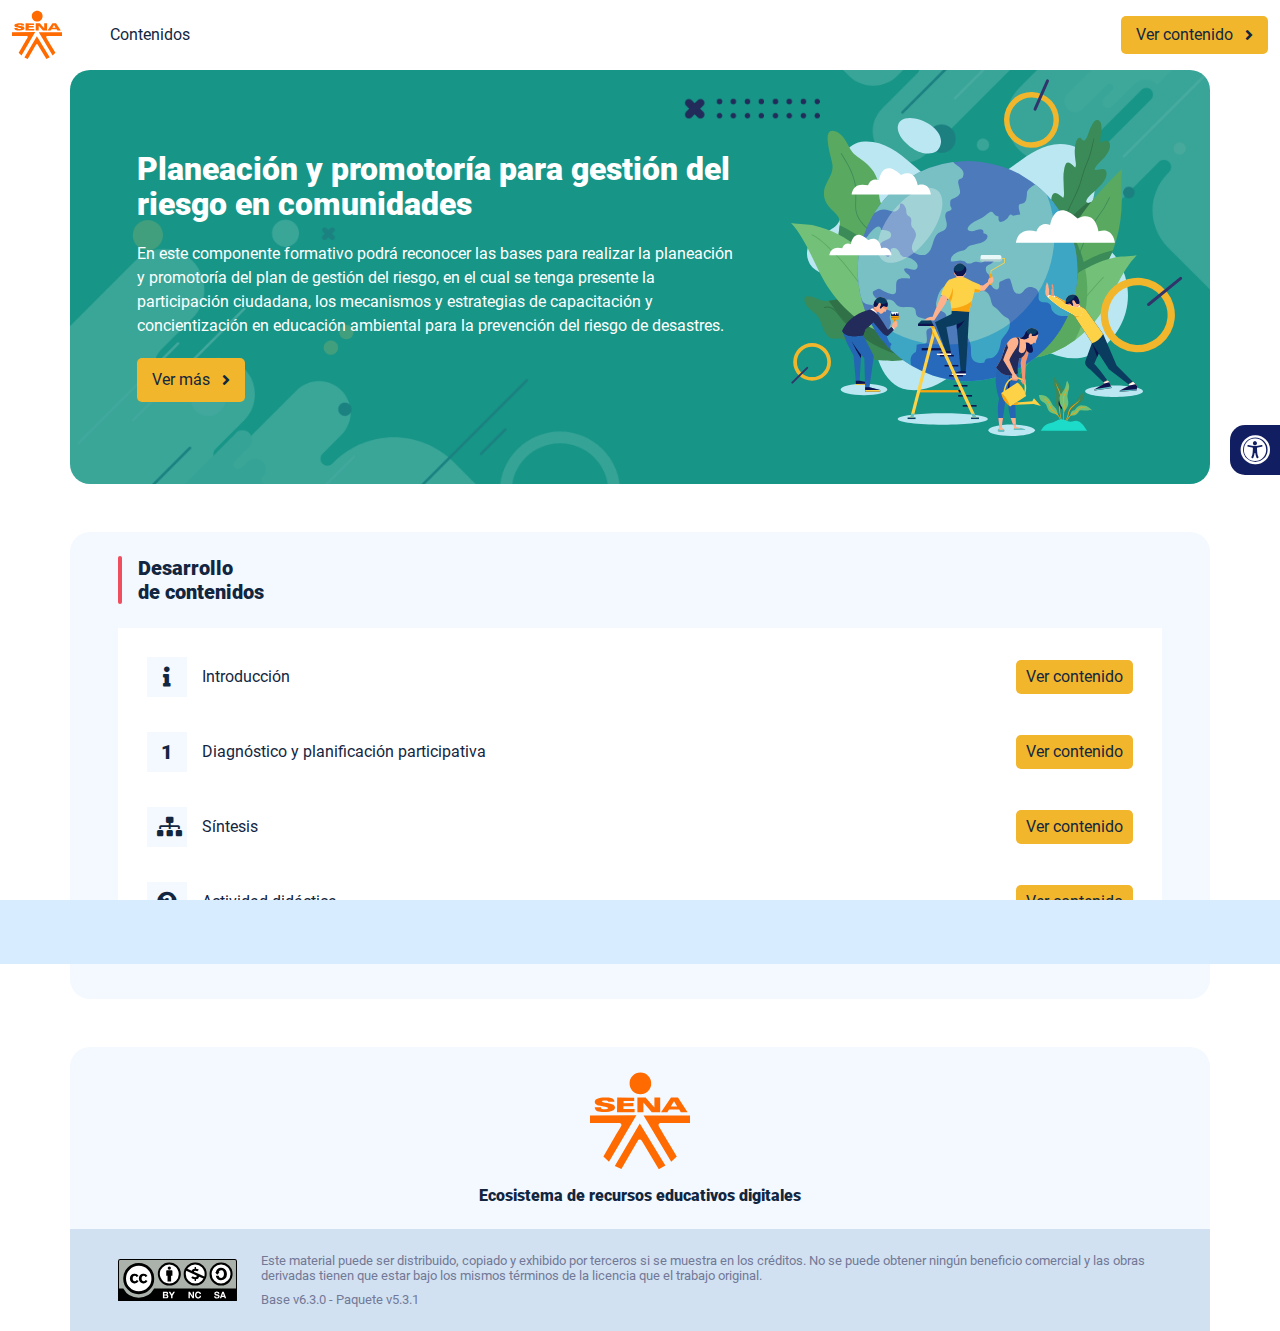
<file: index.html>
<!DOCTYPE html><html lang=""><head><meta charset="utf-8"><meta http-equiv="X-UA-Compatible" content="IE=edge"><meta name="viewport" content="width=device-width,initial-scale=1"><link rel="icon" href="favicon.ico"><title>Planeación y promotoría para gestión del riesgo en comunidades</title><link href="css/chunk-0c047e41.3babef71.css" rel="prefetch"><link href="css/chunk-25b302c8.3babef71.css" rel="prefetch"><link href="css/chunk-26fc7596.3babef71.css" rel="prefetch"><link href="css/chunk-2d2747e2.3babef71.css" rel="prefetch"><link href="css/chunk-32334cb6.3babef71.css" rel="prefetch"><link href="css/chunk-3c57cd7b.3babef71.css" rel="prefetch"><link href="css/chunk-4f2d402a.3babef71.css" rel="prefetch"><link href="css/chunk-4fde0a08.14d1f3e8.css" rel="prefetch"><link href="css/chunk-515a8379.63efc1ca.css" rel="prefetch"><link href="css/chunk-59974754.763461ea.css" rel="prefetch"><link href="css/chunk-6e1e538a.126808df.css" rel="prefetch"><link href="css/chunk-766a929b.85d8c7de.css" rel="prefetch"><link href="css/chunk-f2df7d2c.3babef71.css" rel="prefetch"><link href="css/comple.92ec009c.css" rel="prefetch"><link href="css/creditos.4f76ebe9.css" rel="prefetch"><link href="css/glosario.9ff57f4f.css" rel="prefetch"><link href="css/referencias.35ad2d40.css" rel="prefetch"><link href="js/actividad.1ee62fe5.js" rel="prefetch"><link href="js/chunk-0206bfa0.7eb1678d.js" rel="prefetch"><link href="js/chunk-0c047e41.da2700f5.js" rel="prefetch"><link href="js/chunk-13a6037e.b9b550ab.js" rel="prefetch"><link href="js/chunk-18f95272.d078ffd9.js" rel="prefetch"><link href="js/chunk-25b302c8.7e764b51.js" rel="prefetch"><link href="js/chunk-26fc7596.0223e8d0.js" rel="prefetch"><link href="js/chunk-2c06842c.ae56870c.js" rel="prefetch"><link href="js/chunk-2d0e96ec.e2ca181d.js" rel="prefetch"><link href="js/chunk-2d208d90.760c08b7.js" rel="prefetch"><link href="js/chunk-2d21d0e2.bfeb6d2c.js" rel="prefetch"><link href="js/chunk-2d22c123.a644a972.js" rel="prefetch"><link href="js/chunk-2d2747e2.013e6804.js" rel="prefetch"><link href="js/chunk-2e80bb9a.24a52a86.js" rel="prefetch"><link href="js/chunk-319206de.4c787e88.js" rel="prefetch"><link href="js/chunk-32334cb6.38590270.js" rel="prefetch"><link href="js/chunk-3c57cd7b.e27cc4b3.js" rel="prefetch"><link href="js/chunk-3d6834f6.e7e09d12.js" rel="prefetch"><link href="js/chunk-4f2d402a.301ae45e.js" rel="prefetch"><link href="js/chunk-4fde0a08.7c15f751.js" rel="prefetch"><link href="js/chunk-515a8379.37cc02fe.js" rel="prefetch"><link href="js/chunk-53ccb27e.98af84a3.js" rel="prefetch"><link href="js/chunk-55d286b8.1e2df45a.js" rel="prefetch"><link href="js/chunk-59974754.6385320f.js" rel="prefetch"><link href="js/chunk-6e1e538a.c4319b8c.js" rel="prefetch"><link href="js/chunk-723cfb33.4ad179a3.js" rel="prefetch"><link href="js/chunk-766a929b.1ad13c3d.js" rel="prefetch"><link href="js/chunk-c796899c.cca6ec61.js" rel="prefetch"><link href="js/chunk-e8a7823a.9f284bb7.js" rel="prefetch"><link href="js/chunk-f2df7d2c.de9c9556.js" rel="prefetch"><link href="js/chunk-fde47172.cdad90b9.js" rel="prefetch"><link href="js/comple.56ff0952.js" rel="prefetch"><link href="js/creditos.82550b37.js" rel="prefetch"><link href="js/glosario.e8634342.js" rel="prefetch"><link href="js/intro.024ebed6.js" rel="prefetch"><link href="js/referencias.c38796ba.js" rel="prefetch"><link href="js/sintesis.8121f701.js" rel="prefetch"><link href="js/tema1.73ca4b12.js" rel="prefetch"><link href="css/app.4fa6b550.css" rel="preload" as="style"><link href="css/chunk-vendors.28faa593.css" rel="preload" as="style"><link href="js/app.faa4b60b.js" rel="preload" as="script"><link href="js/chunk-vendors.98ca314f.js" rel="preload" as="script"><link href="css/chunk-vendors.28faa593.css" rel="stylesheet"><link href="css/app.4fa6b550.css" rel="stylesheet"></head><body><noscript><strong>We're sorry but Planeación y promotoría para gestión del riesgo en comunidades doesn't work properly without JavaScript enabled. Please enable it to continue.</strong></noscript><div id="app"></div><script src="js/chunk-vendors.98ca314f.js"></script><script src="js/app.faa4b60b.js"></script></body></html>
</file>
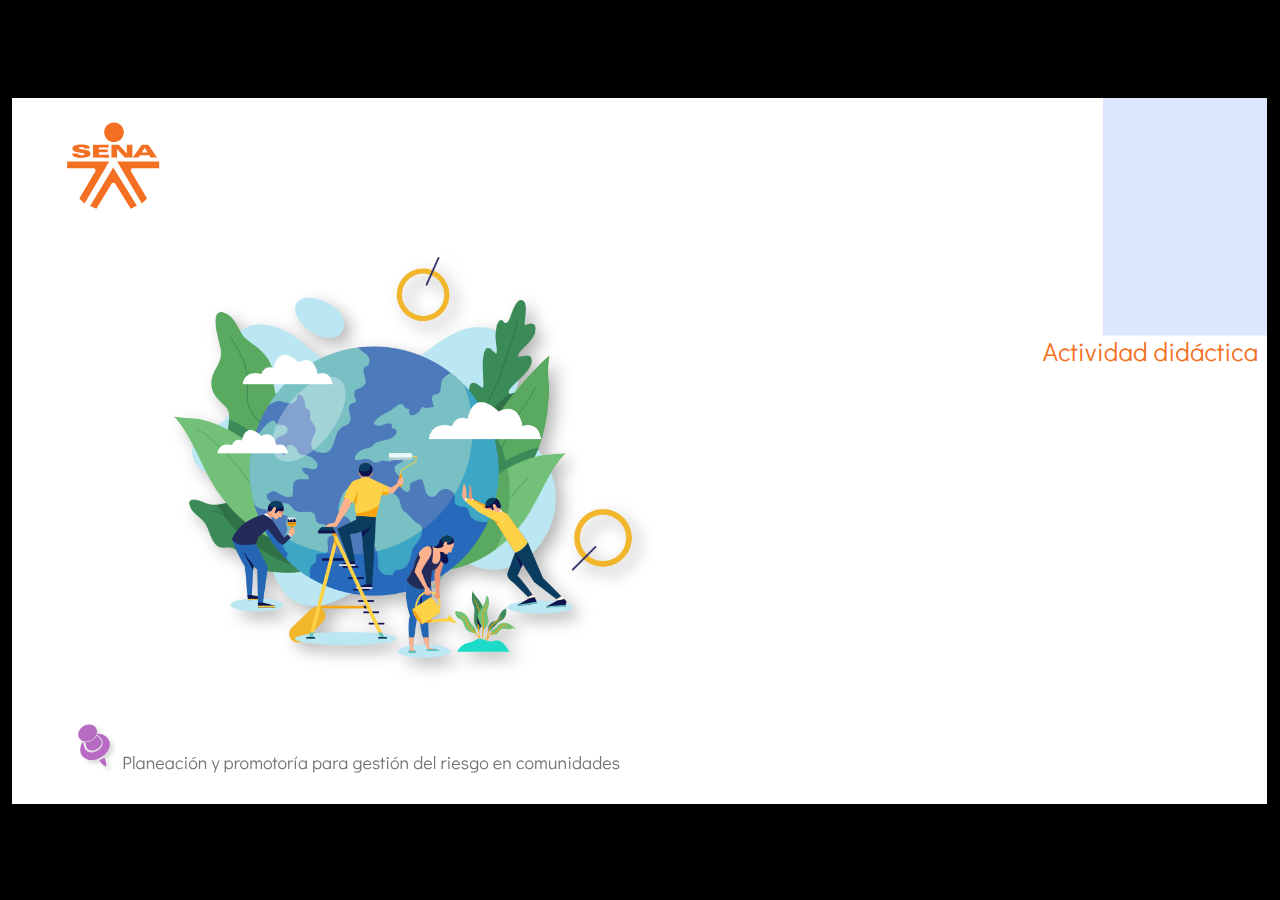
<file: actividades/actividad.html>
﻿<!doctype html>
<html lang="es">
<head>
  <meta charset="utf-8">
  <!-- Creado con Storyline 360 - http://www.articulate.com  -->
  <!-- version: 3.70.29211.0 -->
  <title>CF4_222322Actividad did&#225;ctica</title>
  <meta http-equiv="x-ua-compatible" content="IE=edge"/>
  <meta name="viewport" content="width=device-width,initial-scale=1,user-scalable=no,shrink-to-fit=no,minimal-ui"/>
  <meta name="apple-mobile-web-app-capable" content="yes"/>
  <style>
    html, body { height: 100%; padding: 0; margin: 0 }
    #app { height: 100%; width: 100%; }
  </style>

  <script>
    window.DS = {};
    window.globals = {
      DATA_PATH_BASE: '',
      HAS_FRAME: true,
      HAS_SLIDE: true,

      lmsPresent: false,
      tinCanPresent: false,
      cmi5Present: false,
      aoSupport: false,
      scale: 'show all',
      captureRc: false,
      browserSize: 'optimal',
      bgColor: '#000000',
      features: 'AccessibleVideo,ConnectionMessages,FullScreenToggle,InsertSvgPicture,LayerPresentAsDialog,MultipleQuizTracking,UpdatedScrollingPanels,UpdatedThemeEditor',
      themeName: 'classic',
      preloaderColor: '#FFFFFF',
      suppressAnalytics: false,
      productChannel: 'stable',
      publishSource: 'storyline',
      aid: 'aid|05eedef4-d756-48b2-880a-97c660ce4ac9',
      cid: 'cb9eb076-5514-48a0-bdcb-26437be14133',
      playerVersion: '3.70.29211.0',
      publishTimestamp: '2023-02-03T19:31:27.8640761Z',
      maxIosVideoElements: 10,
      connectionSettings: { },

      
      parseParams: function(qs) {
        if (window.globals.parsedParams != null) {
          return window.globals.parsedParams;
        }
        qs = (qs || window.location.search.substr(1)).split('+').join(' ');
        var params = {},
            tokens,
            re = /[?&]?([^=]+)=([^&]*)/g;

        while (tokens = re.exec(qs)) {
          params[decodeURIComponent(tokens[1]).trim()] =
            decodeURIComponent(tokens[2]).trim();
        }
        window.globals.parsedParams = params;
        return params;
      }

    };
  </script>
  <script>
    var isIe11 = ('ActiveXObject' in window || window.MSBlobBuilder != null)
      && window.msCrypto != null && !window.ActiveXObject;
    if (isIe11) {
      window.globals.unsupportedBrowser = true;
      document.write(atob('[base64]'));
    }
  </script>
  
  <script>window.THREE = { };</script>
  
</head>
<body style="background: #000000" class="cs-HTML theme-classic">
  <!-- 360 -->
  <script>!function(e){var i=/iPhone/i,o=/iPod/i,n=/iPad/i,t=/(?=.*\bAndroid\b)(?=.*\bMobile\b)/i,d=/Android/i,s=/(?=.*\bAndroid\b)(?=.*\bSD4930UR\b)/i,b=/(?=.*\bAndroid\b)(?=.*\b(?:KFOT|KFTT|KFJWI|KFJWA|KFSOWI|KFTHWI|KFTHWA|KFAPWI|KFAPWA|KFARWI|KFASWI|KFSAWI|KFSAWA)\b)/i,r=/IEMobile/i,h=/(?=.*\bWindows\b)(?=.*\bARM\b)/i,a=/BlackBerry/i,l=/BB10/i,p=/Opera Mini/i,f=/(CriOS|Chrome)(?=.*\bMobile\b)/i,u=/(?=.*\bFirefox\b)(?=.*\bMobile\b)/i,c=new RegExp("(?:Nexus 7|BNTV250|Kindle Fire|Silk|GT-P1000)","i"),w=function(e,i){return e.test(i)},A=function(e){var A=e||navigator.userAgent,v=A.split("[FBAN");if(void 0!==v[1]&&(A=v[0]),this.apple={phone:w(i,A),ipod:w(o,A),tablet:!w(i,A)&&w(n,A),device:w(i,A)||w(o,A)||w(n,A)},this.amazon={phone:w(s,A),tablet:!w(s,A)&&w(b,A),device:w(s,A)||w(b,A)},this.android={phone:w(s,A)||w(t,A),tablet:!w(s,A)&&!w(t,A)&&(w(b,A)||w(d,A)),device:w(s,A)||w(b,A)||w(t,A)||w(d,A)},this.windows={phone:w(r,A),tablet:w(h,A),device:w(r,A)||w(h,A)},this.other={blackberry:w(a,A),blackberry10:w(l,A),opera:w(p,A),firefox:w(u,A),chrome:w(f,A),device:w(a,A)||w(l,A)||w(p,A)||w(u,A)||w(f,A)},this.seven_inch=w(c,A),this.any=this.apple.device||this.android.device||this.windows.device||this.other.device||this.seven_inch,this.phone=this.apple.phone||this.android.phone||this.windows.phone,this.tablet=this.apple.tablet||this.android.tablet||this.windows.tablet,"undefined"==typeof window)return this},v=function(){var e=new A;return e.Class=A,e};"undefined"!=typeof module&&module.exports&&"undefined"==typeof window?module.exports=A:"undefined"!=typeof module&&module.exports&&"undefined"!=typeof window?module.exports=v():"function"==typeof define&&define.amd?define("isMobile",[],e.isMobile=v()):e.isMobile=v()}(this);
    window.isMobile.apple.tablet = window.isMobile.apple.tablet ||
      (navigator.platform === 'MacIntel' && navigator.maxTouchPoints > 1);
    window.isMobile.apple.device = window.isMobile.apple.device || window.isMobile.apple.tablet;
    window.isMobile.tablet = window.isMobile.tablet || window.isMobile.apple.tablet;
    window.isMobile.any = window.isMobile.any || window.isMobile.apple.tablet;
  </script>

  <div id="focus-sink" tabindex="-1"></div>

  <div id="preso"></div>
  <script>
    (function() {

      var classTypes = [ 'desktop', 'mobile', 'phone', 'tablet' ];

      var addDeviceClasses = function(prefix, testObj) {
        var curr, i;
        for (i = 0; i < classTypes.length; i++) {
          curr = classTypes[i];
          if (testObj[curr]) {
            document.body.classList.add(prefix + curr);
          }
        }
      };

      var params = window.globals.parseParams(),
          isDevicePreview = params.devicepreview === '1',
          isPhoneOverride = params.deviceType === 'phone' || (isDevicePreview && params.phone == '1'),
          isTabletOverride = (params.deviceType === 'tablet' || isDevicePreview) && !isPhoneOverride,
          isMobileOverride = isPhoneOverride || isTabletOverride;

      var deviceView = {
        desktop: !window.isMobile.any && !isMobileOverride,
        mobile: window.isMobile.any || isMobileOverride,
        phone: isPhoneOverride || (window.isMobile.phone && !isTabletOverride),
        tablet: isTabletOverride || window.isMobile.tablet
      };

      window.globals.deviceView = deviceView;
      window.isMobile.desktop = !window.isMobile.any;
      window.isMobile.mobile = window.isMobile.any;

      addDeviceClasses('view-', deviceView);

    })();
  </script>
  
  <script src='story_content/user.js' type=text/javascript></script>
  <div class="slide-loader"></div>

  <script>
    if (window.globals.deviceView.isMobile) { var doc = document, loader = doc.body.querySelector('.slide-loader'); [ 1, 2, 3 ].forEach(function(n) { var d = doc.createElement('div'); d.style.backgroundColor = window.globals.preloaderColor; d.classList.add('mobile-loader-dot'); d.classList.add('dot' + n); loader.appendChild(d); }); }
  </script>

  <div class="mobile-load-title-overlay" style="display: none">
    <div class="mobile-load-title">CF4_222322Actividad did&#225;ctica</div>
  </div>

  <div class="mobile-chrome-warning"></div>

  
<style>
  .warn-connection-dialog {
    display: none;
    background: transparent;
    pointer-events: none;
    position: fixed;
    left: 0;
    top: 0;
    width: 100%;
    height: 100%;
    z-index: 999;
  }

  .warn-connection-content {
    border-radius: 4px;
    background: white;
    border: 1px solid #E7E7E7;
    color: #333333;
    box-shadow: 0 2px 4px rgba(0, 0, 0, 0.25);
    transition: all 150ms ease-out;
    position: absolute;
    white-space: nowrap;
  }

  .view-phone.is-landscape .warn-connection-content {
    left: 23px;
    bottom: 23px;
  }

  .view-tablet.is-landscape .warn-connection-content {
    left: 50%;
    top: 20px;
    transform: translateX(-50%);
  }

  .is-portrait .warn-connection-content {
    transform: translate(-50%, calc(-100% - 15px));
  }

  .warn-connection-content p {
    display: inline-block;
    margin: 0 8px 0 0;
    line-height: 33px;
    font-size: 11px;
  }

  .warn-connection-content svg {
    position: relative;
    vertical-align: middle;
    margin: 0 2px 2px 8px;
  }

  .view-desktop .warn-connection-content {
    left: 1.5em;
    bottom: 1.5em;
  }

  .view-desktop .warn-connection-content p {
    font-size: 1.1em;
  }

  .is-offline .warn-connection-dialog {
    display: block;
  }

  .is-offline .cs-panel * {
    pointer-events: none !important;
  }

  .is-offline .cs-panel {
    pointer-events: all !important;
  }

  .is-offline #nav-controls * {
    pointer-events: none !important;
  }

  .is-offline #nav-controls {
    pointer-events: all !important;
  }
</style>

<div class="warn-connection-dialog">
  <div class="warn-connection-content">
    <svg width="17" height="15" viewBox="0 0 17 15" xmlns="http://www.w3.org/2000/svg">
      <path fill="#8F0000" stroke="white" d="M16.07,12.98 L15.88,12.23 L9.51,1.21 C8.97,0.26,7.6,0.26,7.06,1.21 L0.69,12.23 C0.15,13.16,0.81,14.36,1.91,14.36 H14.65 C15.47,14.36,16.05,13.7,16.07,12.98 Z"/>
      <path fill="white" stroke="white" d="M8.58,5.5 C8.35,5.28,8.5,5.35,8.21,5.32 C8.09,5.35,7.97,5.49,7.96,5.67 C7.97,5.79,7.98,5.92,7.98,6.04 L7.98,6.04 C7.99,6.17,8,6.31,8.01,6.43 L8.01,6.44 C8.03,6.92,8.06,7.41,8.09,7.9 L8.09,7.9 C8.12,8.39,8.14,8.88,8.17,9.37 C8.17,9.39,8.18,9.42,8.2,9.44 C8.23,9.46,8.25,9.47,8.28,9.47 C8.31,9.47,8.34,9.46,8.35,9.44 C8.37,9.43,8.38,9.4,8.39,9.35 L8.39,9.34 C8.39,9.24,8.4,9.15,8.4,9.05 L8.4,9.05 C8.41,8.96,8.41,8.86,8.42,8.75 C8.43,8.44,8.45,8.12,8.47,7.81 L8.47,7.81 C8.49,7.49,8.51,7.18,8.53,6.87 C8.55,6.46,8.56,6.05,8.59,5.64 L8.6,5.62 C8.6,5.57,8.59,5.53,8.58,5.5 L8.21,5.32 Z"/>
      <circle fill="white" stroke="white" cx="8.3" cy="11.35" r="0.3"/>
    </svg>
    <p>You are offline. Trying to reconnect...</p>
  </div>
</div>

<script>
  (function() {
    window.DS.connection = {
      warningShown: false,
      assets: {},
      loadingAssetGroup: false,
      retryDelay: 500
    };

    // @TODO this is POC code and can be cleaned up a bit more if we move forward
    // with the feature



    // The `window.globals.features` variable must be set in `webpack.dev.config` when testing locally - it is not enough
    // to have it in the data - but it must be set there as well.
    var useConnectionMessages = window.AbortController != null &&
      window.location.protocol != 'file:' &&
      window.globals.features.indexOf('ConnectionMessages') != -1;

    window.DS.connection.useConnectionMessages = useConnectionMessages

    var assetCount = 0;
    var checkLoadedId;
    var connectionSettings = window.globals.connectionSettings;

    if (useConnectionMessages && connectionSettings != null) {
      var contentEl = document.querySelector('.warn-connection-content');
      var messageEl = contentEl.querySelector('p')

      if (connectionSettings.useDarkTheme) {
        contentEl.style.borderColor = '#BABBBA';
        contentEl.style.backgroundColor = '#282828';
        contentEl.style.color = '#FFFFFF';
      }

      if (connectionSettings.message != null) {
        messageEl.textContent = window.decodeURIComponent(connectionSettings.message);
      }
    }

    function checkAssetsReady() {
      for (var i in DS.connection.assets) {
        if (!DS.connection.assets[i].success) {
          return false;
        }
      }
      return true;
    }

    function stopAssetGroup() {
      if (!useConnectionMessages) { return; }

      assetCount = 0;

      DS.connection.oldAssetGroup = DS.connection.assets;
      DS.connection.assets = {};
      DS.connection.loadingAssetGroup = false;
      clearInterval(checkLoadedId);
    }

    function startAssetGroup() {
      if (!useConnectionMessages) { return; }
      var ticks = 0;
      clearInterval(checkLoadedId);
      checkLoadedId = setInterval(function() {
        var loaded = 0;
        if (assetCount === 0 && loaded === 0) {
          clearInterval(checkLoadedId);
          return;
        }

        for (var i in DS.connection.assets) {
          if (DS.connection.assets[i].success) {
            loaded++;
          }
        }

        if (assetCount === loaded && checkAssetsReady()) {
          for (var i in DS.connection.assets) {
            if (DS.connection.assets[i].action) {
              DS.connection.assets[i].action();
            }
          }
          hideWarning();
          stopAssetGroup();
        }
      }, 100)
    }

    function requiredAsset(url, action, retry, type) {
      if (!useConnectionMessages) { return; }
      if (DS.connection.assets[url]) { return; }

      DS.connection.assets[url] = {
        success: false, action: action, retry: retry, type: type
      };
      assetCount = Object.keys(DS.connection.assets).length;
      if (!DS.connection.loadingAssetGroup) {
        startAssetGroup();
      }
      DS.connection.loadingAssetGroup = true;
    }

    function assetLoaded(url) {
      if (!useConnectionMessages) { return; }
      if (DS.connection.assets[url]) {
        DS.connection.assets[url].success = true;
      }
    }

    function assetFailed(url) {
      if (!useConnectionMessages) { return; }
      if (!DS.connection.assets[url]) {
        if (/\.js$/.test(url)) {
          setTimeout(function() {
            if (DS.connection.lastSlideLoaded != null) {
              DS.connection.lastSlideLoaded();
            }
          }, DS.connection.retryDelay);
        }
        return;
      }
      if (!DS.connection.warningShown) { showWarning(); }
      if (DS.connection.assets[url].retry) {
        setTimeout(function() {
          if (!DS.connection.assets[url].success) {
            DS.connection.assets[url].retry()
          }
        }, DS.connection.retryDelay);
      }
    }

    function hideWarning() {
      document.body.classList.remove('is-offline');
      DS.connection.warningShown = false;
    }
    DS.connection.hideWarning = hideWarning

    function showWarning(btn) {
      document.body.classList.add('is-offline')
      DS.connection.warningShown = true;
      updateWarningPosition();
    }

    function updateWarningPosition() {
      if (!DS.connection.warningShown) {
        return;
      }

      var isPortrait = document.body.classList.contains('is-portrait');
      var warningEl = document.querySelector('.warn-connection-content');

      if (isPortrait) {
        var slide = document.querySelector('.primary-slide');
        var slideRect = slide.getBoundingClientRect();

        warningEl.style.top = `${slideRect.top}px`
        warningEl.style.left = `${slideRect.left + slideRect.width / 2}px`
      } else {
        warningEl.style.top = null;
        warningEl.style.left = null;
      }

      window.requestAnimationFrame(updateWarningPosition);
    }

    // these will all be noops if the feature flag isn't set in
    // the data and `window.globals.features`
    DS.connection.requiredAsset = requiredAsset;
    DS.connection.assetLoaded = assetLoaded;
    DS.connection.assetFailed = assetFailed;
    DS.connection.stopAssetGroup = stopAssetGroup;
    DS.connection.startAssetGroup = startAssetGroup;
  })();
</script>


  <script>
    
    if (window.autoSpider && window.vInterfaceObject) {
      document.querySelector('.mobile-load-title-overlay').style.display = 'none';
    }
  </script>

  

  <link rel="stylesheet" href="html5/data/css/output.min.css" data-noprefix/>
</body>
<script src="html5/lib/scripts/bootstrapper.min.js"></script>
</html>
</file>
<file: css/chunk-0c047e41.3babef71.css>
.actividad[data-v-22adfd6b]{background-color:#f2f2f2}.horizontal-scroll__wrapper[data-v-22adfd6b]{overflow:hidden}.horizontal-scroll[data-v-22adfd6b]{display:flex;transition:transform .5s ease-in-out;align-items:center;flex-wrap:nowrap}.horizontal-scroll[data-v-22adfd6b]:not(.row){width:100%}.horizontal-scroll--item-fw[data-v-22adfd6b]>div{flex-grow:0;flex-shrink:0;width:100%;margin:0!important}
</file>
<file: css/chunk-25b302c8.3babef71.css>
.actividad[data-v-22adfd6b]{background-color:#f2f2f2}.horizontal-scroll__wrapper[data-v-22adfd6b]{overflow:hidden}.horizontal-scroll[data-v-22adfd6b]{display:flex;transition:transform .5s ease-in-out;align-items:center;flex-wrap:nowrap}.horizontal-scroll[data-v-22adfd6b]:not(.row){width:100%}.horizontal-scroll--item-fw[data-v-22adfd6b]>div{flex-grow:0;flex-shrink:0;width:100%;margin:0!important}
</file>
<file: css/chunk-26fc7596.3babef71.css>
.actividad[data-v-22adfd6b]{background-color:#f2f2f2}.horizontal-scroll__wrapper[data-v-22adfd6b]{overflow:hidden}.horizontal-scroll[data-v-22adfd6b]{display:flex;transition:transform .5s ease-in-out;align-items:center;flex-wrap:nowrap}.horizontal-scroll[data-v-22adfd6b]:not(.row){width:100%}.horizontal-scroll--item-fw[data-v-22adfd6b]>div{flex-grow:0;flex-shrink:0;width:100%;margin:0!important}
</file>
<file: css/chunk-2d2747e2.3babef71.css>
.actividad[data-v-22adfd6b]{background-color:#f2f2f2}.horizontal-scroll__wrapper[data-v-22adfd6b]{overflow:hidden}.horizontal-scroll[data-v-22adfd6b]{display:flex;transition:transform .5s ease-in-out;align-items:center;flex-wrap:nowrap}.horizontal-scroll[data-v-22adfd6b]:not(.row){width:100%}.horizontal-scroll--item-fw[data-v-22adfd6b]>div{flex-grow:0;flex-shrink:0;width:100%;margin:0!important}
</file>
<file: css/chunk-32334cb6.3babef71.css>
.actividad[data-v-22adfd6b]{background-color:#f2f2f2}.horizontal-scroll__wrapper[data-v-22adfd6b]{overflow:hidden}.horizontal-scroll[data-v-22adfd6b]{display:flex;transition:transform .5s ease-in-out;align-items:center;flex-wrap:nowrap}.horizontal-scroll[data-v-22adfd6b]:not(.row){width:100%}.horizontal-scroll--item-fw[data-v-22adfd6b]>div{flex-grow:0;flex-shrink:0;width:100%;margin:0!important}
</file>
<file: css/chunk-3c57cd7b.3babef71.css>
.actividad[data-v-22adfd6b]{background-color:#f2f2f2}.horizontal-scroll__wrapper[data-v-22adfd6b]{overflow:hidden}.horizontal-scroll[data-v-22adfd6b]{display:flex;transition:transform .5s ease-in-out;align-items:center;flex-wrap:nowrap}.horizontal-scroll[data-v-22adfd6b]:not(.row){width:100%}.horizontal-scroll--item-fw[data-v-22adfd6b]>div{flex-grow:0;flex-shrink:0;width:100%;margin:0!important}
</file>
<file: css/chunk-4f2d402a.3babef71.css>
.actividad[data-v-22adfd6b]{background-color:#f2f2f2}.horizontal-scroll__wrapper[data-v-22adfd6b]{overflow:hidden}.horizontal-scroll[data-v-22adfd6b]{display:flex;transition:transform .5s ease-in-out;align-items:center;flex-wrap:nowrap}.horizontal-scroll[data-v-22adfd6b]:not(.row){width:100%}.horizontal-scroll--item-fw[data-v-22adfd6b]>div{flex-grow:0;flex-shrink:0;width:100%;margin:0!important}
</file>
<file: css/chunk-4fde0a08.14d1f3e8.css>
.actividad[data-v-a108b06a]{background-color:#f2f2f2}.header[data-v-a108b06a]{position:sticky;top:0;padding-top:10px;padding-bottom:10px;background-color:#fff;z-index:10010;line-height:1.1em}.header__logo[data-v-a108b06a]{width:50px}@media (max-width:576px){.header__componente-formativo[data-v-a108b06a]{font-size:.8em}}.header__menu[data-v-a108b06a]{cursor:pointer}.header__menu span[data-v-a108b06a]{font-size:.7em;display:block;line-height:1em;text-align:center;color:#111e61}.header__menu__btn[data-v-a108b06a]{width:30px;height:30px;position:relative;margin-bottom:4px}.header__menu__btn .line-1[data-v-a108b06a],.header__menu__btn .line-2[data-v-a108b06a],.header__menu__btn .line-3[data-v-a108b06a]{height:4px;width:30px;background-color:#111e61;transform-origin:center center;position:absolute;left:0;border-radius:2px}.header__menu__btn .line-1[data-v-a108b06a]{top:4px;-webkit-animation:line-1-inactive-data-v-a108b06a .5s ease-in-out forwards;animation:line-1-inactive-data-v-a108b06a .5s ease-in-out forwards}.header__menu__btn .line-2[data-v-a108b06a]{top:13px;-webkit-animation:line-2-inactive-data-v-a108b06a .5s ease-in-out forwards;animation:line-2-inactive-data-v-a108b06a .5s ease-in-out forwards}.header__menu__btn .line-3[data-v-a108b06a]{top:22px;-webkit-animation:line-3-inactive-data-v-a108b06a .5s ease-in-out forwards;animation:line-3-inactive-data-v-a108b06a .5s ease-in-out forwards}.header__menu__btn[data-v-a108b06a]:hover{cursor:pointer}.header__menu__btn--open .line-1[data-v-a108b06a]{-webkit-animation:line-1-active-data-v-a108b06a .5s ease-in-out forwards;animation:line-1-active-data-v-a108b06a .5s ease-in-out forwards}.header__menu__btn--open .line-2[data-v-a108b06a]{-webkit-animation:line-2-active-data-v-a108b06a .5s ease-in-out forwards;animation:line-2-active-data-v-a108b06a .5s ease-in-out forwards}.header__menu__btn--open .line-3[data-v-a108b06a]{-webkit-animation:line-3-active-data-v-a108b06a .5s ease-in-out forwards;animation:line-3-active-data-v-a108b06a .5s ease-in-out forwards}@-webkit-keyframes line-1-active-data-v-a108b06a{0%{transform:translate(0) rotate(0)}50%{transform:translateY(9px) rotate(0)}to{transform:translateY(9px) rotate(45deg)}}@keyframes line-1-active-data-v-a108b06a{0%{transform:translate(0) rotate(0)}50%{transform:translateY(9px) rotate(0)}to{transform:translateY(9px) rotate(45deg)}}@-webkit-keyframes line-2-active-data-v-a108b06a{0%{transform:scale(1)}to{transform:scale(0)}}@keyframes line-2-active-data-v-a108b06a{0%{transform:scale(1)}to{transform:scale(0)}}@-webkit-keyframes line-3-active-data-v-a108b06a{0%{transform:translate(0) rotate(0)}50%{transform:translateY(-9px) rotate(0)}to{transform:translateY(-9px) rotate(-45deg)}}@keyframes line-3-active-data-v-a108b06a{0%{transform:translate(0) rotate(0)}50%{transform:translateY(-9px) rotate(0)}to{transform:translateY(-9px) rotate(-45deg)}}@-webkit-keyframes line-1-inactive-data-v-a108b06a{0%{transform:translateY(9px) rotate(45deg)}50%{transform:translateY(9px) rotate(0)}to{transform:translate(0) rotate(0)}}@keyframes line-1-inactive-data-v-a108b06a{0%{transform:translateY(9px) rotate(45deg)}50%{transform:translateY(9px) rotate(0)}to{transform:translate(0) rotate(0)}}@-webkit-keyframes line-2-inactive-data-v-a108b06a{0%{transform:scale(0)}to{transform:scale(1)}}@keyframes line-2-inactive-data-v-a108b06a{0%{transform:scale(0)}to{transform:scale(1)}}@-webkit-keyframes line-3-inactive-data-v-a108b06a{0%{transform:translateY(-9px) rotate(-45deg)}50%{transform:translateY(-9px) rotate(0)}to{transform:translate(0) rotate(0)}}@keyframes line-3-inactive-data-v-a108b06a{0%{transform:translateY(-9px) rotate(-45deg)}50%{transform:translateY(-9px) rotate(0)}to{transform:translate(0) rotate(0)}}
</file>
<file: css/chunk-515a8379.63efc1ca.css>
.actividad{background-color:#f2f2f2}.banner-interno{position:relative}.banner-interno__fondo{position:absolute;top:0;bottom:-50px;left:0;right:0;background-color:#179587;background-size:cover;background-position:50%}.banner-interno__titulo{display:flex;align-items:center}.banner-interno__titulo__icono{display:block;width:32px;height:32px;border-radius:50%;background-color:#fff;position:relative}.banner-interno__titulo__icono i{color:#179587;position:absolute;left:50%;top:50%;transform:translate(-50%,-50%)}.banner-interno__titulo h1,.banner-interno__titulo h2,.banner-interno__titulo h3,.banner-interno__titulo h4,.banner-interno__titulo h5,.banner-interno__titulo h6{color:#fff;line-height:1.1em}
</file>
<file: css/chunk-59974754.763461ea.css>
.actividad{background-color:#f2f2f2}.aside-menu{position:sticky;top:70px;flex:0 0 0;width:0;min-height:calc(100vh - 70px);max-height:calc(100vh - 70px);background-color:#f3f9ff;transition:flex .5s ease-in-out,width .5s ease-in-out;overflow-x:hidden;z-index:100001}.aside-menu a{color:#111e61}.aside-menu--open{flex:0 0 300px;width:300px}.aside-menu__content{width:300px;display:flex;flex-direction:column;justify-content:space-between;min-height:calc(100vh - 70px);max-height:calc(100vh - 70px);border-right:1px solid #d8ecff}@media (max-height:800px){.aside-menu__content{min-height:800px;max-height:800px;overflow-y:auto}}.aside-menu__header{padding:10px;text-align:center;background-color:#d8ecff}.aside-menu__header h4{margin:0}.aside-menu__menu{overflow-y:auto;flex-grow:1;list-style:none;padding-left:0;margin-bottom:0}.aside-menu__menu__item--active .aside-menu__menu__item__lnk,.aside-menu__menu__item--active .aside-menu__sec-menu__item__lnk{background-color:#d8ecff;font-weight:700}.aside-menu__menu__item--sub-menu:hover,.aside-menu__menu__item:hover,.aside-menu__sec-menu__item:hover{background-color:#d8ecff}.aside-menu__menu__item--sub-menu{padding-left:10px}.aside-menu__menu__item--sub-menu--active .aside-menu__menu__item__lnk,.aside-menu__menu__item--sub-menu--active .aside-menu__sec-menu__item__lnk{background-color:#d8ecff;font-weight:700;position:relative}.aside-menu__menu__item--sub-menu--active .aside-menu__menu__item__lnk:before,.aside-menu__menu__item--sub-menu--active .aside-menu__sec-menu__item__lnk:before{content:"";display:block;position:absolute;left:0;bottom:0;top:0;width:4px;border-radius:2px;background-color:#ee4e5d}.aside-menu__menu__item__lnk,.aside-menu__sec-menu__item__lnk{display:flex;align-items:center;padding:10px 15px;line-height:1.1em}.aside-menu__menu__item__lnk i,.aside-menu__menu__item__lnk span,.aside-menu__sec-menu__item__lnk i,.aside-menu__sec-menu__item__lnk span{margin-right:10px}.aside-menu__menu__item__lnk i:last-child,.aside-menu__menu__item__lnk span:last-child,.aside-menu__sec-menu__item__lnk i:last-child,.aside-menu__sec-menu__item__lnk span:last-child{margin-right:0}.aside-menu__sec-menu{background-color:#d8ecff;padding:10px 0;flex-shrink:0;margin-bottom:0}.aside-menu__sec-menu__item{padding:10px 15px}.aside-menu__sec-menu__item__lnk{padding:0;border-radius:1em}.aside-menu__sec-menu__item__lnk i{display:block;width:2em;height:2em;padding:.5em 0;text-align:center;background-color:#fff;border-radius:50%}.aside-menu__sec-menu__item__lnk:hover{background-color:#fff}@media (max-width:992px){.aside-menu{position:fixed;top:70px}}@media (max-width:576px){.aside-menu__sec-menu{padding-bottom:110px}}
</file>
<file: css/chunk-6e1e538a.126808df.css>
.actividad[data-v-4f6b7c58]{background-color:#f2f2f2}.accesibilidad[data-v-4f6b7c58]{position:fixed;right:0;top:50vh;height:50px;background-color:#111e61;border-top-left-radius:15px;border-bottom-left-radius:15px;transform:translateY(-50%) translateX(100%) translateX(-50px);overflow:hidden;transition:transform .3s ease-in-out,height .3s ease-in-out}.accesibilidad[data-v-4f6b7c58]:hover{transform:translateY(-50%) translateX(0);height:12.75rem}.accesibilidad [data-v-4f6b7c58]{color:#fff}.accesibilidad__menu__content .accesibilidad__menu__item[data-v-4f6b7c58]{cursor:pointer}.accesibilidad__menu__content .accesibilidad__menu__item[data-v-4f6b7c58]:hover{background-color:#273685}.accesibilidad__menu__content .accesibilidad__menu__item[data-v-4f6b7c58]:last-child{border:none}.accesibilidad__menu__item[data-v-4f6b7c58]{display:flex;align-items:center;padding:10px;border-bottom:1px solid #273685;line-height:1em;-webkit-user-select:none;-moz-user-select:none;-ms-user-select:none;user-select:none}.accesibilidad__menu i[data-v-4f6b7c58]{font-size:30px;font-style:normal;margin-right:10px;line-height:1em}.accesibilidad__menu img[data-v-4f6b7c58]{width:30px;margin-right:10px}
</file>
<file: css/chunk-766a929b.85d8c7de.css>
.actividad{background-color:#f2f2f2}.barra-avance{display:flex;align-items:center;justify-content:space-between;position:fixed;bottom:0;left:0;width:100%;padding:10px;background-color:#d8ecff;transition:transform .5s ease-in-out;z-index:100000}.barra-avance__barra{margin:0 20px;flex:1;position:relative;max-width:800px}.barra-avance__barra--amarilla,.barra-avance__barra--blanca{height:4px}.barra-avance__barra--amarilla:after,.barra-avance__barra--amarilla:before,.barra-avance__barra--blanca:after,.barra-avance__barra--blanca:before{content:"";display:block;width:10px;height:10px;border-radius:50%;position:absolute;top:50%}.barra-avance__barra--amarilla:before,.barra-avance__barra--blanca:before{left:0;transform:translate(-50%,-50%)}.barra-avance__barra--amarilla:after,.barra-avance__barra--blanca:after{right:0;transform:translate(50%,-50%)}.barra-avance__barra--blanca,.barra-avance__barra--blanca:after,.barra-avance__barra--blanca:before{background-color:#fff}.barra-avance__barra--amarilla{position:absolute;width:100%;top:0;background-color:#f1b62b}.barra-avance__barra--amarilla:after,.barra-avance__barra--amarilla:before{background-color:#f1b62b}.barra-avance__boton--regresar{background-color:#b0c0d2}.barra-avance__boton--regresar span{color:#111e61!important}.barra-avance__boton--disable{opacity:0;pointer-events:none}.barra-avance--open{transform:translateY(0)}.barra-avance--close{transform:translateY(100%)}
</file>
<file: css/chunk-f2df7d2c.3babef71.css>
.actividad[data-v-22adfd6b]{background-color:#f2f2f2}.horizontal-scroll__wrapper[data-v-22adfd6b]{overflow:hidden}.horizontal-scroll[data-v-22adfd6b]{display:flex;transition:transform .5s ease-in-out;align-items:center;flex-wrap:nowrap}.horizontal-scroll[data-v-22adfd6b]:not(.row){width:100%}.horizontal-scroll--item-fw[data-v-22adfd6b]>div{flex-grow:0;flex-shrink:0;width:100%;margin:0!important}
</file>
<file: css/comple.92ec009c.css>
.banner-interno{position:relative}.banner-interno__fondo{position:absolute;top:0;bottom:-50px;left:0;right:0;background-color:#179587;background-size:cover;background-position:50%}.banner-interno__titulo{display:flex;align-items:center}.banner-interno__titulo__icono{display:block;width:32px;height:32px;border-radius:50%;background-color:#fff;position:relative}.banner-interno__titulo__icono i{color:#179587;position:absolute;left:50%;top:50%;transform:translate(-50%,-50%)}.banner-interno__titulo h1,.banner-interno__titulo h2,.banner-interno__titulo h3,.banner-interno__titulo h4,.banner-interno__titulo h5,.banner-interno__titulo h6{color:#fff;line-height:1.1em}.actividad{background-color:#f2f2f2}.complementario__enlaces{display:flex;justify-content:center;flex-wrap:wrap}.complementario__enlaces a{margin:0 5px}.complementario__btn{font-size:1.5em;line-height:1em}table{width:calc(100% - 1px);min-width:800px}table thead{background-color:#d8ecff}table thead th{border-color:#d8ecff}table td,table th{padding:25px 20px;text-align:center}
</file>
<file: css/creditos.4f76ebe9.css>
.banner-interno{position:relative}.banner-interno__fondo{position:absolute;top:0;bottom:-50px;left:0;right:0;background-color:#179587;background-size:cover;background-position:50%}.banner-interno__titulo{display:flex;align-items:center}.banner-interno__titulo__icono{display:block;width:32px;height:32px;border-radius:50%;background-color:#fff;position:relative}.banner-interno__titulo__icono i{color:#179587;position:absolute;left:50%;top:50%;transform:translate(-50%,-50%)}.banner-interno__titulo h1,.banner-interno__titulo h2,.banner-interno__titulo h3,.banner-interno__titulo h4,.banner-interno__titulo h5,.banner-interno__titulo h6{color:#fff;line-height:1.1em}.actividad{background-color:#f2f2f2}.creditos-vista .tarjeta.credito{background-color:#d2e1f1}.creditos{color:#727997;overflow-x:auto}.creditos__item{min-width:490px}.creditos p{line-height:1.3em;margin-bottom:0;color:#727997}.creditos__titulo{font-weight:700;background-color:#d2e1f1;padding:5px 10px;border-top-radius:5px;border-top-left-radius:5px;border-top-right-radius:5px}.creditos table td,.creditos table th{border-color:#d2e1f1}
</file>
<file: css/glosario.9ff57f4f.css>
.banner-interno{position:relative}.banner-interno__fondo{position:absolute;top:0;bottom:-50px;left:0;right:0;background-color:#179587;background-size:cover;background-position:50%}.banner-interno__titulo{display:flex;align-items:center}.banner-interno__titulo__icono{display:block;width:32px;height:32px;border-radius:50%;background-color:#fff;position:relative}.banner-interno__titulo__icono i{color:#179587;position:absolute;left:50%;top:50%;transform:translate(-50%,-50%)}.banner-interno__titulo h1,.banner-interno__titulo h2,.banner-interno__titulo h3,.banner-interno__titulo h4,.banner-interno__titulo h5,.banner-interno__titulo h6{color:#fff;line-height:1.1em}.actividad{background-color:#f2f2f2}.glosario__letra-item{display:flex}.glosario__letra-item__texto{padding-top:5px}.glosario__letra-item__letra__icono{width:32px;height:32px;position:relative;line-height:1em;border-radius:50%;background-color:#d2e1f1}.glosario__letra-item__letra__icono span{position:absolute;left:50%;top:50%;transform:translate(-50%,-50%);font-size:1.1em;font-weight:900}
</file>
<file: css/referencias.35ad2d40.css>
.banner-interno{position:relative}.banner-interno__fondo{position:absolute;top:0;bottom:-50px;left:0;right:0;background-color:#179587;background-size:cover;background-position:50%}.banner-interno__titulo{display:flex;align-items:center}.banner-interno__titulo__icono{display:block;width:32px;height:32px;border-radius:50%;background-color:#fff;position:relative}.banner-interno__titulo__icono i{color:#179587;position:absolute;left:50%;top:50%;transform:translate(-50%,-50%)}.banner-interno__titulo h1,.banner-interno__titulo h2,.banner-interno__titulo h3,.banner-interno__titulo h4,.banner-interno__titulo h5,.banner-interno__titulo h6{color:#fff;line-height:1.1em}.actividad{background-color:#f2f2f2}.referencias__item:last-child hr{display:none}.referencias__item a{color:#2196f3;text-decoration:underline;overflow-wrap:break-word}
</file>
<file: css/app.4fa6b550.css>
*,:after,:before{box-sizing:inherit}html{height:100%;line-height:1.15;box-sizing:border-box;-webkit-font-smoothing:antialiased;-moz-osx-font-smoothing:grayscale;-webkit-text-size-adjust:100%;-ms-text-size-adjust:100%;text-rendering:optimizeLegibility}a,abbr,acronym,address,applet,article,aside,audio,b,big,blockquote,body,canvas,caption,center,cite,code,dd,del,details,dfn,div,dl,dt,em,embed,fieldset,figcaption,figure,footer,form,h1,h2,h3,h4,h5,h6,header,hgroup,html,i,iframe,img,ins,kbd,label,legend,li,mark,menu,nav,object,ol,output,p,pre,q,ruby,s,samp,section,small,span,strike,strong,sub,summary,sup,table,tbody,td,tfoot,th,thead,time,tr,tt,u,ul,var,video{margin:0;padding:0;border:0;outline:0;background:transparent;vertical-align:baseline}article,aside,details,figcaption,figure,footer,header,main,menu,nav,section,summary{display:block}[hidden],template{display:none}hr{box-sizing:content-box;height:0;border-bottom:1px solid #e8e8e8;border-left:0;border-right:0;border-top:0;margin:1.5em 0;overflow:visible}[hidden]{display:none}a{font-family:Roboto,sans-serif;font-size:1em;font-weight:400;text-decoration:none;color:#12263f;background-color:transparent;transition:all .15s ease-in-out;-webkit-text-decoration-skip:objects}a:active,a:hover{outline-width:0}a:active,a:focus,a:hover{color:#000}[type=button],[type=reset],[type=submit],button{-webkit-appearance:none;-moz-appearance:none;appearance:none;cursor:pointer;display:inline-block;vertical-align:middle;border:0;border-radius:5px;color:#12263f;background-color:#f1b62b;font-family:Roboto,sans-serif;font-weight:400;font-size:1em;-webkit-font-smoothing:antialiased;line-height:1em;white-space:nowrap;text-decoration:none;text-transform:none;padding:.75em 1.5em;margin:0;-webkit-user-select:none;-moz-user-select:none;-ms-user-select:none;user-select:none;overflow:visible;transition:background-color .15s ease-in-out}[type=button]:focus,[type=button]:hover,[type=reset]:focus,[type=reset]:hover,[type=submit]:focus,[type=submit]:hover,button:focus,button:hover{background-color:#f1b62b;color:#12263f}[type=button]:disabled,[type=reset]:disabled,[type=submit]:disabled,button:disabled{cursor:not-allowed;opacity:.5}[type=button]:disabled:hover,[type=reset]:disabled:hover,[type=submit]:disabled:hover,button:disabled:hover{background-color:#f1b62b}input,select,textarea{margin:0;display:block;font-family:Roboto,sans-serif;font-size:16px}input{overflow:visible}[type=color],[type=date],[type=datetime-local],[type=datetime],[type=email],[type=month],[type=number],[type=password],[type=search],[type=tel],[type=text],[type=time],[type=url],[type=week],input:not([type]),select,select[multiple],textarea{background-color:#fff;border:1px solid #e8e8e8;border-radius:5px;box-shadow:inset 0 1px 3px rgba(0,0,0,.06);box-sizing:inherit;margin-bottom:.75em;padding:.5em;transition:border-color .15s ease-in-out;width:100%}[type=color]:hover,[type=date]:hover,[type=datetime-local]:hover,[type=datetime]:hover,[type=email]:hover,[type=month]:hover,[type=number]:hover,[type=password]:hover,[type=search]:hover,[type=tel]:hover,[type=text]:hover,[type=time]:hover,[type=url]:hover,[type=week]:hover,input:not([type]):hover,select:hover,select[multiple]:hover,textarea:hover{border-color:shade(#e8e8e8,20%)}[type=color]:focus,[type=date]:focus,[type=datetime-local]:focus,[type=datetime]:focus,[type=email]:focus,[type=month]:focus,[type=number]:focus,[type=password]:focus,[type=search]:focus,[type=tel]:focus,[type=text]:focus,[type=time]:focus,[type=url]:focus,[type=week]:focus,input:not([type]):focus,select:focus,select[multiple]:focus,textarea:focus{border-color:#ee4e5d;box-shadow:inset 0 1px 3px rgba(0,0,0,.06),0 0 5px rgba(20,127,115,.7);outline:none}[type=color]:disabled,[type=date]:disabled,[type=datetime-local]:disabled,[type=datetime]:disabled,[type=email]:disabled,[type=month]:disabled,[type=number]:disabled,[type=password]:disabled,[type=search]:disabled,[type=tel]:disabled,[type=text]:disabled,[type=time]:disabled,[type=url]:disabled,[type=week]:disabled,input:not([type]):disabled,select:disabled,select[multiple]:disabled,textarea:disabled{background-color:shade(#fff,5%);cursor:not-allowed}[type=color]:disabled:hover,[type=date]:disabled:hover,[type=datetime-local]:disabled:hover,[type=datetime]:disabled:hover,[type=email]:disabled:hover,[type=month]:disabled:hover,[type=number]:disabled:hover,[type=password]:disabled:hover,[type=search]:disabled:hover,[type=tel]:disabled:hover,[type=text]:disabled:hover,[type=time]:disabled:hover,[type=url]:disabled:hover,[type=week]:disabled:hover,input:not([type]):disabled:hover,select:disabled:hover,select[multiple]:disabled:hover,textarea:disabled:hover{border:1px solid #e8e8e8}select{text-transform:none;max-width:100%;border-radius:5px}::-webkit-file-upload-button{background-color:#f1b62b;border:none;cursor:pointer;color:#12263f;border-radius:5px;padding:.75em 1.5em}::-webkit-file-upload-button:hover{background-color:#f1b62b}optgroup{font-weight:700}fieldset{border:1px solid #e8e8e8;background-color:transparent;padding:1.5em;-webkit-margin-start:0;-webkit-margin-end:0;-webkit-padding-before:1.5em;-webkit-padding-start:1.5em;-webkit-padding-end:1.5em;-webkit-padding-after:1.5em}legend{box-sizing:border-box;color:inherit;display:table;max-width:100%;padding:0;white-space:normal;font-weight:600;-webkit-padding-start:0;-webkit-padding-end:0}label,legend{margin-bottom:.375em}label{display:block;font-size:1em;font-family:Roboto,sans-serif;font-weight:900}textarea{overflow:auto;resize:vertical}[type=checkbox],[type=radio]{box-sizing:border-box;padding:0;display:inline;margin-right:.375em}[type=number]::-webkit-inner-spin-button,[type=number]::-webkit-outer-spin-button{height:auto}[type=search]{-webkit-appearance:textfield;outline-offset:-2px}[type=search]::-webkit-search-cancel-button,[type=search]::-webkit-search-decoration{-webkit-appearance:none;-moz-appearance:none}::-moz-placeholder{color:#999}:-ms-input-placeholder{color:#999}::placeholder{color:#999}::-webkit-file-upload-button{-webkit-appearance:button;-moz-appearance:button;font:inherit}[type=file]{margin-bottom:.75em;width:100%}[type=button],[type=reset],[type=submit],button{-webkit-appearance:button}[type=button]::-moz-focus-inner,[type=reset]::-moz-focus-inner,[type=submit]::-moz-focus-inner,button::-moz-focus-inner{border-style:none;padding:0}[type=button]:-moz-focusring,[type=reset]:-moz-focusring,[type=submit]:-moz-focusring,button:-moz-focusring{outline:1px dotted ButtonText}progress{vertical-align:baseline}ol,ul{list-style:none;margin-bottom:1em}dt{font-weight:700}figure,img,picture,svg{margin:0;width:100%;max-width:100%}figcaption{display:block;background-color:#e8e8e8;padding:.75em 1.5em;font-size:.8em;font-weight:700}img,svg{display:block;border-style:none}svg:not(:root){overflow:hidden}audio,canvas,progress,video{display:inline-block}audio:not([controls]){display:none;height:0}template{display:none}table{border-collapse:collapse;border-spacing:0;table-layout:fixed;width:100%}td,th,tr{vertical-align:middle}td,th{border:1px solid #e8e8e8;padding:.75em}th{font-size:.875em;line-height:1.2}td{line-height:1.5}body{font-size:16px;font-weight:400;line-height:1.5}body,h1,h2,h3,h4,h5,h6{color:#12263f;font-family:Roboto,sans-serif}h1,h2,h3,h4,h5,h6{font-weight:900;line-height:1.2;margin:0 0 .75em}h1{font-size:2em}h2{font-size:1.5em}h3{font-size:1.25em}h4{font-size:1.125em}h5{font-size:1em}h6{font-size:.875em}p{font-family:Roboto,sans-serif;font-size:1em;font-weight:400;line-height:1.5;color:#12263f;margin-bottom:1em}b,strong{font-weight:700}dfn,em,i{font-style:italic}br{line-height:2em}u{text-decoration:underline}code,kbd,pre,samp{color:#727997;font-family:Lucida Console,Courier New,monospace;font-size:1em}sub,sup{font-size:75%;line-height:0;position:relative;vertical-align:baseline}sub{bottom:-.25em}sup{top:-.5em}small{font-size:80%}mark{background-color:#ffeb3b;color:#000}abbr[title]{border-bottom:none;text-decoration:underline;-webkit-text-decoration:underline dotted;text-decoration:underline dotted}blockquote,q{quotes:none}::selection{background:#2196f3!important;color:#fff!important;text-shadow:none}::-moz-selection{background:#2196f3!important;color:#fff!important;text-shadow:none}img::selection{background:transparent}img::-moz-selection{background:transparent}body{-webkit-tap-highlight-color:#2196F3!important}details,menu{display:block}summary{display:list-item}@media print{*,:after,:before,:first-letter,:first-line{background:transparent!important;color:#000!important;box-shadow:none!important;text-shadow:none!important}a,a:visited{text-decoration:underline}a[href]:after{content:" (" attr(href) ")"}a abbr[title]:after{content:" (" attr(title) ")"}a[href^="#"]:after,a[href^="javascript:"]:after{content:""}blockquote,pre{border:1px solid #999;page-break-inside:avoid}thead{display:table-header-group}img,tr{page-break-inside:avoid}img{max-width:100%!important}h2,h3,p{orphans:3;widows:3}h2,h3{page-break-after:avoid}}[data-aos][data-aos][data-aos-duration="50"],body[data-aos-duration="50"] [data-aos]{transition-duration:50ms}[data-aos][data-aos][data-aos-delay="50"],body[data-aos-delay="50"] [data-aos]{transition-delay:0s}[data-aos][data-aos][data-aos-delay="50"].aos-animate,body[data-aos-delay="50"] [data-aos].aos-animate{transition-delay:50ms}[data-aos][data-aos][data-aos-duration="100"],body[data-aos-duration="100"] [data-aos]{transition-duration:.1s}[data-aos][data-aos][data-aos-delay="100"],body[data-aos-delay="100"] [data-aos]{transition-delay:0s}[data-aos][data-aos][data-aos-delay="100"].aos-animate,body[data-aos-delay="100"] [data-aos].aos-animate{transition-delay:.1s}[data-aos][data-aos][data-aos-duration="150"],body[data-aos-duration="150"] [data-aos]{transition-duration:.15s}[data-aos][data-aos][data-aos-delay="150"],body[data-aos-delay="150"] [data-aos]{transition-delay:0s}[data-aos][data-aos][data-aos-delay="150"].aos-animate,body[data-aos-delay="150"] [data-aos].aos-animate{transition-delay:.15s}[data-aos][data-aos][data-aos-duration="200"],body[data-aos-duration="200"] [data-aos]{transition-duration:.2s}[data-aos][data-aos][data-aos-delay="200"],body[data-aos-delay="200"] [data-aos]{transition-delay:0s}[data-aos][data-aos][data-aos-delay="200"].aos-animate,body[data-aos-delay="200"] [data-aos].aos-animate{transition-delay:.2s}[data-aos][data-aos][data-aos-duration="250"],body[data-aos-duration="250"] [data-aos]{transition-duration:.25s}[data-aos][data-aos][data-aos-delay="250"],body[data-aos-delay="250"] [data-aos]{transition-delay:0s}[data-aos][data-aos][data-aos-delay="250"].aos-animate,body[data-aos-delay="250"] [data-aos].aos-animate{transition-delay:.25s}[data-aos][data-aos][data-aos-duration="300"],body[data-aos-duration="300"] [data-aos]{transition-duration:.3s}[data-aos][data-aos][data-aos-delay="300"],body[data-aos-delay="300"] [data-aos]{transition-delay:0s}[data-aos][data-aos][data-aos-delay="300"].aos-animate,body[data-aos-delay="300"] [data-aos].aos-animate{transition-delay:.3s}[data-aos][data-aos][data-aos-duration="350"],body[data-aos-duration="350"] [data-aos]{transition-duration:.35s}[data-aos][data-aos][data-aos-delay="350"],body[data-aos-delay="350"] [data-aos]{transition-delay:0s}[data-aos][data-aos][data-aos-delay="350"].aos-animate,body[data-aos-delay="350"] [data-aos].aos-animate{transition-delay:.35s}[data-aos][data-aos][data-aos-duration="400"],body[data-aos-duration="400"] [data-aos]{transition-duration:.4s}[data-aos][data-aos][data-aos-delay="400"],body[data-aos-delay="400"] [data-aos]{transition-delay:0s}[data-aos][data-aos][data-aos-delay="400"].aos-animate,body[data-aos-delay="400"] [data-aos].aos-animate{transition-delay:.4s}[data-aos][data-aos][data-aos-duration="450"],body[data-aos-duration="450"] [data-aos]{transition-duration:.45s}[data-aos][data-aos][data-aos-delay="450"],body[data-aos-delay="450"] [data-aos]{transition-delay:0s}[data-aos][data-aos][data-aos-delay="450"].aos-animate,body[data-aos-delay="450"] [data-aos].aos-animate{transition-delay:.45s}[data-aos][data-aos][data-aos-duration="500"],body[data-aos-duration="500"] [data-aos]{transition-duration:.5s}[data-aos][data-aos][data-aos-delay="500"],body[data-aos-delay="500"] [data-aos]{transition-delay:0s}[data-aos][data-aos][data-aos-delay="500"].aos-animate,body[data-aos-delay="500"] [data-aos].aos-animate{transition-delay:.5s}[data-aos][data-aos][data-aos-duration="550"],body[data-aos-duration="550"] [data-aos]{transition-duration:.55s}[data-aos][data-aos][data-aos-delay="550"],body[data-aos-delay="550"] [data-aos]{transition-delay:0s}[data-aos][data-aos][data-aos-delay="550"].aos-animate,body[data-aos-delay="550"] [data-aos].aos-animate{transition-delay:.55s}[data-aos][data-aos][data-aos-duration="600"],body[data-aos-duration="600"] [data-aos]{transition-duration:.6s}[data-aos][data-aos][data-aos-delay="600"],body[data-aos-delay="600"] [data-aos]{transition-delay:0s}[data-aos][data-aos][data-aos-delay="600"].aos-animate,body[data-aos-delay="600"] [data-aos].aos-animate{transition-delay:.6s}[data-aos][data-aos][data-aos-duration="650"],body[data-aos-duration="650"] [data-aos]{transition-duration:.65s}[data-aos][data-aos][data-aos-delay="650"],body[data-aos-delay="650"] [data-aos]{transition-delay:0s}[data-aos][data-aos][data-aos-delay="650"].aos-animate,body[data-aos-delay="650"] [data-aos].aos-animate{transition-delay:.65s}[data-aos][data-aos][data-aos-duration="700"],body[data-aos-duration="700"] [data-aos]{transition-duration:.7s}[data-aos][data-aos][data-aos-delay="700"],body[data-aos-delay="700"] [data-aos]{transition-delay:0s}[data-aos][data-aos][data-aos-delay="700"].aos-animate,body[data-aos-delay="700"] [data-aos].aos-animate{transition-delay:.7s}[data-aos][data-aos][data-aos-duration="750"],body[data-aos-duration="750"] [data-aos]{transition-duration:.75s}[data-aos][data-aos][data-aos-delay="750"],body[data-aos-delay="750"] [data-aos]{transition-delay:0s}[data-aos][data-aos][data-aos-delay="750"].aos-animate,body[data-aos-delay="750"] [data-aos].aos-animate{transition-delay:.75s}[data-aos][data-aos][data-aos-duration="800"],body[data-aos-duration="800"] [data-aos]{transition-duration:.8s}[data-aos][data-aos][data-aos-delay="800"],body[data-aos-delay="800"] [data-aos]{transition-delay:0s}[data-aos][data-aos][data-aos-delay="800"].aos-animate,body[data-aos-delay="800"] [data-aos].aos-animate{transition-delay:.8s}[data-aos][data-aos][data-aos-duration="850"],body[data-aos-duration="850"] [data-aos]{transition-duration:.85s}[data-aos][data-aos][data-aos-delay="850"],body[data-aos-delay="850"] [data-aos]{transition-delay:0s}[data-aos][data-aos][data-aos-delay="850"].aos-animate,body[data-aos-delay="850"] [data-aos].aos-animate{transition-delay:.85s}[data-aos][data-aos][data-aos-duration="900"],body[data-aos-duration="900"] [data-aos]{transition-duration:.9s}[data-aos][data-aos][data-aos-delay="900"],body[data-aos-delay="900"] [data-aos]{transition-delay:0s}[data-aos][data-aos][data-aos-delay="900"].aos-animate,body[data-aos-delay="900"] [data-aos].aos-animate{transition-delay:.9s}[data-aos][data-aos][data-aos-duration="950"],body[data-aos-duration="950"] [data-aos]{transition-duration:.95s}[data-aos][data-aos][data-aos-delay="950"],body[data-aos-delay="950"] [data-aos]{transition-delay:0s}[data-aos][data-aos][data-aos-delay="950"].aos-animate,body[data-aos-delay="950"] [data-aos].aos-animate{transition-delay:.95s}[data-aos][data-aos][data-aos-duration="1000"],body[data-aos-duration="1000"] [data-aos]{transition-duration:1s}[data-aos][data-aos][data-aos-delay="1000"],body[data-aos-delay="1000"] [data-aos]{transition-delay:0s}[data-aos][data-aos][data-aos-delay="1000"].aos-animate,body[data-aos-delay="1000"] [data-aos].aos-animate{transition-delay:1s}[data-aos][data-aos][data-aos-duration="1050"],body[data-aos-duration="1050"] [data-aos]{transition-duration:1.05s}[data-aos][data-aos][data-aos-delay="1050"],body[data-aos-delay="1050"] [data-aos]{transition-delay:0s}[data-aos][data-aos][data-aos-delay="1050"].aos-animate,body[data-aos-delay="1050"] [data-aos].aos-animate{transition-delay:1.05s}[data-aos][data-aos][data-aos-duration="1100"],body[data-aos-duration="1100"] [data-aos]{transition-duration:1.1s}[data-aos][data-aos][data-aos-delay="1100"],body[data-aos-delay="1100"] [data-aos]{transition-delay:0s}[data-aos][data-aos][data-aos-delay="1100"].aos-animate,body[data-aos-delay="1100"] [data-aos].aos-animate{transition-delay:1.1s}[data-aos][data-aos][data-aos-duration="1150"],body[data-aos-duration="1150"] [data-aos]{transition-duration:1.15s}[data-aos][data-aos][data-aos-delay="1150"],body[data-aos-delay="1150"] [data-aos]{transition-delay:0s}[data-aos][data-aos][data-aos-delay="1150"].aos-animate,body[data-aos-delay="1150"] [data-aos].aos-animate{transition-delay:1.15s}[data-aos][data-aos][data-aos-duration="1200"],body[data-aos-duration="1200"] [data-aos]{transition-duration:1.2s}[data-aos][data-aos][data-aos-delay="1200"],body[data-aos-delay="1200"] [data-aos]{transition-delay:0s}[data-aos][data-aos][data-aos-delay="1200"].aos-animate,body[data-aos-delay="1200"] [data-aos].aos-animate{transition-delay:1.2s}[data-aos][data-aos][data-aos-duration="1250"],body[data-aos-duration="1250"] [data-aos]{transition-duration:1.25s}[data-aos][data-aos][data-aos-delay="1250"],body[data-aos-delay="1250"] [data-aos]{transition-delay:0s}[data-aos][data-aos][data-aos-delay="1250"].aos-animate,body[data-aos-delay="1250"] [data-aos].aos-animate{transition-delay:1.25s}[data-aos][data-aos][data-aos-duration="1300"],body[data-aos-duration="1300"] [data-aos]{transition-duration:1.3s}[data-aos][data-aos][data-aos-delay="1300"],body[data-aos-delay="1300"] [data-aos]{transition-delay:0s}[data-aos][data-aos][data-aos-delay="1300"].aos-animate,body[data-aos-delay="1300"] [data-aos].aos-animate{transition-delay:1.3s}[data-aos][data-aos][data-aos-duration="1350"],body[data-aos-duration="1350"] [data-aos]{transition-duration:1.35s}[data-aos][data-aos][data-aos-delay="1350"],body[data-aos-delay="1350"] [data-aos]{transition-delay:0s}[data-aos][data-aos][data-aos-delay="1350"].aos-animate,body[data-aos-delay="1350"] [data-aos].aos-animate{transition-delay:1.35s}[data-aos][data-aos][data-aos-duration="1400"],body[data-aos-duration="1400"] [data-aos]{transition-duration:1.4s}[data-aos][data-aos][data-aos-delay="1400"],body[data-aos-delay="1400"] [data-aos]{transition-delay:0s}[data-aos][data-aos][data-aos-delay="1400"].aos-animate,body[data-aos-delay="1400"] [data-aos].aos-animate{transition-delay:1.4s}[data-aos][data-aos][data-aos-duration="1450"],body[data-aos-duration="1450"] [data-aos]{transition-duration:1.45s}[data-aos][data-aos][data-aos-delay="1450"],body[data-aos-delay="1450"] [data-aos]{transition-delay:0s}[data-aos][data-aos][data-aos-delay="1450"].aos-animate,body[data-aos-delay="1450"] [data-aos].aos-animate{transition-delay:1.45s}[data-aos][data-aos][data-aos-duration="1500"],body[data-aos-duration="1500"] [data-aos]{transition-duration:1.5s}[data-aos][data-aos][data-aos-delay="1500"],body[data-aos-delay="1500"] [data-aos]{transition-delay:0s}[data-aos][data-aos][data-aos-delay="1500"].aos-animate,body[data-aos-delay="1500"] [data-aos].aos-animate{transition-delay:1.5s}[data-aos][data-aos][data-aos-duration="1550"],body[data-aos-duration="1550"] [data-aos]{transition-duration:1.55s}[data-aos][data-aos][data-aos-delay="1550"],body[data-aos-delay="1550"] [data-aos]{transition-delay:0s}[data-aos][data-aos][data-aos-delay="1550"].aos-animate,body[data-aos-delay="1550"] [data-aos].aos-animate{transition-delay:1.55s}[data-aos][data-aos][data-aos-duration="1600"],body[data-aos-duration="1600"] [data-aos]{transition-duration:1.6s}[data-aos][data-aos][data-aos-delay="1600"],body[data-aos-delay="1600"] [data-aos]{transition-delay:0s}[data-aos][data-aos][data-aos-delay="1600"].aos-animate,body[data-aos-delay="1600"] [data-aos].aos-animate{transition-delay:1.6s}[data-aos][data-aos][data-aos-duration="1650"],body[data-aos-duration="1650"] [data-aos]{transition-duration:1.65s}[data-aos][data-aos][data-aos-delay="1650"],body[data-aos-delay="1650"] [data-aos]{transition-delay:0s}[data-aos][data-aos][data-aos-delay="1650"].aos-animate,body[data-aos-delay="1650"] [data-aos].aos-animate{transition-delay:1.65s}[data-aos][data-aos][data-aos-duration="1700"],body[data-aos-duration="1700"] [data-aos]{transition-duration:1.7s}[data-aos][data-aos][data-aos-delay="1700"],body[data-aos-delay="1700"] [data-aos]{transition-delay:0s}[data-aos][data-aos][data-aos-delay="1700"].aos-animate,body[data-aos-delay="1700"] [data-aos].aos-animate{transition-delay:1.7s}[data-aos][data-aos][data-aos-duration="1750"],body[data-aos-duration="1750"] [data-aos]{transition-duration:1.75s}[data-aos][data-aos][data-aos-delay="1750"],body[data-aos-delay="1750"] [data-aos]{transition-delay:0s}[data-aos][data-aos][data-aos-delay="1750"].aos-animate,body[data-aos-delay="1750"] [data-aos].aos-animate{transition-delay:1.75s}[data-aos][data-aos][data-aos-duration="1800"],body[data-aos-duration="1800"] [data-aos]{transition-duration:1.8s}[data-aos][data-aos][data-aos-delay="1800"],body[data-aos-delay="1800"] [data-aos]{transition-delay:0s}[data-aos][data-aos][data-aos-delay="1800"].aos-animate,body[data-aos-delay="1800"] [data-aos].aos-animate{transition-delay:1.8s}[data-aos][data-aos][data-aos-duration="1850"],body[data-aos-duration="1850"] [data-aos]{transition-duration:1.85s}[data-aos][data-aos][data-aos-delay="1850"],body[data-aos-delay="1850"] [data-aos]{transition-delay:0s}[data-aos][data-aos][data-aos-delay="1850"].aos-animate,body[data-aos-delay="1850"] [data-aos].aos-animate{transition-delay:1.85s}[data-aos][data-aos][data-aos-duration="1900"],body[data-aos-duration="1900"] [data-aos]{transition-duration:1.9s}[data-aos][data-aos][data-aos-delay="1900"],body[data-aos-delay="1900"] [data-aos]{transition-delay:0s}[data-aos][data-aos][data-aos-delay="1900"].aos-animate,body[data-aos-delay="1900"] [data-aos].aos-animate{transition-delay:1.9s}[data-aos][data-aos][data-aos-duration="1950"],body[data-aos-duration="1950"] [data-aos]{transition-duration:1.95s}[data-aos][data-aos][data-aos-delay="1950"],body[data-aos-delay="1950"] [data-aos]{transition-delay:0s}[data-aos][data-aos][data-aos-delay="1950"].aos-animate,body[data-aos-delay="1950"] [data-aos].aos-animate{transition-delay:1.95s}[data-aos][data-aos][data-aos-duration="2000"],body[data-aos-duration="2000"] [data-aos]{transition-duration:2s}[data-aos][data-aos][data-aos-delay="2000"],body[data-aos-delay="2000"] [data-aos]{transition-delay:0s}[data-aos][data-aos][data-aos-delay="2000"].aos-animate,body[data-aos-delay="2000"] [data-aos].aos-animate{transition-delay:2s}[data-aos][data-aos][data-aos-duration="2050"],body[data-aos-duration="2050"] [data-aos]{transition-duration:2.05s}[data-aos][data-aos][data-aos-delay="2050"],body[data-aos-delay="2050"] [data-aos]{transition-delay:0s}[data-aos][data-aos][data-aos-delay="2050"].aos-animate,body[data-aos-delay="2050"] [data-aos].aos-animate{transition-delay:2.05s}[data-aos][data-aos][data-aos-duration="2100"],body[data-aos-duration="2100"] [data-aos]{transition-duration:2.1s}[data-aos][data-aos][data-aos-delay="2100"],body[data-aos-delay="2100"] [data-aos]{transition-delay:0s}[data-aos][data-aos][data-aos-delay="2100"].aos-animate,body[data-aos-delay="2100"] [data-aos].aos-animate{transition-delay:2.1s}[data-aos][data-aos][data-aos-duration="2150"],body[data-aos-duration="2150"] [data-aos]{transition-duration:2.15s}[data-aos][data-aos][data-aos-delay="2150"],body[data-aos-delay="2150"] [data-aos]{transition-delay:0s}[data-aos][data-aos][data-aos-delay="2150"].aos-animate,body[data-aos-delay="2150"] [data-aos].aos-animate{transition-delay:2.15s}[data-aos][data-aos][data-aos-duration="2200"],body[data-aos-duration="2200"] [data-aos]{transition-duration:2.2s}[data-aos][data-aos][data-aos-delay="2200"],body[data-aos-delay="2200"] [data-aos]{transition-delay:0s}[data-aos][data-aos][data-aos-delay="2200"].aos-animate,body[data-aos-delay="2200"] [data-aos].aos-animate{transition-delay:2.2s}[data-aos][data-aos][data-aos-duration="2250"],body[data-aos-duration="2250"] [data-aos]{transition-duration:2.25s}[data-aos][data-aos][data-aos-delay="2250"],body[data-aos-delay="2250"] [data-aos]{transition-delay:0s}[data-aos][data-aos][data-aos-delay="2250"].aos-animate,body[data-aos-delay="2250"] [data-aos].aos-animate{transition-delay:2.25s}[data-aos][data-aos][data-aos-duration="2300"],body[data-aos-duration="2300"] [data-aos]{transition-duration:2.3s}[data-aos][data-aos][data-aos-delay="2300"],body[data-aos-delay="2300"] [data-aos]{transition-delay:0s}[data-aos][data-aos][data-aos-delay="2300"].aos-animate,body[data-aos-delay="2300"] [data-aos].aos-animate{transition-delay:2.3s}[data-aos][data-aos][data-aos-duration="2350"],body[data-aos-duration="2350"] [data-aos]{transition-duration:2.35s}[data-aos][data-aos][data-aos-delay="2350"],body[data-aos-delay="2350"] [data-aos]{transition-delay:0s}[data-aos][data-aos][data-aos-delay="2350"].aos-animate,body[data-aos-delay="2350"] [data-aos].aos-animate{transition-delay:2.35s}[data-aos][data-aos][data-aos-duration="2400"],body[data-aos-duration="2400"] [data-aos]{transition-duration:2.4s}[data-aos][data-aos][data-aos-delay="2400"],body[data-aos-delay="2400"] [data-aos]{transition-delay:0s}[data-aos][data-aos][data-aos-delay="2400"].aos-animate,body[data-aos-delay="2400"] [data-aos].aos-animate{transition-delay:2.4s}[data-aos][data-aos][data-aos-duration="2450"],body[data-aos-duration="2450"] [data-aos]{transition-duration:2.45s}[data-aos][data-aos][data-aos-delay="2450"],body[data-aos-delay="2450"] [data-aos]{transition-delay:0s}[data-aos][data-aos][data-aos-delay="2450"].aos-animate,body[data-aos-delay="2450"] [data-aos].aos-animate{transition-delay:2.45s}[data-aos][data-aos][data-aos-duration="2500"],body[data-aos-duration="2500"] [data-aos]{transition-duration:2.5s}[data-aos][data-aos][data-aos-delay="2500"],body[data-aos-delay="2500"] [data-aos]{transition-delay:0s}[data-aos][data-aos][data-aos-delay="2500"].aos-animate,body[data-aos-delay="2500"] [data-aos].aos-animate{transition-delay:2.5s}[data-aos][data-aos][data-aos-duration="2550"],body[data-aos-duration="2550"] [data-aos]{transition-duration:2.55s}[data-aos][data-aos][data-aos-delay="2550"],body[data-aos-delay="2550"] [data-aos]{transition-delay:0s}[data-aos][data-aos][data-aos-delay="2550"].aos-animate,body[data-aos-delay="2550"] [data-aos].aos-animate{transition-delay:2.55s}[data-aos][data-aos][data-aos-duration="2600"],body[data-aos-duration="2600"] [data-aos]{transition-duration:2.6s}[data-aos][data-aos][data-aos-delay="2600"],body[data-aos-delay="2600"] [data-aos]{transition-delay:0s}[data-aos][data-aos][data-aos-delay="2600"].aos-animate,body[data-aos-delay="2600"] [data-aos].aos-animate{transition-delay:2.6s}[data-aos][data-aos][data-aos-duration="2650"],body[data-aos-duration="2650"] [data-aos]{transition-duration:2.65s}[data-aos][data-aos][data-aos-delay="2650"],body[data-aos-delay="2650"] [data-aos]{transition-delay:0s}[data-aos][data-aos][data-aos-delay="2650"].aos-animate,body[data-aos-delay="2650"] [data-aos].aos-animate{transition-delay:2.65s}[data-aos][data-aos][data-aos-duration="2700"],body[data-aos-duration="2700"] [data-aos]{transition-duration:2.7s}[data-aos][data-aos][data-aos-delay="2700"],body[data-aos-delay="2700"] [data-aos]{transition-delay:0s}[data-aos][data-aos][data-aos-delay="2700"].aos-animate,body[data-aos-delay="2700"] [data-aos].aos-animate{transition-delay:2.7s}[data-aos][data-aos][data-aos-duration="2750"],body[data-aos-duration="2750"] [data-aos]{transition-duration:2.75s}[data-aos][data-aos][data-aos-delay="2750"],body[data-aos-delay="2750"] [data-aos]{transition-delay:0s}[data-aos][data-aos][data-aos-delay="2750"].aos-animate,body[data-aos-delay="2750"] [data-aos].aos-animate{transition-delay:2.75s}[data-aos][data-aos][data-aos-duration="2800"],body[data-aos-duration="2800"] [data-aos]{transition-duration:2.8s}[data-aos][data-aos][data-aos-delay="2800"],body[data-aos-delay="2800"] [data-aos]{transition-delay:0s}[data-aos][data-aos][data-aos-delay="2800"].aos-animate,body[data-aos-delay="2800"] [data-aos].aos-animate{transition-delay:2.8s}[data-aos][data-aos][data-aos-duration="2850"],body[data-aos-duration="2850"] [data-aos]{transition-duration:2.85s}[data-aos][data-aos][data-aos-delay="2850"],body[data-aos-delay="2850"] [data-aos]{transition-delay:0s}[data-aos][data-aos][data-aos-delay="2850"].aos-animate,body[data-aos-delay="2850"] [data-aos].aos-animate{transition-delay:2.85s}[data-aos][data-aos][data-aos-duration="2900"],body[data-aos-duration="2900"] [data-aos]{transition-duration:2.9s}[data-aos][data-aos][data-aos-delay="2900"],body[data-aos-delay="2900"] [data-aos]{transition-delay:0s}[data-aos][data-aos][data-aos-delay="2900"].aos-animate,body[data-aos-delay="2900"] [data-aos].aos-animate{transition-delay:2.9s}[data-aos][data-aos][data-aos-duration="2950"],body[data-aos-duration="2950"] [data-aos]{transition-duration:2.95s}[data-aos][data-aos][data-aos-delay="2950"],body[data-aos-delay="2950"] [data-aos]{transition-delay:0s}[data-aos][data-aos][data-aos-delay="2950"].aos-animate,body[data-aos-delay="2950"] [data-aos].aos-animate{transition-delay:2.95s}[data-aos][data-aos][data-aos-duration="3000"],body[data-aos-duration="3000"] [data-aos]{transition-duration:3s}[data-aos][data-aos][data-aos-delay="3000"],body[data-aos-delay="3000"] [data-aos]{transition-delay:0s}[data-aos][data-aos][data-aos-delay="3000"].aos-animate,body[data-aos-delay="3000"] [data-aos].aos-animate{transition-delay:3s}[data-aos]{pointer-events:none}[data-aos].aos-animate{pointer-events:auto}[data-aos][data-aos][data-aos-easing=linear],body[data-aos-easing=linear] [data-aos]{transition-timing-function:cubic-bezier(.25,.25,.75,.75)}[data-aos][data-aos][data-aos-easing=ease],body[data-aos-easing=ease] [data-aos]{transition-timing-function:ease}[data-aos][data-aos][data-aos-easing=ease-in],body[data-aos-easing=ease-in] [data-aos]{transition-timing-function:ease-in}[data-aos][data-aos][data-aos-easing=ease-out],body[data-aos-easing=ease-out] [data-aos]{transition-timing-function:ease-out}[data-aos][data-aos][data-aos-easing=ease-in-out],body[data-aos-easing=ease-in-out] [data-aos]{transition-timing-function:ease-in-out}[data-aos][data-aos][data-aos-easing=ease-in-back],body[data-aos-easing=ease-in-back] [data-aos]{transition-timing-function:cubic-bezier(.6,-.28,.735,.045)}[data-aos][data-aos][data-aos-easing=ease-out-back],body[data-aos-easing=ease-out-back] [data-aos]{transition-timing-function:cubic-bezier(.175,.885,.32,1.275)}[data-aos][data-aos][data-aos-easing=ease-in-out-back],body[data-aos-easing=ease-in-out-back] [data-aos]{transition-timing-function:cubic-bezier(.68,-.55,.265,1.55)}[data-aos][data-aos][data-aos-easing=ease-in-sine],body[data-aos-easing=ease-in-sine] [data-aos]{transition-timing-function:cubic-bezier(.47,0,.745,.715)}[data-aos][data-aos][data-aos-easing=ease-out-sine],body[data-aos-easing=ease-out-sine] [data-aos]{transition-timing-function:cubic-bezier(.39,.575,.565,1)}[data-aos][data-aos][data-aos-easing=ease-in-out-sine],body[data-aos-easing=ease-in-out-sine] [data-aos]{transition-timing-function:cubic-bezier(.445,.05,.55,.95)}[data-aos][data-aos][data-aos-easing=ease-in-quad],body[data-aos-easing=ease-in-quad] [data-aos]{transition-timing-function:cubic-bezier(.55,.085,.68,.53)}[data-aos][data-aos][data-aos-easing=ease-out-quad],body[data-aos-easing=ease-out-quad] [data-aos]{transition-timing-function:cubic-bezier(.25,.46,.45,.94)}[data-aos][data-aos][data-aos-easing=ease-in-out-quad],body[data-aos-easing=ease-in-out-quad] [data-aos]{transition-timing-function:cubic-bezier(.455,.03,.515,.955)}[data-aos][data-aos][data-aos-easing=ease-in-cubic],body[data-aos-easing=ease-in-cubic] [data-aos]{transition-timing-function:cubic-bezier(.55,.085,.68,.53)}[data-aos][data-aos][data-aos-easing=ease-out-cubic],body[data-aos-easing=ease-out-cubic] [data-aos]{transition-timing-function:cubic-bezier(.25,.46,.45,.94)}[data-aos][data-aos][data-aos-easing=ease-in-out-cubic],body[data-aos-easing=ease-in-out-cubic] [data-aos]{transition-timing-function:cubic-bezier(.455,.03,.515,.955)}[data-aos][data-aos][data-aos-easing=ease-in-quart],body[data-aos-easing=ease-in-quart] [data-aos]{transition-timing-function:cubic-bezier(.55,.085,.68,.53)}[data-aos][data-aos][data-aos-easing=ease-out-quart],body[data-aos-easing=ease-out-quart] [data-aos]{transition-timing-function:cubic-bezier(.25,.46,.45,.94)}[data-aos][data-aos][data-aos-easing=ease-in-out-quart],body[data-aos-easing=ease-in-out-quart] [data-aos]{transition-timing-function:cubic-bezier(.455,.03,.515,.955)}@media screen{html:not(.no-js) [data-aos^=fade][data-aos^=fade]{opacity:0;transition-property:opacity,transform}html:not(.no-js) [data-aos^=fade][data-aos^=fade].aos-animate{opacity:1;transform:none}html:not(.no-js) [data-aos=fade-up]{transform:translate3d(0,100px,0)}html:not(.no-js) [data-aos=fade-down]{transform:translate3d(0,-100px,0)}html:not(.no-js) [data-aos=fade-right]{transform:translate3d(-100px,0,0)}html:not(.no-js) [data-aos=fade-left]{transform:translate3d(100px,0,0)}html:not(.no-js) [data-aos=fade-up-right]{transform:translate3d(-100px,100px,0)}html:not(.no-js) [data-aos=fade-up-left]{transform:translate3d(100px,100px,0)}html:not(.no-js) [data-aos=fade-down-right]{transform:translate3d(-100px,-100px,0)}html:not(.no-js) [data-aos=fade-down-left]{transform:translate3d(100px,-100px,0)}html:not(.no-js) [data-aos^=zoom][data-aos^=zoom]{opacity:0;transition-property:opacity,transform}html:not(.no-js) [data-aos^=zoom][data-aos^=zoom].aos-animate{opacity:1;transform:translateZ(0) scale(1)}html:not(.no-js) [data-aos=zoom-in]{transform:scale(.6)}html:not(.no-js) [data-aos=zoom-in-up]{transform:translate3d(0,100px,0) scale(.6)}html:not(.no-js) [data-aos=zoom-in-down]{transform:translate3d(0,-100px,0) scale(.6)}html:not(.no-js) [data-aos=zoom-in-right]{transform:translate3d(-100px,0,0) scale(.6)}html:not(.no-js) [data-aos=zoom-in-left]{transform:translate3d(100px,0,0) scale(.6)}html:not(.no-js) [data-aos=zoom-out]{transform:scale(1.2)}html:not(.no-js) [data-aos=zoom-out-up]{transform:translate3d(0,100px,0) scale(1.2)}html:not(.no-js) [data-aos=zoom-out-down]{transform:translate3d(0,-100px,0) scale(1.2)}html:not(.no-js) [data-aos=zoom-out-right]{transform:translate3d(-100px,0,0) scale(1.2)}html:not(.no-js) [data-aos=zoom-out-left]{transform:translate3d(100px,0,0) scale(1.2)}html:not(.no-js) [data-aos^=flip][data-aos^=flip]{-webkit-backface-visibility:hidden;backface-visibility:hidden;transition-property:transform}html:not(.no-js) [data-aos=flip-left]{transform:perspective(2500px) rotateY(-100deg)}html:not(.no-js) [data-aos=flip-left].aos-animate{transform:perspective(2500px) rotateY(0)}html:not(.no-js) [data-aos=flip-right]{transform:perspective(2500px) rotateY(100deg)}html:not(.no-js) [data-aos=flip-right].aos-animate{transform:perspective(2500px) rotateY(0)}html:not(.no-js) [data-aos=flip-up]{transform:perspective(2500px) rotateX(-100deg)}html:not(.no-js) [data-aos=flip-up].aos-animate{transform:perspective(2500px) rotateX(0)}html:not(.no-js) [data-aos=flip-down]{transform:perspective(2500px) rotateX(100deg)}html:not(.no-js) [data-aos=flip-down].aos-animate{transform:perspective(2500px) rotateX(0)}}.actividad{background-color:#f2f2f2}.acordion{position:relative}.acordion__header{display:flex;align-items:center;margin-bottom:25px;cursor:pointer;justify-content:space-between}.acordion__accion__btn--a,.acordion__accion__btn--b{width:40px;height:40px;border-radius:50%;position:relative}.acordion__accion__btn--a i,.acordion__accion__btn--b i{position:absolute;top:50%;left:50%;transform:translate(-50%,-50%)}.acordion__accion__btn--a{background-color:#fff;box-shadow:0 3px 5px 0 rgba(17,30,97,.3)}.acordion__accion__btn--b{border:1px solid #111e61}.acordion__contenido{overflow:hidden;transition:height .5s ease-in-out}.acordion .indicador__container{transform:translateY(15px)}.bloque-texto-a{position:relative}.bloque-texto-a:before{content:"";display:block;position:absolute;top:0;bottom:0;left:50%;right:0}.bloque-texto-a>div{position:relative}.bloque-texto-a__texto{background-color:#fff}.bloque-texto-a.color-primario{background-color:#cdf7f3}.bloque-texto-a.color-primario:before{background-color:#179587}.bloque-texto-a.color-secundario{background-color:#3e4ea4}.bloque-texto-a.color-secundario:before{background-color:#222b5a}.bloque-texto-a.color-acento-contenido{background-color:#f9c2c7}.bloque-texto-a.color-acento-contenido:before{background-color:#ee4e5d}.bloque-texto-a.color-acento-botones{background-color:#fae7bb}.bloque-texto-a.color-acento-botones:before{background-color:#f1b62b}.bloque-texto-b{position:relative}.bloque-texto-b:before{content:"";display:block;position:absolute;top:40%;bottom:0;left:35%;right:0}.bloque-texto-b__texto{position:relative}.bloque-texto-b__texto *{display:inline}.bloque-texto-b i{font-size:2.5em;color:#ee4e5d}.bloque-texto-b i:first-of-type{margin-right:15px}.bloque-texto-b i:last-of-type{margin-left:15px;vertical-align:text-top}.bloque-texto-b.color-primario:before{background-color:#179587}.bloque-texto-b.color-secundario:before{background-color:#222b5a}.bloque-texto-b.color-acento-contenido:before{background-color:#ee4e5d}.bloque-texto-b.color-acento-botones:before{background-color:#f1b62b}.bloque-texto-c i{font-size:2.5em;color:#ee4e5d}.bloque-texto-c:after{content:"";display:block;width:30px;height:30px;background-color:#ee4e5d;position:relative;left:calc(100% - 30px)}.bloque-texto-c.color-primario{background-color:#179587}.bloque-texto-c.color-secundario{background-color:#222b5a}.bloque-texto-c.color-acento-contenido{background-color:#ee4e5d}.bloque-texto-c.color-acento-botones{background-color:#f1b62b}.bloque-texto-d{border-top:1px solid #ee4e5d;position:relative}.bloque-texto-d:before{content:"";display:block;position:absolute;top:40%;bottom:0;left:35%;right:0}.bloque-texto-d__texto{position:relative}.bloque-texto-d__texto *{display:inline}.bloque-texto-d i{font-size:2.5em;color:#ee4e5d}.bloque-texto-d i:first-of-type{margin-right:15px}.bloque-texto-d i:last-of-type{margin-left:15px;vertical-align:text-top}.bloque-texto-d__autor,.bloque-texto-e__autor{text-align:right;position:relative}.bloque-texto-d.color-primario:before{background-color:#179587}.bloque-texto-d.color-secundario:before{background-color:#222b5a}.bloque-texto-d.color-acento-contenido:before{background-color:#ee4e5d}.bloque-texto-d.color-acento-botones:before{background-color:#f1b62b}.bloque-texto-e__texto *{display:inline}.bloque-texto-e i{font-size:2.5em;color:#ee4e5d}.bloque-texto-e i:first-of-type{margin-right:15px}.bloque-texto-e i:last-of-type{margin-left:15px;vertical-align:text-top}.bloque-texto-e.color-primario{background-color:#179587}.bloque-texto-e.color-secundario{background-color:#222b5a}.bloque-texto-e.color-acento-contenido{background-color:#ee4e5d}.bloque-texto-e.color-acento-botones{background-color:#f1b62b}.bloque-texto-f{display:flex;flex-direction:column;position:relative;padding-bottom:50px}.bloque-texto-f:before{content:"";display:block;position:absolute;top:0;left:0;right:0;bottom:50px}.bloque-texto-f__comillas{position:static}.bloque-texto-f__comillas i{position:absolute;font-size:2.5em;color:#ee4e5d}.bloque-texto-f__comillas i:first-of-type{margin-right:15px;top:0;left:40px;transform:translate(-50%,-50%)}.bloque-texto-f__comillas i:last-of-type{margin-left:15px;vertical-align:text-top;top:calc(100% - 50px);right:10px;margin:0;transform:translate(-50%,-50%)}.bloque-texto-f__texto{position:relative}.bloque-texto-f__texto *{display:inline}.bloque-texto-f__autor{text-align:center;position:relative}.bloque-texto-f__avatar{position:relative;height:50px}.bloque-texto-f__avatar__img{background-color:#fff;position:absolute;top:0;left:50%;transform:translateX(-50%);width:100px;border-radius:50%;overflow:hidden;border:5px solid #fff;box-shadow:0 0 10px 0 rgba(0,0,0,.3)}.bloque-texto-f.color-primario:before{background-color:#179587}.bloque-texto-f.color-secundario:before{background-color:#222b5a}.bloque-texto-f.color-acento-contenido:before{background-color:#ee4e5d}.bloque-texto-f.color-acento-botones:before{background-color:#f1b62b}.bloque-texto-g{position:relative;display:flex;justify-content:flex-end}.bloque-texto-g__img{width:50%;position:absolute;top:0;left:0;bottom:0;background-position:50%;background-size:cover}.bloque-texto-g__texto{position:relative;width:60%;background-color:hsla(0,0%,100%,.95)}.bloque-texto-g__texto *{display:inline}@media (max-width:992px){.bloque-texto-g{padding-top:40%!important}.bloque-texto-g__img{width:100%;height:50%}.bloque-texto-g__texto{width:100%}}@media (max-width:576px){.bloque-texto-g{padding-top:200px!important}.bloque-texto-g__img{height:250px}}.bloque-texto-g.color-primario{background-color:#179587}.bloque-texto-g.color-secundario{background-color:#222b5a}.bloque-texto-g.color-acento-contenido{background-color:#ee4e5d}.bloque-texto-g.color-acento-botones{background-color:#f1b62b}.tabs-a__tab{display:block;width:100%;text-align:left;background-color:#d8ecff;padding:15px 20px;border-radius:5px;color:#111e61;line-height:1.2em}.tabs-a__tab__text{overflow:hidden;text-overflow:ellipsis}.tabs-a__tab:last-child{margin-bottom:0!important}.tabs-a__tab:active,.tabs-a__tab:focus,.tabs-a__tab:hover{color:#111e61}.tabs-a__tab__selected{font-weight:700}@media (min-width:992px){.tabs-a__tab__selected{position:relative}.tabs-a__tab__selected:before{content:"";display:block;position:absolute;right:0;top:50%;width:15px;height:15px;transform:translate(5px,-50%) rotate(45deg);background-color:#f1b62b}}.tabs-a__content-item{opacity:0}.tabs-a__content-item--active{-webkit-animation:tab-content-active .5s ease-in-out forwards;animation:tab-content-active .5s ease-in-out forwards}.tabs-a.color-primario .tabs-a__tab:active,.tabs-a.color-primario .tabs-a__tab:focus,.tabs-a.color-primario .tabs-a__tab:hover,.tabs-a.color-primario .tabs-a__tab__selected{background-color:#179587;color:#fff}.tabs-a.color-primario .tabs-a__tab__selected:before{background-color:#179587}.tabs-a.color-secundario .tabs-a__tab:active,.tabs-a.color-secundario .tabs-a__tab:focus,.tabs-a.color-secundario .tabs-a__tab:hover,.tabs-a.color-secundario .tabs-a__tab__selected{background-color:#222b5a;color:#fff}.tabs-a.color-secundario .tabs-a__tab__selected:before{background-color:#222b5a}.tabs-a.color-acento-contenido .tabs-a__tab:active,.tabs-a.color-acento-contenido .tabs-a__tab:focus,.tabs-a.color-acento-contenido .tabs-a__tab:hover,.tabs-a.color-acento-contenido .tabs-a__tab__selected{background-color:#ee4e5d;color:#12263f}.tabs-a.color-acento-contenido .tabs-a__tab__selected:before{background-color:#ee4e5d}.tabs-a.color-acento-botones .tabs-a__tab:active,.tabs-a.color-acento-botones .tabs-a__tab:focus,.tabs-a.color-acento-botones .tabs-a__tab:hover,.tabs-a.color-acento-botones .tabs-a__tab__selected{background-color:#f1b62b;color:#12263f}.tabs-a.color-acento-botones .tabs-a__tab__selected:before{background-color:#f1b62b}@-webkit-keyframes tab-content-active{0%{opacity:0}to{opacity:1}}@keyframes tab-content-active{0%{opacity:0}to{opacity:1}}.tabs-b{border-bottom:1px solid #afafaf}.tabs-b__tab{display:flex;flex-direction:column;align-items:center;padding:20px;background-color:#f6f6f6;border-right:2px solid #afafaf;border-bottom:2px solid #afafaf;cursor:pointer}.tabs-b__tab:active,.tabs-b__tab:focus,.tabs-b__tab:hover{background-color:#e8e8e8}.tabs-b__tab:last-child{border-right:none}.tabs-b__tab__icon{width:50px;margin-bottom:20px}.tabs-b__tab__title{text-align:center;font-size:.875em;line-height:1.1em;display:flex;height:100%;align-items:center}.tabs-b__tab--active{border-top:5px solid!important;border-bottom:none}.tabs-b__tab--active,.tabs-b__tab--active:active,.tabs-b__tab--active:focus,.tabs-b__tab--active:hover{background-color:transparent}.tabs-b__tab--active .tabs-b__tab__title{font-weight:700}@media (min-width:576px) and (max-width:992px){.tabs-b__tab{border-top:2px solid #afafaf}.tabs-b__tab:first-child{border-left:2px solid #afafaf}.tabs-b__tab:last-child{border-right:2px solid #afafaf}.tabs-b__tab:nth-child(4){border-left:2px solid #afafaf}.tabs-b__tab:nth-child(n+4){border-top:none}.tabs-b__tab--active:nth-child(-n+3){border-bottom:2px solid #afafaf}}@media (max-width:576px){.tabs-b__tab:last-child{border-right:2px solid #afafaf}.tabs-b__tab:nth-child(-n+2){border-top:2px solid #afafaf}.tabs-b__tab:nth-child(odd){border-left:2px solid #afafaf}}.tabs-b.color-primario .tabs-b__tab--active{border-top-color:#179587!important}.tabs-b.color-secundario .tabs-b__tab--active{border-top-color:#222b5a!important}.tabs-b.color-acento-contenido .tabs-b__tab--active{border-top-color:#ee4e5d!important}.tabs-b.color-acento-botones .tabs-b__tab--active{border-top-color:#f1b62b!important}.tabs-c{border-bottom:1px solid #afafaf}.tabs-c__header{margin-bottom:15px}.tabs-c__tab{border-bottom:4px solid #e8e8e8;line-height:1.2;text-align:center;display:flex;align-items:center;justify-content:center;position:relative}.tabs-c__tab:after,.tabs-c__tab:before{content:"";display:block;position:absolute;transform:translate(-50%,-50%)}.tabs-c__tab:after{width:2px;height:20px;top:50%;right:-2px;background-color:#e8e8e8}.tabs-c__tab:last-child:after{display:none}@media (min-width:992px) and (max-width:1200px){.tabs-c__tab:nth-child(3n):after{display:none}}@media (min-width:576px) and (max-width:992px){.tabs-c__tab:nth-child(2n):after{display:none}}@media (max-width:576px){.tabs-c__tab:after{display:none}}.tabs-c__tab--active{border-bottom:4px solid!important}.tabs-c__tab--active:before{width:0;height:0;border-left:10px solid transparent;border-right:10px solid transparent;border-top:10px solid;left:50%;top:calc(100% + 6px)}.tabs-c__tab--active:active,.tabs-c__tab--active:focus,.tabs-c__tab--active:hover{background-color:transparent}.tabs-c__tab--active .tabs-b__tab__title{font-weight:700}.tabs-c.color-primario .tabs-c__tab--active{border-bottom-color:#179587!important}.tabs-c.color-primario .tabs-c__tab--active:before{border-top-color:#179587}.tabs-c.color-secundario .tabs-c__tab--active{border-bottom-color:#222b5a!important}.tabs-c.color-secundario .tabs-c__tab--active:before{border-top-color:#222b5a}.tabs-c.color-acento-contenido .tabs-c__tab--active{border-bottom-color:#ee4e5d!important}.tabs-c.color-acento-contenido .tabs-c__tab--active:before{border-top-color:#ee4e5d}.tabs-c.color-acento-botones .tabs-c__tab--active{border-bottom-color:#f1b62b!important}.tabs-c.color-acento-botones .tabs-c__tab--active:before{border-top-color:#f1b62b}.fade-enter-active,.fade-leave-active{transition:opacity .5s}.fade-enter,.fade-leave-to{opacity:0}table *{line-height:1.2}table caption{margin-top:5px;color:#12263f;font-size:.8em;background-color:#e8e8e8;padding:.75em 1.5em;font-weight:700}.tabla-a{overflow-x:auto}.tabla-a table{min-width:700px}.tabla-a thead{border-top:5px solid;color:#111e61;background-color:#e8e8e8}.tabla-a th{border-color:#e8e8e8;font-weight:700;text-align:center;font-size:1.125em}.tabla-a.color-primario thead{border-color:#179587}.tabla-a.color-secundario thead{border-color:#222b5a}.tabla-a.color-acento-contenido thead{border-color:#ee4e5d}.tabla-a.color-acento-botones thead{border-color:#f1b62b}.tabla-b,.tabla-c{overflow-x:auto}.tabla-b__header{background-color:#ee4e5d;padding:15px;text-align:center;position:sticky;left:0}.tabla-b__header *{color:#fff}.tabla-b table,.tabla-c table{table-layout:auto;min-width:700px}.tabla-b tr:nth-child(2n),.tabla-c tr:nth-child(2n){background-color:hsla(0,0%,91%,.4)}.tabla-b td,.tabla-b th,.tabla-c td,.tabla-c th{border:none;padding:20px 40px}.tabla-b th,.tabla-c th{width:200px;border-right:1px solid #e8e8e8}.color-primario.tabla-c .tabla-b__header,.tabla-b.color-primario .tabla-b__header{background-color:#179587}.color-primario.tabla-c .tabla-b__header *,.tabla-b.color-primario .tabla-b__header *{color:#fff}.color-secundario.tabla-c .tabla-b__header,.tabla-b.color-secundario .tabla-b__header{background-color:#222b5a}.color-secundario.tabla-c .tabla-b__header *,.tabla-b.color-secundario .tabla-b__header *{color:#fff}.color-acento-contenido.tabla-c .tabla-b__header,.tabla-b.color-acento-contenido .tabla-b__header{background-color:#ee4e5d}.color-acento-contenido.tabla-c .tabla-b__header *,.tabla-b.color-acento-contenido .tabla-b__header *{color:#12263f}.color-acento-botones.tabla-c .tabla-b__header,.tabla-b.color-acento-botones .tabla-b__header{background-color:#f1b62b}.color-acento-botones.tabla-c .tabla-b__header *,.tabla-b.color-acento-botones .tabla-b__header *{color:#12263f}.tabla-c{box-shadow:0 0 10px 0 rgba(0,0,0,.25)}.tabla-c table{border-radius:10px;border-collapse:collapse}.tabla-c caption{border-radius:0}.tabla-c td,.tabla-c th{border:none;padding:20px}.tabla-c th{width:16%}.tabla-c th+td{width:36%}.tabla-c td{width:16%}.tabla-c td:first-child{width:36%}.linea-tiempo-a{position:relative;padding:30px 0}.linea-tiempo-a__row{display:flex;align-items:center;margin-bottom:90px;position:relative;cursor:pointer}.linea-tiempo-a__row:after,.linea-tiempo-a__row:before{content:"";display:block;top:50%;left:50%;width:40px;height:40px;border-radius:50%;position:absolute;transform:translate(-50%,-50%)}.linea-tiempo-a__row:after{width:20px;height:20px;background:#d2e1f1}.linea-tiempo-a__row:nth-child(2n){flex-direction:row-reverse}.linea-tiempo-a__row:nth-child(2n) .linea-tiempo-a__content{text-align:left}.linea-tiempo-a__row:nth-child(2n) .linea-tiempo-a__text{align-items:flex-start;margin-right:0;margin-left:80px}.linea-tiempo-a__row:nth-child(2n) .linea-tiempo-a__icon{justify-content:flex-end}.linea-tiempo-a__row:nth-child(2n) .linea-tiempo-a__icon__container{margin-left:0;margin-right:50px}.linea-tiempo-a__row:nth-child(2n) .linea-tiempo-a__icon__container:before{left:auto;right:0;transform:translate(35%,-50%) rotate(45deg)}.linea-tiempo-a__row:nth-child(2n):hover .linea-tiempo-a__icon__container{transform:scale(1.3) translateX(-15px)}.linea-tiempo-a__row:nth-child(2n):hover .linea-tiempo-a__text{transform:translateX(-30px)}.linea-tiempo-a__row:hover .linea-tiempo-a__icon__container{transform:scale(1.3) translateX(15px)}.linea-tiempo-a__row:hover .linea-tiempo-a__text{transform:translateX(30px)}.linea-tiempo-a__row:last-child{margin-bottom:0}.linea-tiempo-a__content{width:50%;text-align:right}.linea-tiempo-a__content span{display:block;margin:0;max-width:250px;line-height:1.1em}.linea-tiempo-a__text{display:flex;flex-direction:column;align-items:flex-end;margin-right:80px;transition:transform .3s ease-in-out}.linea-tiempo-a__icon{display:flex}.linea-tiempo-a__icon__container{position:relative;width:130px;height:130px;background:#ee4e5d;border-radius:50%;margin-left:50px;transition:transform .3s ease-in-out;display:flex;justify-content:center;align-items:center}.linea-tiempo-a__icon__container:before{content:"";display:block;top:50%;left:0;width:30px;height:30px;position:absolute;background:#ee4e5d;transform:translate(-35%,-50%) rotate(45deg)}.linea-tiempo-a__icon__container span{position:relative;text-align:center;font-weight:900}.linea-tiempo-a__icon img{width:60px;position:absolute;top:50%;left:50%;transform:translate(-50%,-50%)}.linea-tiempo-a:before{content:"";display:block;top:0;left:50%;width:10px;height:100%;border-radius:5px;position:absolute;background:#d2e1f1;transform:translate(-50%)}@media screen and (max-width:768px){.linea-tiempo-a__row:nth-child(2n) .linea-tiempo-a__text{margin-left:40px}.linea-tiempo-a__row:nth-child(2n):hover .linea-tiempo-a__icon__container{transform:scale(1.3) translateX(-5px)}.linea-tiempo-a__row:nth-child(2n):hover .linea-tiempo-a__text{transform:translateX(-10px)}.linea-tiempo-a__row:hover .linea-tiempo-a__icon__container{transform:scale(1.3) translateX(5px)}.linea-tiempo-a__row:hover .linea-tiempo-a__text{transform:translateX(10px)}.linea-tiempo-a__text{margin-right:40px}}@media screen and (max-width:450px){.linea-tiempo-a__content span{font-size:16px}.linea-tiempo-a__icon__container{width:100px;height:100px}.linea-tiempo-a__icon__container span{font-size:16px}.linea-tiempo-a__icon__inner{width:100%;height:100%}.linea-tiempo-a__icon__inner:after{width:70px;height:70px}.linea-tiempo-a__icon img{width:40px}}.linea-tiempo-a.color-primario .linea-tiempo-a__row:before{background-color:#179587}.linea-tiempo-a.color-primario .linea-tiempo-a__icon__container{background-color:#179587;color:#fff}.linea-tiempo-a.color-primario .linea-tiempo-a__icon__container:before{background-color:#179587}.linea-tiempo-a.color-secundario .linea-tiempo-a__row:before{background-color:#222b5a}.linea-tiempo-a.color-secundario .linea-tiempo-a__icon__container{background-color:#222b5a;color:#fff}.linea-tiempo-a.color-secundario .linea-tiempo-a__icon__container:before{background-color:#222b5a}.linea-tiempo-a.color-acento-contenido .linea-tiempo-a__row:before{background-color:#ee4e5d}.linea-tiempo-a.color-acento-contenido .linea-tiempo-a__icon__container{background-color:#ee4e5d;color:#12263f}.linea-tiempo-a.color-acento-contenido .linea-tiempo-a__icon__container:before{background-color:#ee4e5d}.linea-tiempo-a.color-acento-botones .linea-tiempo-a__row:before{background-color:#f1b62b}.linea-tiempo-a.color-acento-botones .linea-tiempo-a__icon__container{background-color:#f1b62b;color:#12263f}.linea-tiempo-a.color-acento-botones .linea-tiempo-a__icon__container:before{background-color:#f1b62b}.linea-tiempo-b{position:relative}.linea-tiempo-b__icon{padding-top:100%;border-radius:50%;position:relative}.linea-tiempo-b__icon:after{content:"";display:block;width:15px;height:4px;position:absolute;left:100%;top:50%;transform:translateY(-50%)}.linea-tiempo-b__icon img{position:absolute;width:80%;top:50%;left:50%;transform:translate(-50%,-50%)}.linea-tiempo-b__row{margin-bottom:50px}.linea-tiempo-b__row:last-child{margin-bottom:0}@media (min-width:768px){.linea-tiempo-b__row:nth-child(odd){flex-direction:row-reverse}.linea-tiempo-b__row:nth-child(odd) .linea-tiempo-b__content{text-align:right}.linea-tiempo-b__row:nth-child(odd) .linea-tiempo-b__icon:after{right:100%;left:auto}}.linea-tiempo-b__line{margin-left:calc(50% - 2px)}.linea-tiempo-b__line:after{content:"";display:block;position:absolute;border-left:4px dotted #727997;top:0;bottom:0}.linea-tiempo-b.color-primario .linea-tiempo-b__icon,.linea-tiempo-b.color-primario .linea-tiempo-b__icon:after{background-color:#179587}.linea-tiempo-b.color-secundario .linea-tiempo-b__icon,.linea-tiempo-b.color-secundario .linea-tiempo-b__icon:after{background-color:#222b5a}.linea-tiempo-b.color-acento-contenido .linea-tiempo-b__icon,.linea-tiempo-b.color-acento-contenido .linea-tiempo-b__icon:after{background-color:#ee4e5d}.linea-tiempo-b.color-acento-botones .linea-tiempo-b__icon,.linea-tiempo-b.color-acento-botones .linea-tiempo-b__icon:after{background-color:#f1b62b}.linea-tiempo-c{display:flex;flex-direction:column}.linea-tiempo-c__header{display:flex;align-items:center}.linea-tiempo-c__header__items{display:flex;flex:auto}.linea-tiempo-c__header__items .horizontal-scroll{align-items:flex-end!important}.linea-tiempo-c__header__item{display:flex;flex-direction:column;align-items:center;cursor:pointer}.linea-tiempo-c__header__item__year{line-height:1.1em;text-align:center;margin-bottom:10px}.linea-tiempo-c__header__item__line-container{width:100%;display:flex;align-items:center}.linea-tiempo-c__header__item__line-container:after,.linea-tiempo-c__header__item__line-container:before{content:"";display:block;width:50%;height:3px;background-color:#ccc}.linea-tiempo-c__header__item__dot{min-width:20px;max-width:20px;min-height:20px;max-height:20px;border:3px solid #ccc;border-radius:50%}.linea-tiempo-c__header__item--active .linea-tiempo-c__header__item__year{font-weight:900}.linea-tiempo-c__header__item--active .linea-tiempo-c__header__item__line-container:before{background-color:#ee4e5d}.linea-tiempo-c__header__item--active .linea-tiempo-c__header__item__dot{border-color:#ee4e5d;position:relative}.linea-tiempo-c__header__item--active .linea-tiempo-c__header__item__dot:after{content:"";display:block;width:9px;height:9px;background-color:#ee4e5d;border-radius:50%;position:absolute;left:50%;top:50%;transform:translate(-50%,-50%)}.linea-tiempo-c__header__item--before .linea-tiempo-c__header__item__line-container:after,.linea-tiempo-c__header__item--before .linea-tiempo-c__header__item__line-container:before{background-color:#ee4e5d}.linea-tiempo-c__header__item--before .linea-tiempo-c__header__item__dot{border-color:#ee4e5d}.linea-tiempo-c__header__item:first-child .linea-tiempo-c__header__item__line-container:before,.linea-tiempo-c__header__item:last-child .linea-tiempo-c__header__item__line-container:after{background-color:transparent!important}.linea-tiempo-c__header__btn,.linea-tiempo-c__header__btn--left,.linea-tiempo-c__header__btn--right,.pasos-b__header__btn--left,.pasos-b__header__btn--right{min-width:50px;max-width:50px;min-height:50px;max-height:50px;flex:auto;border-radius:50%;border:2px solid #ccc;background-color:#fff;position:relative;cursor:pointer;transition:border-color .2s ease-in-out}.linea-tiempo-c__header__btn--left i,.linea-tiempo-c__header__btn--right i,.linea-tiempo-c__header__btn i,.pasos-b__header__btn--left i,.pasos-b__header__btn--right i{position:absolute;left:50%;top:50%;transform:translate(-45%,-45%);font-size:1.3em;display:block;line-height:1em}.linea-tiempo-c__header__btn--left:hover,.linea-tiempo-c__header__btn--right:hover,.linea-tiempo-c__header__btn:hover,.pasos-b__header__btn--left:hover,.pasos-b__header__btn--right:hover{border-color:#ee4e5d}@media (max-width:768px){.linea-tiempo-c__header__items{flex-wrap:wrap;justify-content:center}.linea-tiempo-c__header__item{flex:none;min-width:25%;margin-bottom:10px}}@media (max-width:576px){.linea-tiempo-c__header__btn,.linea-tiempo-c__header__btn--left,.linea-tiempo-c__header__btn--right,.pasos-b__header__btn--left,.pasos-b__header__btn--right{min-width:30px;max-width:30px;min-height:30px;max-height:30px}}.linea-tiempo-c.color-primario .linea-tiempo-c__header__item--active .linea-tiempo-c__header__item__line-container:before{background-color:#179587}.linea-tiempo-c.color-primario .linea-tiempo-c__header__item--active .linea-tiempo-c__header__item__dot{border-color:#179587}.linea-tiempo-c.color-primario .linea-tiempo-c__header__item--active .linea-tiempo-c__header__item__dot:after,.linea-tiempo-c.color-primario .linea-tiempo-c__header__item--before .linea-tiempo-c__header__item__line-container:after,.linea-tiempo-c.color-primario .linea-tiempo-c__header__item--before .linea-tiempo-c__header__item__line-container:before{background-color:#179587}.linea-tiempo-c.color-primario .linea-tiempo-c__header__item--before .linea-tiempo-c__header__item__dot{border-color:#179587}.linea-tiempo-c.color-secundario .linea-tiempo-c__header__item--active .linea-tiempo-c__header__item__line-container:before{background-color:#222b5a}.linea-tiempo-c.color-secundario .linea-tiempo-c__header__item--active .linea-tiempo-c__header__item__dot{border-color:#222b5a}.linea-tiempo-c.color-secundario .linea-tiempo-c__header__item--active .linea-tiempo-c__header__item__dot:after,.linea-tiempo-c.color-secundario .linea-tiempo-c__header__item--before .linea-tiempo-c__header__item__line-container:after,.linea-tiempo-c.color-secundario .linea-tiempo-c__header__item--before .linea-tiempo-c__header__item__line-container:before{background-color:#222b5a}.linea-tiempo-c.color-secundario .linea-tiempo-c__header__item--before .linea-tiempo-c__header__item__dot{border-color:#222b5a}.linea-tiempo-c.color-acento-contenido .linea-tiempo-c__header__item--active .linea-tiempo-c__header__item__line-container:before{background-color:#ee4e5d}.linea-tiempo-c.color-acento-contenido .linea-tiempo-c__header__item--active .linea-tiempo-c__header__item__dot{border-color:#ee4e5d}.linea-tiempo-c.color-acento-contenido .linea-tiempo-c__header__item--active .linea-tiempo-c__header__item__dot:after,.linea-tiempo-c.color-acento-contenido .linea-tiempo-c__header__item--before .linea-tiempo-c__header__item__line-container:after,.linea-tiempo-c.color-acento-contenido .linea-tiempo-c__header__item--before .linea-tiempo-c__header__item__line-container:before{background-color:#ee4e5d}.linea-tiempo-c.color-acento-contenido .linea-tiempo-c__header__item--before .linea-tiempo-c__header__item__dot{border-color:#ee4e5d}.linea-tiempo-c.color-acento-botones .linea-tiempo-c__header__item--active .linea-tiempo-c__header__item__line-container:before{background-color:#f1b62b}.linea-tiempo-c.color-acento-botones .linea-tiempo-c__header__item--active .linea-tiempo-c__header__item__dot{border-color:#f1b62b}.linea-tiempo-c.color-acento-botones .linea-tiempo-c__header__item--active .linea-tiempo-c__header__item__dot:after,.linea-tiempo-c.color-acento-botones .linea-tiempo-c__header__item--before .linea-tiempo-c__header__item__line-container:after,.linea-tiempo-c.color-acento-botones .linea-tiempo-c__header__item--before .linea-tiempo-c__header__item__line-container:before{background-color:#f1b62b}.linea-tiempo-c.color-acento-botones .linea-tiempo-c__header__item--before .linea-tiempo-c__header__item__dot{border-color:#f1b62b}.linea-tiempo-c .indicador__container{transform:translateY(10px)}.linea-tiempo-d__item--selected .linea-tiempo-d__item__content__title,.linea-tiempo-d__item--selected .linea-tiempo-d__item__number{font-weight:700}.linea-tiempo-d__item__col-number{display:flex;flex-direction:column}.linea-tiempo-d__item__dots{flex:1;display:flex;justify-content:center;padding:5px 0}.linea-tiempo-d__item__dots:after{content:"";display:block;width:0;height:100%;border-left:5px dotted #d8ecff}.linea-tiempo-d__item__number{justify-content:center;min-width:40px;transition:background-color .3s ease-in-out,color .3s ease-in-out}.linea-tiempo-d__item__content__title,.linea-tiempo-d__item__number{display:flex;align-items:center;height:40px;cursor:pointer}.linea-tiempo-d__item__content__title:hover{font-weight:700}.linea-tiempo-d__item__content__slot{overflow:hidden;transition:height .5s ease-in-out}.linea-tiempo-d .tarjeta{border-radius:5px}.linea-tiempo-d.color-primario .linea-tiempo-d__item--selected .linea-tiempo-d__item__number{background-color:#179587;color:#fff}.linea-tiempo-d.color-secundario .linea-tiempo-d__item--selected .linea-tiempo-d__item__number{background-color:#222b5a;color:#fff}.linea-tiempo-d.color-acento-contenido .linea-tiempo-d__item--selected .linea-tiempo-d__item__number{background-color:#ee4e5d;color:#12263f}.linea-tiempo-d.color-acento-botones .linea-tiempo-d__item--selected .linea-tiempo-d__item__number{background-color:#f1b62b;color:#12263f}.linea-tiempo-e{width:100%;position:relative}.linea-tiempo-e:before{content:"";position:absolute;top:0;bottom:0;left:25%;width:5px;background:#ddd;transform:translateX(-50%)}.linea-tiempo-e__item{display:flex;position:relative;padding:25px 0}.linea-tiempo-e__item__header{margin-bottom:.5em;width:25%;padding-right:30px;text-align:right;position:relative}.linea-tiempo-e__item__header:before{content:"";position:absolute;width:20px;height:20px;border-radius:50%;border:5px solid;background-color:#fff;top:20px;right:-20px;z-index:99;transform:translateX(-50%)}.linea-tiempo-e__item__body{width:75%;padding-left:30px}@media (max-width:576px){.linea-tiempo-e:before{display:none}.linea-tiempo-e .linea-tiempo-e__item{flex-direction:column}.linea-tiempo-e .linea-tiempo-e__item__header{width:100%;text-align:left;padding:0;margin-bottom:15px}.linea-tiempo-e .linea-tiempo-e__item__header:before{display:none}.linea-tiempo-e .linea-tiempo-e__item__body{width:100%;padding:0}}.linea-tiempo-e.color-primario .linea-tiempo-e__item__header:before{border-color:#179587}.linea-tiempo-e.color-secundario .linea-tiempo-e__item__header:before{border-color:#222b5a}.linea-tiempo-e.color-acento-contenido .linea-tiempo-e__item__header:before{border-color:#ee4e5d}.linea-tiempo-e.color-acento-botones .linea-tiempo-e__item__header:before{border-color:#f1b62b}.anexo{display:block;background-color:#f3f9ff;position:relative;margin-left:30px;padding:20px;padding-left:50px;white-space:normal;text-align:left;border-radius:10px}.anexo *{line-height:1.2;color:#2196f3}.anexo p{margin-bottom:0}.anexo__icono{width:45px;position:absolute;left:-15px;top:0}.anexo:active,.anexo:focus,.anexo:hover{background-color:#daecff}.pasos-a,.pasos-a__numero{position:relative}.pasos-a__numero{align-self:stretch}.pasos-a__numero:after{content:"";position:absolute;border-left:3px solid;z-index:1}.pasos-a .bottom:after{height:50%;left:50%;top:50%}.pasos-a .full:after{height:100%;left:50%}.pasos-a .top:after{height:50%;left:50%;top:0}.pasos-a__linea div{padding:0;height:40px}.pasos-a__linea .hor-line{border-top:3px solid;margin:0;top:17px;position:relative}.pasos-a__linea__esquina{display:flex;overflow:hidden}.pasos-a__linea__esquina__linea{border:3px solid;width:100%;position:relative;border-radius:15px}.pasos-a__linea .top-right{left:50%;top:-50%}.pasos-a__linea .left-bottom{left:calc(-50% + 3px);top:calc(50% - 3px)}.pasos-a__linea .top-left{left:calc(-50% + 3px);top:-50%}.pasos-a__linea .right-bottom{left:50%;top:calc(50% - 3px)}.pasos-a__circle{width:50px;height:50px;min-width:50px;border-radius:50%;z-index:2;position:relative}.pasos-a__circle div{position:absolute;top:50%;left:50%;transform:translate(-50%,-50%)}.pasos-a.color-primario .pasos-a__numero:after{border-left-color:#179587}.pasos-a.color-primario .pasos-a__linea .hor-line{border-top-color:#179587}.pasos-a.color-primario .pasos-a__linea__esquina__linea{border-color:#179587}.pasos-a.color-primario .pasos-a__circle{background-color:#179587}.pasos-a.color-primario .pasos-a__circle div{color:#fff}.pasos-a.color-secundario .pasos-a__numero:after{border-left-color:#222b5a}.pasos-a.color-secundario .pasos-a__linea .hor-line{border-top-color:#222b5a}.pasos-a.color-secundario .pasos-a__linea__esquina__linea{border-color:#222b5a}.pasos-a.color-secundario .pasos-a__circle{background-color:#222b5a}.pasos-a.color-secundario .pasos-a__circle div{color:#fff}.pasos-a.color-acento-contenido .pasos-a__numero:after{border-left-color:#ee4e5d}.pasos-a.color-acento-contenido .pasos-a__linea .hor-line{border-top-color:#ee4e5d}.pasos-a.color-acento-contenido .pasos-a__linea__esquina__linea{border-color:#ee4e5d}.pasos-a.color-acento-contenido .pasos-a__circle{background-color:#ee4e5d}.pasos-a.color-acento-contenido .pasos-a__circle div{color:#12263f}.pasos-a.color-acento-botones .pasos-a__numero:after{border-left-color:#f1b62b}.pasos-a.color-acento-botones .pasos-a__linea .hor-line{border-top-color:#f1b62b}.pasos-a.color-acento-botones .pasos-a__linea__esquina__linea{border-color:#f1b62b}.pasos-a.color-acento-botones .pasos-a__circle{background-color:#f1b62b}.pasos-a.color-acento-botones .pasos-a__circle div{color:#12263f}.pasos-b{flex-direction:column}.pasos-b,.pasos-b__header{display:flex}.pasos-b__header__items{display:flex;flex:auto}.pasos-b__header__item{display:flex;flex-direction:column;align-items:center}.pasos-b__header__item__tittle{text-align:center;line-height:1.1em}.pasos-b__header__item__line-container{width:100%;display:flex;align-items:center;margin-bottom:10px}.pasos-b__header__item__line-container:after,.pasos-b__header__item__line-container:before{content:"";display:block;width:50%;height:3px;background-color:#ccc}.pasos-b__header__item__dot{min-width:40px;max-width:40px;min-height:40px;max-height:40px;border:3px solid #ccc;border-radius:50%;position:relative}.pasos-b__header__item__dot i,.pasos-b__header__item__dot span{display:block;position:absolute;left:50%;top:50%;transform:translate(-50%,-50%);line-height:1em}.pasos-b__header__item__dot i{color:#fff;display:none}.pasos-b__header__item--active .pasos-b__header__item__tittle{font-weight:900}.pasos-b__header__item--active .pasos-b__header__item__line-container:before{background-color:#6ec071}.pasos-b__header__item--active .pasos-b__header__item__dot{position:relative}.pasos-b__header__item--active .pasos-b__header__item__dot span{color:#fff}.pasos-b__header__item--before .pasos-b__header__item__line-container:after,.pasos-b__header__item--before .pasos-b__header__item__line-container:before{background-color:#6ec071}.pasos-b__header__item--before .pasos-b__header__item__dot{border-color:#6ec071;background-color:#6ec071}.pasos-b__header__item--before .pasos-b__header__item__dot span{display:none}.pasos-b__header__item--before .pasos-b__header__item__dot i{display:block}.pasos-b__header__item:first-child .pasos-b__header__item__line-container:before,.pasos-b__header__item:last-child .pasos-b__header__item__line-container:after{background-color:transparent}.pasos-b__header__btn{min-width:50px;max-width:50px;min-height:50px;max-height:50px;flex:auto;border-radius:50%;border:2px solid #ccc;background-color:#fff;position:relative;cursor:pointer;transition:border-color .2s ease-in-out}.pasos-b__header__btn i{position:absolute;left:50%;top:50%;transform:translate(-45%,-45%);font-size:1.3em;display:block;line-height:1em}.pasos-b__header__btn:hover{border-color:#ee4e5d}.pasos-b__header .horizontal-scroll{align-items:baseline!important}@media (max-width:768px){.pasos-b__header__items{flex-wrap:wrap;justify-content:center}.pasos-b__header__item{flex:none;min-width:25%;margin-bottom:10px}}@media (max-width:576px){.pasos-b__header__btn{min-width:30px;max-width:30px;min-height:30px;max-height:30px}}.pasos-b.color-primario .pasos-b__header__item--active .pasos-b__header__item__dot{border-color:#179587;background-color:#179587}.pasos-b.color-primario .pasos-b__header__item--active .pasos-b__header__item__dot span{color:#fff}.pasos-b.color-secundario .pasos-b__header__item--active .pasos-b__header__item__dot{border-color:#222b5a;background-color:#222b5a}.pasos-b.color-secundario .pasos-b__header__item--active .pasos-b__header__item__dot span{color:#fff}.pasos-b.color-acento-contenido .pasos-b__header__item--active .pasos-b__header__item__dot{border-color:#ee4e5d;background-color:#ee4e5d}.pasos-b.color-acento-contenido .pasos-b__header__item--active .pasos-b__header__item__dot span{color:#12263f}.pasos-b.color-acento-botones .pasos-b__header__item--active .pasos-b__header__item__dot{border-color:#f1b62b;background-color:#f1b62b}.pasos-b.color-acento-botones .pasos-b__header__item--active .pasos-b__header__item__dot span{color:#12263f}.pasos-b .indicador__container{transform:translateY(15px)}.video{position:relative;padding-top:56.25%}.video iframe{position:absolute;top:0;left:0;width:100%;height:100%}.imagen-titulo,.imagen-titulo--der,.imagen-titulo--izq{position:relative}.imagen-titulo--der:before,.imagen-titulo--izq:before,.imagen-titulo:before{content:"";display:block;position:absolute;width:50%;height:70%;bottom:-10px;border-radius:10px}.imagen-titulo--der figure,.imagen-titulo--izq figure,.imagen-titulo figure{position:relative}.imagen-titulo__titulo{position:absolute;bottom:10%;background-color:#222b5a;padding:10px}.imagen-titulo--der{margin-right:10px}.imagen-titulo--der:before{right:-10px}.imagen-titulo--der .imagen-titulo__titulo{right:0}.imagen-titulo--izq{margin-left:10px}.imagen-titulo--izq:before{left:-10px}.imagen-titulo--izq .imagen-titulo__titulo{left:0}.color-primario.imagen-titulo--der .imagen-titulo__titulo,.color-primario.imagen-titulo--der:before,.color-primario.imagen-titulo--izq .imagen-titulo__titulo,.color-primario.imagen-titulo--izq:before,.imagen-titulo.color-primario .imagen-titulo__titulo,.imagen-titulo.color-primario:before{background-color:#179587}.color-primario.imagen-titulo--der .imagen-titulo__titulo *,.color-primario.imagen-titulo--izq .imagen-titulo__titulo *,.imagen-titulo.color-primario .imagen-titulo__titulo *{color:#fff}.color-secundario.imagen-titulo--der .imagen-titulo__titulo,.color-secundario.imagen-titulo--der:before,.color-secundario.imagen-titulo--izq .imagen-titulo__titulo,.color-secundario.imagen-titulo--izq:before,.imagen-titulo.color-secundario .imagen-titulo__titulo,.imagen-titulo.color-secundario:before{background-color:#222b5a}.color-secundario.imagen-titulo--der .imagen-titulo__titulo *,.color-secundario.imagen-titulo--izq .imagen-titulo__titulo *,.imagen-titulo.color-secundario .imagen-titulo__titulo *{color:#fff}.color-acento-contenido.imagen-titulo--der .imagen-titulo__titulo,.color-acento-contenido.imagen-titulo--der:before,.color-acento-contenido.imagen-titulo--izq .imagen-titulo__titulo,.color-acento-contenido.imagen-titulo--izq:before,.imagen-titulo.color-acento-contenido .imagen-titulo__titulo,.imagen-titulo.color-acento-contenido:before{background-color:#ee4e5d}.color-acento-contenido.imagen-titulo--der .imagen-titulo__titulo *,.color-acento-contenido.imagen-titulo--izq .imagen-titulo__titulo *,.imagen-titulo.color-acento-contenido .imagen-titulo__titulo *{color:#12263f}.color-acento-botones.imagen-titulo--der .imagen-titulo__titulo,.color-acento-botones.imagen-titulo--der:before,.color-acento-botones.imagen-titulo--izq .imagen-titulo__titulo,.color-acento-botones.imagen-titulo--izq:before,.imagen-titulo.color-acento-botones .imagen-titulo__titulo,.imagen-titulo.color-acento-botones:before{background-color:#f1b62b}.color-acento-botones.imagen-titulo--der .imagen-titulo__titulo *,.color-acento-botones.imagen-titulo--izq .imagen-titulo__titulo *,.imagen-titulo.color-acento-botones .imagen-titulo__titulo *{color:#12263f}.tarjeta{border-radius:20px}.tarjeta--container>.tarjeta{border-radius:0}.tarjeta--container>.tarjeta:first-child{border-top-left-radius:20px;border-bottom-left-radius:20px}.tarjeta--container>.tarjeta:last-child{border-top-right-radius:20px;border-bottom-right-radius:20px}.tarjeta--blanca{background-color:#fff}.tarjeta--gris{background-color:#f6f6f6}.tarjeta--azul{background-color:#d8ecff}.tarjeta--boton{border-radius:20px;background-color:#f6f6f6;cursor:pointer;transition:background-color .3s ease-in-out}.tarjeta--boton.color-primario:active,.tarjeta--boton.color-primario:focus,.tarjeta--boton.color-primario:hover{background-color:#179587}.tarjeta--boton.color-primario:active *,.tarjeta--boton.color-primario:focus *,.tarjeta--boton.color-primario:hover *{color:#fff}.tarjeta--boton.color-secundario:active,.tarjeta--boton.color-secundario:focus,.tarjeta--boton.color-secundario:hover{background-color:#222b5a}.tarjeta--boton.color-secundario:active *,.tarjeta--boton.color-secundario:focus *,.tarjeta--boton.color-secundario:hover *{color:#fff}.tarjeta--boton.color-acento-contenido:active,.tarjeta--boton.color-acento-contenido:focus,.tarjeta--boton.color-acento-contenido:hover{background-color:#ee4e5d}.tarjeta--boton.color-acento-contenido:active *,.tarjeta--boton.color-acento-contenido:focus *,.tarjeta--boton.color-acento-contenido:hover *{color:#12263f}.tarjeta--boton.color-acento-botones:active,.tarjeta--boton.color-acento-botones:focus,.tarjeta--boton.color-acento-botones:hover{background-color:#f1b62b}.tarjeta--boton.color-acento-botones:active *,.tarjeta--boton.color-acento-botones:focus *,.tarjeta--boton.color-acento-botones:hover *{color:#12263f}.tarjeta--tabla{background-color:#d8ecff}.tarjeta--tabla:nth-child(2n){background-color:#f3f9ff}.tarjeta.color-primario{background-color:#179587}.tarjeta.color-primario *{color:#fff}.tarjeta.color-primario--borde{background-color:#b7f4ed;color:#12263f;border:4px solid #179587}.tarjeta.color-secundario{background-color:#222b5a}.tarjeta.color-secundario *{color:#fff}.tarjeta.color-secundario--borde{background-color:#a0a9db;color:#12263f;border:4px solid #222b5a}.tarjeta.color-acento-contenido{background-color:#ee4e5d}.tarjeta.color-acento-contenido *{color:#12263f}.tarjeta.color-acento-contenido--borde{background-color:#fff;color:#12263f;border:4px solid #ee4e5d}.tarjeta.color-acento-botones{background-color:#f1b62b}.tarjeta.color-acento-botones *{color:#12263f}.tarjeta.color-acento-botones--borde{background-color:#fff;color:#12263f;border:4px solid #f1b62b}.tarjeta-avatar{height:100%;position:relative;padding-top:75px}.tarjeta-avatar>img{position:absolute;left:50%;top:0;transform:translateX(-50%);display:block;width:150px;margin:0 auto}.tarjeta-avatar .tarjeta{display:inline-block;padding-top:60px!important;height:100%}.tarjeta-avatar-b{display:flex}.tarjeta-avatar-b__img{min-width:20%;max-width:20%;position:relative;display:flex;align-items:center}.tarjeta-avatar-b .tarjeta{width:100%;margin-left:-10%;padding-left:10%}.tarjeta-numerada{border:2px solid;border-radius:20px;position:relative;margin-left:30px}.tarjeta-numerada__numero{border-radius:60px;width:60px;height:60px;display:inline-block;position:absolute;left:0;top:25px;transform:translateX(-50%)}.tarjeta-numerada__numero div{position:absolute;left:50%;top:50%;transform:translate(-50%,-50%)}.tarjeta-numerada.color-primario{border-color:#179587}.tarjeta-numerada.color-primario .tarjeta-numerada__numero{background-color:#179587}.tarjeta-numerada.color-primario .tarjeta-numerada__numero div{color:#fff}.tarjeta-numerada.color-secundario{border-color:#222b5a}.tarjeta-numerada.color-secundario .tarjeta-numerada__numero{background-color:#222b5a}.tarjeta-numerada.color-secundario .tarjeta-numerada__numero div{color:#fff}.tarjeta-numerada.color-acento-contenido{border-color:#ee4e5d}.tarjeta-numerada.color-acento-contenido .tarjeta-numerada__numero{background-color:#ee4e5d}.tarjeta-numerada.color-acento-contenido .tarjeta-numerada__numero div{color:#12263f}.tarjeta-numerada.color-acento-botones{border-color:#f1b62b}.tarjeta-numerada.color-acento-botones .tarjeta-numerada__numero{background-color:#f1b62b}.tarjeta-numerada.color-acento-botones .tarjeta-numerada__numero div{color:#12263f}.tarjeta-flip{background-color:transparent!important;perspective:1000px;height:100%}.tarjeta-flip.tarjeta .tarjeta-flip__contenido,.tarjeta-flip.tarjeta .tarjeta-flip__img{border-radius:20px;overflow:hidden}.tarjeta-flip__contenedor{position:relative;width:100%;height:100%;transition:transform .5s ease-in-out;transform-style:preserve-3d}.tarjeta-flip:hover .tarjeta-flip__contenedor{transform:rotateY(180deg)}.tarjeta-flip__contenido,.tarjeta-flip__img{-webkit-backface-visibility:hidden;backface-visibility:hidden}.tarjeta-flip__img{position:absolute;inset:0;background-size:cover;background-position:50%}.tarjeta-flip__contenido{transform:rotateY(180deg);height:100%}.tarjeta-flip.color-primario .tarjeta-flip__img{background-color:#179587}.tarjeta-flip.color-primario .tarjeta-flip__contenido{background-color:#179587;color:#fff}.tarjeta-flip.color-secundario .tarjeta-flip__img{background-color:#222b5a}.tarjeta-flip.color-secundario .tarjeta-flip__contenido{background-color:#222b5a;color:#fff}.tarjeta-flip.color-acento-contenido .tarjeta-flip__img{background-color:#ee4e5d}.tarjeta-flip.color-acento-contenido .tarjeta-flip__contenido{background-color:#ee4e5d;color:#12263f}.tarjeta-flip.color-acento-botones .tarjeta-flip__img{background-color:#f1b62b}.tarjeta-flip.color-acento-botones .tarjeta-flip__contenido{background-color:#f1b62b;color:#12263f}.tarjeta-slide{height:100%;position:relative;overflow:hidden}.tarjeta-slide__img{position:absolute;inset:0;background-size:cover;background-position:50%;transform:translate(0);transition:transform .3s ease-in-out}.tarjeta-slide.arriba:hover .tarjeta-slide__img{transform:translateY(-100%)}.tarjeta-slide.abajo:hover .tarjeta-slide__img{transform:translateY(100%)}.tarjeta-slide.izquierda:hover .tarjeta-slide__img{transform:translate(-100%)}.tarjeta-slide.derecha:hover .tarjeta-slide__img{transform:translate(100%)}.tarjeta-slide.color-primario .tarjeta-slide__img{background-color:#179587}.tarjeta-slide.color-secundario .tarjeta-slide__img{background-color:#222b5a}.tarjeta-slide.color-acento-contenido .tarjeta-slide__img{background-color:#ee4e5d}.tarjeta-slide.color-acento-botones .tarjeta-slide__img{background-color:#f1b62b}.tarjeta-avatar-slide{overflow-x:hidden}.tarjeta-avatar-slide:hover .tarjeta-avatar-slide__img{transform:translateX(-50%)}.tarjeta-avatar-slide__img{display:flex;width:200%;position:relative;transition:transform .3s ease-in-out}.tarjeta-avatar-slide__img__item{flex:1;display:flex;justify-content:center}.slyder-a{position:relative}.slyder-a__btn--atrs,.slyder-a__btn--sigt{width:50px;height:50px;background-color:#fff;border-radius:50%;background-image:url(../img/arrow.813beb4d.svg);background-repeat:no-repeat;background-size:16px 24px;background-position:50%;border:1px solid #d8ecff;top:50%;z-index:10000;opacity:.7;box-shadow:0 0 0 0 rgba(0,0,0,.3);transition:opacity .3s ease-in-out,box-shadow .3s ease-in-out;cursor:pointer}.slyder-a__btn--atrs:hover,.slyder-a__btn--sigt:hover{opacity:1;box-shadow:0 0 5px 0 rgba(0,0,0,.3);border-color:#fff}.slyder-a__bullets{display:flex;z-index:10000}.slyder-a__bullets__item{width:15px;height:15px;background-color:#fff;border-radius:50%;box-shadow:0 0 5px 0 transparent;margin:0 10px;cursor:pointer;opacity:.7;transition:opacity .3s ease-in-out,box-shadow .3s ease-in-out;border:1px solid #d8ecff}.slyder-a__bullets__item--active{background-color:#727997;border-color:#727997;opacity:1}.slyder-a__bullets__item:hover{opacity:1;box-shadow:0 0 5px 0 rgba(0,0,0,.3);border-color:#727997}.slyder-a__tipo-a{position:absolute;inset:0}.slyder-a__tipo-a .slyder-a__btn--atrs,.slyder-a__tipo-a .slyder-a__btn--sigt{position:absolute}.slyder-a__tipo-a .slyder-a__btn--sigt{transform:translateY(-50%) rotate(-90deg);right:15px}.slyder-a__tipo-a .slyder-a__btn--sigt .indicador__container{transform:translateY(15px) rotate(90deg)}.slyder-a__tipo-a .slyder-a__btn--atrs{transform:translateY(-50%) rotate(90deg);left:15px}.slyder-a__tipo-a .slyder-a__bullets{position:absolute;bottom:50px;left:50%;transform:translateX(-50%)}.slyder-a__tipo-b{position:relative;display:flex;justify-content:space-between;align-items:center}.slyder-a__tipo-b .slyder-a__btn--sigt{transform:rotate(-90deg);right:15px}.slyder-a__tipo-b .slyder-a__btn--sigt .indicador__container{transform:rotate(90deg)}.slyder-a__tipo-b .slyder-a__btn--atrs{transform:rotate(90deg);left:15px}.slyder-a__tipo-b .slyder-a__bullets{position:relative}.slyder-a__tipo-b .hide{opacity:0;pointer-events:none}.slyder-b__img,.slyder-c__img{border-radius:10px;overflow:hidden}.slyder-c__content__header{align-items:center;justify-content:space-between}.slyder-c .indicador__container{transform:translateX(-15px)}.slyder-d__imagen{position:relative}.slyder-d__content{position:absolute;bottom:0}.slyder-d__content__card{background-color:#fff}@media (max-width:768px){.slyder-d__content{position:relative}}.slyder-d .indicador__container{transform:translateY(5px)}.slyder__action{display:flex;align-items:center;justify-content:flex-end}.slyder__btn{display:block;width:30px;height:30px;position:relative;background-color:#e8e8e8;margin-left:15px}.slyder__btn i{position:absolute;top:50%;left:50%;transform:translate(-50%,-50%)}.slyder__btn:hover{background-color:#b0c0d2}.slyder-f{display:flex}.slyder-f__main{width:84%}.slyder-f__btn{width:8%;display:flex;align-items:center;justify-content:center;cursor:pointer}.slyder-f__btn i{font-size:4rem}.modal-a{pointer-events:none}.modal-a__content{position:fixed;top:50%;left:50%;background-color:#fff;width:90%;max-width:1300px;max-height:100vh;overflow-y:auto;z-index:110001;border-radius:20px;transform:translate(-50%,-50%) scale(0);transition:transform .3s ease-in-out}.modal-a__fondo{position:fixed;background-color:rgba(0,0,0,.9);top:0;left:0;bottom:0;right:0;opacity:0;z-index:110000;transition:opacity .3s ease-in-out;cursor:pointer}.modal-a__close-btn{position:absolute;width:30px;height:30px;top:10px;right:10px;border-radius:50%;cursor:pointer}.modal-a__close-btn i{font-size:1.5em;position:absolute;top:50%;left:50%;transform:translate(-50%,-50%)}.modal-a--abierto{pointer-events:auto}.modal-a--abierto .modal-a__content{transform:translate(-50%,-50%) scale(1)}.modal-a--abierto .modal-a__fondo{opacity:1}.img-infografica,.img-infografica-b{position:relative}.img-infografica-b__item,.img-infografica__item{position:absolute;cursor:pointer;transform:translate(-50%,-50%);width:2.5%}.img-infografica-b__item:hover .img-infografica-b__item__tooltip,.img-infografica-b__item:hover .img-infografica__item__tooltip,.img-infografica__item:hover .img-infografica-b__item__tooltip,.img-infografica__item:hover .img-infografica__item__tooltip{opacity:1}.img-infografica-b__item__tooltip,.img-infografica__item__tooltip{position:absolute;bottom:calc(100% + 5px);left:50%;transform:translateX(-50%);background-color:#ccc;padding:10px;width:150px;opacity:0;transition:opacity .3s ease-in-out;pointer-events:none}.img-infografica-b__item__tooltip span,.img-infografica__item__tooltip span{display:block;text-align:center;line-height:1em}.img-infografica-b__item__dot,.img-infografica__item__dot{position:relative;width:100%;padding-top:100%}.img-infografica-b__item__dot i,.img-infografica__item__dot i{position:absolute;top:50%;left:50%;transform:translate(-50%,-50%)}.img-infografica-b__item__dot:after,.img-infografica-b__item__dot:before,.img-infografica__item__dot:after,.img-infografica__item__dot:before{content:"";display:block;width:100%;height:100%;border-radius:50%;position:absolute;top:0;left:0;transition:transform .3s ease-in-out,opacity .3s ease-in-out;opacity:.7}.img-infografica-b__item__dot:after,.img-infografica__item__dot:after{-webkit-animation:pulse 2s infinite;animation:pulse 2s infinite;pointer-events:none}.img-infografica-b__item__numero,.img-infografica__item__numero{position:absolute;left:50%;top:50%;transform:translate(-50%,-50%);font-weight:700;line-height:1em}.img-infografica-b__card,.img-infografica__card{position:absolute;width:300px;opacity:0;pointer-events:none;transition:opacity .3s ease-in-out,transform .3s ease-in-out;transform:translateY(-10px);cursor:pointer}.img-infografica-b__card--selected,.img-infografica__card--selected{opacity:1;transform:translateY(0);pointer-events:auto}.img-infografica-b__indicador,.img-infografica__indicador{position:absolute}.img-infografica-b.color-primario .img-infografica-b__item__dot i,.img-infografica-b.color-primario .img-infografica__item__dot i,.img-infografica.color-primario .img-infografica-b__item__dot i,.img-infografica.color-primario .img-infografica__item__dot i{color:#fff}.img-infografica-b.color-primario .img-infografica-b__item__dot:after,.img-infografica-b.color-primario .img-infografica-b__item__dot:before,.img-infografica-b.color-primario .img-infografica__item__dot:after,.img-infografica-b.color-primario .img-infografica__item__dot:before,.img-infografica.color-primario .img-infografica-b__item__dot:after,.img-infografica.color-primario .img-infografica-b__item__dot:before,.img-infografica.color-primario .img-infografica__item__dot:after,.img-infografica.color-primario .img-infografica__item__dot:before{background-color:#179587}.img-infografica-b.color-primario .img-infografica__item__numero,.img-infografica-b.color-secundario .img-infografica-b__item__dot i,.img-infografica-b.color-secundario .img-infografica__item__dot i,.img-infografica.color-primario .img-infografica__item__numero,.img-infografica.color-secundario .img-infografica-b__item__dot i,.img-infografica.color-secundario .img-infografica__item__dot i{color:#fff}.img-infografica-b.color-secundario .img-infografica-b__item__dot:after,.img-infografica-b.color-secundario .img-infografica-b__item__dot:before,.img-infografica-b.color-secundario .img-infografica__item__dot:after,.img-infografica-b.color-secundario .img-infografica__item__dot:before,.img-infografica.color-secundario .img-infografica-b__item__dot:after,.img-infografica.color-secundario .img-infografica-b__item__dot:before,.img-infografica.color-secundario .img-infografica__item__dot:after,.img-infografica.color-secundario .img-infografica__item__dot:before{background-color:#222b5a}.img-infografica-b.color-secundario .img-infografica__item__numero,.img-infografica.color-secundario .img-infografica__item__numero{color:#fff}.img-infografica-b.color-acento-contenido .img-infografica-b__item__dot i,.img-infografica-b.color-acento-contenido .img-infografica__item__dot i,.img-infografica.color-acento-contenido .img-infografica-b__item__dot i,.img-infografica.color-acento-contenido .img-infografica__item__dot i{color:#12263f}.img-infografica-b.color-acento-contenido .img-infografica-b__item__dot:after,.img-infografica-b.color-acento-contenido .img-infografica-b__item__dot:before,.img-infografica-b.color-acento-contenido .img-infografica__item__dot:after,.img-infografica-b.color-acento-contenido .img-infografica__item__dot:before,.img-infografica.color-acento-contenido .img-infografica-b__item__dot:after,.img-infografica.color-acento-contenido .img-infografica-b__item__dot:before,.img-infografica.color-acento-contenido .img-infografica__item__dot:after,.img-infografica.color-acento-contenido .img-infografica__item__dot:before{background-color:#ee4e5d}.img-infografica-b.color-acento-botones .img-infografica-b__item__dot i,.img-infografica-b.color-acento-botones .img-infografica__item__dot i,.img-infografica-b.color-acento-contenido .img-infografica__item__numero,.img-infografica.color-acento-botones .img-infografica-b__item__dot i,.img-infografica.color-acento-botones .img-infografica__item__dot i,.img-infografica.color-acento-contenido .img-infografica__item__numero{color:#12263f}.img-infografica-b.color-acento-botones .img-infografica-b__item__dot:after,.img-infografica-b.color-acento-botones .img-infografica-b__item__dot:before,.img-infografica-b.color-acento-botones .img-infografica__item__dot:after,.img-infografica-b.color-acento-botones .img-infografica__item__dot:before,.img-infografica.color-acento-botones .img-infografica-b__item__dot:after,.img-infografica.color-acento-botones .img-infografica-b__item__dot:before,.img-infografica.color-acento-botones .img-infografica__item__dot:after,.img-infografica.color-acento-botones .img-infografica__item__dot:before{background-color:#f1b62b}.img-infografica-b.color-acento-botones .img-infografica__item__numero,.img-infografica.color-acento-botones .img-infografica__item__numero{color:#12263f}@media (max-width:768px){.img-infografica-b__item,.img-infografica__item{width:5%}}.img-infografica-b--open .img-infografica-b__img{position:absolute;width:100%}.img-infografica-b__modal{background-color:rgba(0,0,0,.9);-webkit-animation:entrada-modal .2s ease-in-out forwards;animation:entrada-modal .2s ease-in-out forwards}.img-infografica-b__modal__contenido div>*{color:#fff!important}.img-infografica-b__modal__btn-cerrar{position:absolute;right:10px;top:10px;padding:5px;cursor:pointer}.img-infografica-b__modal__btn-cerrar i{display:block;line-height:.8em;font-size:1.5rem;color:#fff}@media (max-width:1200px){.img-infografica-b__modal__btn-cerrar{right:0;top:0}.img-infografica-b__modal__btn-cerrar i{font-size:1rem}}.img-infografica-b.color-primario .img-infografica-b__item__numero,.img-infografica-b.color-primario .img-infografica-b__item__numero i,.img-infografica-b.color-secundario .img-infografica-b__item__numero,.img-infografica-b.color-secundario .img-infografica-b__item__numero i{color:#fff}.img-infografica-b.color-acento-botones .img-infografica-b__item__numero,.img-infografica-b.color-acento-botones .img-infografica-b__item__numero i,.img-infografica-b.color-acento-contenido .img-infografica-b__item__numero,.img-infografica-b.color-acento-contenido .img-infografica-b__item__numero i{color:#12263f}@-webkit-keyframes pulse{0%{transform:scale(1);opacity:0}10%{opacity:.7}to{transform:scale(2);opacity:0}}@keyframes pulse{0%{transform:scale(1);opacity:0}10%{opacity:.7}to{transform:scale(2);opacity:0}}@-webkit-keyframes entrada-modal{0%{transform:scale(.9);opacity:0}to{transform:scale(1);opacity:1}}@keyframes entrada-modal{0%{transform:scale(.9);opacity:0}to{transform:scale(1);opacity:1}}.indicador__container{position:relative;z-index:1001}.indicador--click,.indicador--hover{position:absolute;top:50%;left:50%;pointer-events:none;z-index:1001}.indicador--click:after,.indicador--hover:after{content:"";display:block;position:absolute;width:50px;height:50px;z-index:1001;background-image:url(../img/puntero.0121b65a.svg)}.indicador--sm{transform:scale(.6)}.indicador--hover:after{-webkit-animation:indicador-hover 5s infinite;animation:indicador-hover 5s infinite}.indicador--click:after{-webkit-animation:indicador-click 5s infinite;animation:indicador-click 5s infinite}.indicador--click:before{content:"";display:block;position:absolute;width:10px;height:10px;top:0;left:0;border:1px solid #000;border-radius:50%;-webkit-animation:indicador-onda 5s infinite;animation:indicador-onda 5s infinite}.indicador--left .indicador--hover:after{-webkit-animation:indicador-hover-left 5s infinite;animation:indicador-hover-left 5s infinite}.indicador--left .indicador--click:after{-webkit-animation:indicador-click-left 5s infinite;animation:indicador-click-left 5s infinite}@-webkit-keyframes indicador-hover{0%{transform:translatex(150px);opacity:0}30%{transform:translatex(0);opacity:1}55%{transform:translatex(0);opacity:1}65%{transform:translatex(0);opacity:0}to{transform:translatex(0);opacity:0}}@keyframes indicador-hover{0%{transform:translatex(150px);opacity:0}30%{transform:translatex(0);opacity:1}55%{transform:translatex(0);opacity:1}65%{transform:translatex(0);opacity:0}to{transform:translatex(0);opacity:0}}@-webkit-keyframes indicador-hover-left{0%{transform:translatex(-150px);opacity:0}30%{transform:translatex(0);opacity:1}55%{transform:translatex(0);opacity:1}65%{transform:translatex(0);opacity:0}to{transform:translatex(0);opacity:0}}@keyframes indicador-hover-left{0%{transform:translatex(-150px);opacity:0}30%{transform:translatex(0);opacity:1}55%{transform:translatex(0);opacity:1}65%{transform:translatex(0);opacity:0}to{transform:translatex(0);opacity:0}}@-webkit-keyframes indicador-click{0%{transform:translatex(150px);opacity:0}20%{transform:translatex(0);opacity:1}23%{transform:scale(.9)}27%{transform:scale(1)}30%{transform:translatex(0);opacity:1}40%{transform:translatex(0);opacity:1}50%{transform:translatex(0);opacity:0}to{transform:translatex(0);opacity:0}}@keyframes indicador-click{0%{transform:translatex(150px);opacity:0}20%{transform:translatex(0);opacity:1}23%{transform:scale(.9)}27%{transform:scale(1)}30%{transform:translatex(0);opacity:1}40%{transform:translatex(0);opacity:1}50%{transform:translatex(0);opacity:0}to{transform:translatex(0);opacity:0}}@-webkit-keyframes indicador-click-left{0%{transform:translatex(-150px);opacity:0}20%{transform:translatex(0);opacity:1}23%{transform:scale(.9)}27%{transform:scale(1)}30%{transform:translatex(0);opacity:1}40%{transform:translatex(0);opacity:1}50%{transform:translatex(0);opacity:0}to{transform:translatex(0);opacity:0}}@keyframes indicador-click-left{0%{transform:translatex(-150px);opacity:0}20%{transform:translatex(0);opacity:1}23%{transform:scale(.9)}27%{transform:scale(1)}30%{transform:translatex(0);opacity:1}40%{transform:translatex(0);opacity:1}50%{transform:translatex(0);opacity:0}to{transform:translatex(0);opacity:0}}@-webkit-keyframes indicador-onda{0%{opacity:0}20%{transform:scale(.5);opacity:0}23%{transform:scale(.5);opacity:1}30%{transform:scale(5);opacity:0}to{opacity:0}}@keyframes indicador-onda{0%{opacity:0}20%{transform:scale(.5);opacity:0}23%{transform:scale(.5);opacity:1}30%{transform:scale(5);opacity:0}to{opacity:0}}.zoom,.zoom__img{position:relative}.zoom__img{cursor:crosshair}.zoom__lens{background:#fff;border-radius:50%;position:absolute;border:2px solid #fff;pointer-events:none;transition:transform .25s ease-in-out,opacity .2s ease;opacity:0;transform-origin:50% 50%;overflow:hidden;z-index:100}.zoom__lens:before{content:"";position:absolute;margin:auto;left:0;top:0;right:0;bottom:0;width:100%;height:100%;border-radius:50%;display:none}.zoom__lens img{position:absolute;left:0;top:0;transition:opacity .25s ease;display:initial;width:auto;max-width:none}.zoom__lens.show{opacity:1}.audio{width:34px;height:34px;display:flex;align-items:center;justify-content:center}.audio__btn{border-radius:50%;width:100%;display:block;padding:0;transition-property:background-color,transform;transition-duration:.2s}.audio__btn:hover{transform:scale(1.1)}.audio .spinner-border{border-right-color:transparent!important}.audio.color-primario .audio__btn,.tarjeta-audio.color-primario .audio__btn,.tarjeta-dialogo.color-primario .audio__btn{background-color:#179587}.audio.color-primario .audio__btn:hover,.tarjeta-audio.color-primario .audio__btn:hover,.tarjeta-dialogo.color-primario .audio__btn:hover{background-color:#10695f}.audio.color-primario .spinner-border,.tarjeta-audio.color-primario .spinner-border,.tarjeta-dialogo.color-primario .spinner-border{border-color:#179587}.audio.color-secundario .audio__btn,.tarjeta-audio.color-secundario .audio__btn,.tarjeta-dialogo.color-secundario .audio__btn{background-color:#222b5a}.audio.color-secundario .audio__btn:hover,.tarjeta-audio.color-secundario .audio__btn:hover,.tarjeta-dialogo.color-secundario .audio__btn:hover{background-color:#141935}.audio.color-secundario .spinner-border,.tarjeta-audio.color-secundario .spinner-border,.tarjeta-dialogo.color-secundario .spinner-border{border-color:#222b5a}.audio.color-acento-contenido .audio__btn,.tarjeta-audio.color-acento-contenido .audio__btn,.tarjeta-dialogo.color-acento-contenido .audio__btn{background-color:#ee4e5d}.audio.color-acento-contenido .audio__btn:hover,.tarjeta-audio.color-acento-contenido .audio__btn:hover,.tarjeta-dialogo.color-acento-contenido .audio__btn:hover{background-color:#ea1f32}.audio.color-acento-contenido .spinner-border,.tarjeta-audio.color-acento-contenido .spinner-border,.tarjeta-dialogo.color-acento-contenido .spinner-border{border-color:#ee4e5d}.audio.color-acento-botones .audio__btn,.tarjeta-audio.color-acento-botones .audio__btn,.tarjeta-dialogo.color-acento-botones .audio__btn{background-color:#f1b62b}.audio.color-acento-botones .audio__btn:hover,.tarjeta-audio.color-acento-botones .audio__btn:hover,.tarjeta-dialogo.color-acento-botones .audio__btn:hover{background-color:#db9e0e}.audio.color-acento-botones .spinner-border,.tarjeta-audio.color-acento-botones .spinner-border,.tarjeta-dialogo.color-acento-botones .spinner-border{border-color:#f1b62b}.audio.color-adicional-1 .audio__btn,.tarjeta-audio.color-adicional-1 .audio__btn,.tarjeta-dialogo.color-adicional-1 .audio__btn{background-color:#727997}.audio.color-adicional-1 .audio__btn:hover,.tarjeta-audio.color-adicional-1 .audio__btn:hover,.tarjeta-dialogo.color-adicional-1 .audio__btn:hover{background-color:#5b617b}.audio.color-adicional-1 .spinner-border,.tarjeta-audio.color-adicional-1 .spinner-border,.tarjeta-dialogo.color-adicional-1 .spinner-border{border-color:#727997}.audio.color-adicional-2 .audio__btn,.tarjeta-audio.color-adicional-2 .audio__btn,.tarjeta-dialogo.color-adicional-2 .audio__btn{background-color:#00bcd4}.audio.color-adicional-2 .audio__btn:hover,.tarjeta-audio.color-adicional-2 .audio__btn:hover,.tarjeta-dialogo.color-adicional-2 .audio__btn:hover{background-color:#008fa1}.audio.color-adicional-2 .spinner-border,.tarjeta-audio.color-adicional-2 .spinner-border,.tarjeta-dialogo.color-adicional-2 .spinner-border{border-color:#00bcd4}.tarjeta-audio{border:2px solid;padding:.65em .7em .7em 1.5em;border-radius:30px;min-height:60px}.tarjeta-audio__input input[type=range]{-webkit-appearance:none;cursor:ew-resize;border:none;width:100%;border-radius:5px;background-repeat:no-repeat!important;height:4px}.tarjeta-audio__input input[type=range]::-webkit-slider-runnable-track{-webkit-appearance:none;height:4px}.tarjeta-audio__input input[type=range]::-webkit-slider-thumb{-webkit-appearance:none;width:10px;height:10px;margin-top:-3px;border-radius:50%}.tarjeta-audio__input input[type=range]::-moz-range-thumb{-webkit-appearance:none;width:10px;height:10px;border:none}.tarjeta-audio.color-primario{border-color:#179587}.tarjeta-audio.color-primario .tarjeta-audio__texto{color:#179587}.tarjeta-audio.color-primario .tarjeta-audio__input input[type=range]{background:rgba(23,149,135,.2);background-image:linear-gradient(#179587,#179587)}.tarjeta-audio.color-primario .tarjeta-audio__input input[type=range]::-webkit-slider-runnable-track{background:rgba(23,149,135,.2)}.tarjeta-audio.color-primario .tarjeta-audio__input input[type=range]::-webkit-slider-thumb{background-color:#179587}.tarjeta-audio.color-primario .tarjeta-audio__input input[type=range]::-moz-range-thumb{background-color:#179587}.tarjeta-audio.color-secundario{border-color:#222b5a}.tarjeta-audio.color-secundario .tarjeta-audio__texto{color:#222b5a}.tarjeta-audio.color-secundario .tarjeta-audio__input input[type=range]{background:rgba(34,43,90,.2);background-image:linear-gradient(#222b5a,#222b5a)}.tarjeta-audio.color-secundario .tarjeta-audio__input input[type=range]::-webkit-slider-runnable-track{background:rgba(34,43,90,.2)}.tarjeta-audio.color-secundario .tarjeta-audio__input input[type=range]::-webkit-slider-thumb{background-color:#222b5a}.tarjeta-audio.color-secundario .tarjeta-audio__input input[type=range]::-moz-range-thumb{background-color:#222b5a}.tarjeta-audio.color-acento-contenido{border-color:#ee4e5d}.tarjeta-audio.color-acento-contenido .tarjeta-audio__texto{color:#ee4e5d}.tarjeta-audio.color-acento-contenido .tarjeta-audio__input input[type=range]{background:rgba(238,78,93,.2);background-image:linear-gradient(#ee4e5d,#ee4e5d)}.tarjeta-audio.color-acento-contenido .tarjeta-audio__input input[type=range]::-webkit-slider-runnable-track{background:rgba(238,78,93,.2)}.tarjeta-audio.color-acento-contenido .tarjeta-audio__input input[type=range]::-webkit-slider-thumb{background-color:#ee4e5d}.tarjeta-audio.color-acento-contenido .tarjeta-audio__input input[type=range]::-moz-range-thumb{background-color:#ee4e5d}.tarjeta-audio.color-acento-botones{border-color:#f1b62b}.tarjeta-audio.color-acento-botones .tarjeta-audio__texto{color:#f1b62b}.tarjeta-audio.color-acento-botones .tarjeta-audio__input input[type=range]{background:rgba(241,182,43,.2);background-image:linear-gradient(#f1b62b,#f1b62b)}.tarjeta-audio.color-acento-botones .tarjeta-audio__input input[type=range]::-webkit-slider-runnable-track{background:rgba(241,182,43,.2)}.tarjeta-audio.color-acento-botones .tarjeta-audio__input input[type=range]::-webkit-slider-thumb{background-color:#f1b62b}.tarjeta-audio.color-acento-botones .tarjeta-audio__input input[type=range]::-moz-range-thumb{background-color:#f1b62b}.dialogo{border:2px solid;border-radius:10px;overflow:hidden;background-color:#f8f9ff}.dialogo__chat{overflow-y:scroll;overflow-x:hidden;height:450px;margin-right:1.5rem;padding-top:.5rem;padding-right:1.5rem}.dialogo__chat::-webkit-scrollbar{width:10px}.dialogo__chat::-webkit-scrollbar-track{border-radius:10px;background-color:#e5e5e5}.dialogo__chat::-webkit-scrollbar-thumb{background-color:#b4bfd8;height:20px;border-radius:10px}.dialogo__chat::-webkit-scrollbar-thumb:active,.dialogo__chat::-webkit-scrollbar-thumb:hover{background-color:#ee4e5d}@media only screen and (max-width:768px){.dialogo__chat{height:300px;margin-right:0;padding-right:.5rem}.dialogo__chat .dialogo__chat__item{margin-right:0}}@media only screen and (max-width:450px){.dialogo__chat{height:250px}}.dialogo__chat__item{display:flex;align-items:flex-start}.dialogo__chat__item__person{text-align:center;margin-right:1em}.dialogo__chat__item__person img{width:50px;height:50px;border-radius:50%}.dialogo__chat__item__message{display:inline-block}.dialogo__chat__item__message__bubble{text-align:left;padding:1em;border-radius:10px;background-color:#fff;box-shadow:0 2px 10px 0 rgba(0,0,0,.2);position:relative}.dialogo__chat__item__message__bubble:before{content:"";position:absolute;top:0;left:0;width:15px;height:15px;transform:translate(-5px,20px) rotate(45deg);background-color:#fff}@media (max-width:768px){.dialogo__chat__item__message__bubble{padding:.5em}}.dialogo__chat__item__message__text span{line-height:1.4em}.dialogo__chat__item__message__text__drop{border-bottom:2px solid #179587;background-color:#e1e8ff;border-radius:3px 3px 0 0;min-height:1.8em;vertical-align:baseline;text-align:center}.dialogo__chat__item__message__text__drop.is-active{border-color:#4caf50}.dialogo__chat__item__message__text__drop__response{padding:0 .2em}.dialogo__chat__item__message__text__drop__default{display:inline-block;min-width:50px}.dialogo__chat__item__message__text__esp .dialogo__chat__item__message__text__drop{border-bottom-color:transparent;background-color:#e6e6e6}.dialogo__chat__item__message__text__esp *{color:#666}.dialogo__chat__item__message__translate-btn{padding:.3rem .6rem .4rem .6rem;border-radius:0 0 7px 7px;color:#fff;line-height:1em}.dialogo__chat__item:nth-child(2n){flex-direction:row-reverse}.dialogo__chat__item:nth-child(2n) .dialogo__chat__item__person{margin-right:0;margin-left:1em}.dialogo__chat__item:nth-child(2n) .dialogo__chat__item__message__container{text-align:right}.dialogo__chat__item:nth-child(2n) .dialogo__chat__item__message__bubble:before{left:auto;right:0;transform:translate(5px,20px) rotate(45deg)}.dialogo__words{display:flex;flex-direction:column}.dialogo__words__content{flex:1 0 0%;display:flex;flex-direction:column}@media only screen and (max-width:768px){.dialogo__words__content{flex-direction:column-reverse}}.dialogo__words__word{display:inline-block;padding:.2em .4em;margin:.2em;cursor:-webkit-grab;cursor:grab;box-shadow:0 2px 3px rgba(0,0,0,.15)}.dialogo__words__word.grabbing{cursor:grabbing;cursor:-webkit-grabbing}.dialogo__words__word.touch-drag{position:fixed;opacity:.7}.dialogo__score{border-radius:10px}.dialogo__score .approved{background-color:#e2f3d5}.dialogo__score .disapproved{background-color:#fbb9be}.dialogo.color-primario{border-color:#179587}.dialogo.color-primario button{background-color:#179587;color:#fff}.dialogo.color-primario button:hover{background-color:#33dfcc}.dialogo.color-primario .dialogo__header{background-color:#179587}.dialogo.color-primario .dialogo__header *{color:#fff}.dialogo.color-primario .dialogo__words__word{background-color:#b7f4ed;color:#179587}.dialogo.color-secundario{border-color:#222b5a}.dialogo.color-secundario button{background-color:#222b5a;color:#fff}.dialogo.color-secundario button:hover{background-color:#3e4ea4}.dialogo.color-secundario .dialogo__header{background-color:#222b5a}.dialogo.color-secundario .dialogo__header *{color:#fff}.dialogo.color-secundario .dialogo__words__word{background-color:#a0a9db;color:#222b5a}.dialogo.color-acento-contenido{border-color:#ee4e5d}.dialogo.color-acento-contenido button{background-color:#ee4e5d;color:#12263f}.dialogo.color-acento-contenido button:hover{background-color:#f7abb2}.dialogo.color-acento-contenido .dialogo__header{background-color:#ee4e5d}.dialogo.color-acento-contenido .dialogo__header *{color:#12263f}.dialogo.color-acento-contenido .dialogo__words__word{background-color:#fff;color:#ee4e5d}.dialogo.color-acento-botones{border-color:#f1b62b}.dialogo.color-acento-botones button{background-color:#f1b62b;color:#12263f}.dialogo.color-acento-botones button:hover{background-color:#f7d78b}.dialogo.color-acento-botones .dialogo__header{background-color:#f1b62b}.dialogo.color-acento-botones .dialogo__header *{color:#12263f}.dialogo.color-acento-botones .dialogo__words__word{background-color:#fff;color:#f1b62b}.dialogo.color-adicional-1{border-color:#727997}.dialogo.color-adicional-1 button{background-color:#727997;color:#12263f}.dialogo.color-adicional-1 button:hover{background-color:#adb1c2}.dialogo.color-adicional-1 .dialogo__header{background-color:#727997}.dialogo.color-adicional-1 .dialogo__header *{color:#12263f}.dialogo.color-adicional-1 .dialogo__words__word{background-color:#fff;color:#727997}.dialogo.color-adicional-2{border-color:#00bcd4}.dialogo.color-adicional-2 button{background-color:#00bcd4;color:#fff}.dialogo.color-adicional-2 button:hover{background-color:#3be9ff}.dialogo.color-adicional-2 .dialogo__header{background-color:#00bcd4}.dialogo.color-adicional-2 .dialogo__header *{color:#fff}.dialogo.color-adicional-2 .dialogo__words__word{background-color:#d4faff;color:#00bcd4}.contenedor-principal{display:flex;align-items:flex-start}.seccion-principal{width:100%}.seccion-principal--barra-avance-open .curso-main-container{padding-bottom:80px!important}.insignia{display:inline-block;color:#fff;background-color:#ee4e5d;border-radius:.5em;padding:5px;line-height:1em}.tarjeta__template--azul-claro{background-color:#f3f9ff}.titulo__template--a{position:relative;padding-left:20px}.titulo__template--a span{line-height:1.1em}.titulo__template--a:before{content:"";display:block;width:4px;background-color:#ee4e5d;position:absolute;top:0;bottom:0;left:0;border-radius:2px}.container,.container-fluid{position:relative}.curso-main-container{min-height:100vh;background-color:#f3f9ff}.curso-main-container>.container{overflow-x:hidden}.curso-main-container:after{content:"";display:block;height:1px}hr{border-color:#b0c0d2}.video{width:100%;border-radius:10px}.carousel-control-next,.carousel-control-prev{background-color:transparent;border-radius:0}.separador-container{padding:45px 0}.separador{height:20px;overflow:hidden;position:relative}.separador:after{content:"";position:absolute;top:0;left:50%;display:block;background-color:#ccc;width:40%;height:15px;filter:blur(5px);transform:translate(-50%,-50%);border-radius:50%}@font-face{font-family:Roboto;font-style:normal;font-weight:100;font-display:swap;src:local("Roboto Thin"),local("Roboto-Thin"),url(/fonts/roboto-100.woff2) format("woff2");unicode-range:U+00??,U+0131,U+0152-0153,U+02bb-02bc,U+02c6,U+02da,U+02dc,U+2000-206f,U+2074,U+20ac,U+2122,U+2191,U+2193,U+2212,U+2215,U+feff,U+fffd}@font-face{font-family:Roboto;font-style:italic;font-weight:100;font-display:swap;src:local("Roboto Thin Italic"),local("Roboto-Thin-Italic"),url(/fonts/roboto-100-italic.woff2) format("woff2");unicode-range:U+00??,U+0131,U+0152-0153,U+02bb-02bc,U+02c6,U+02da,U+02dc,U+2000-206f,U+2074,U+20ac,U+2122,U+2191,U+2193,U+2212,U+2215,U+feff,U+fffd}@font-face{font-family:Roboto;font-style:normal;font-weight:400;font-display:swap;src:local("Roboto Regular"),local("Roboto-Regular"),url(/fonts/roboto-400.woff2) format("woff2");unicode-range:U+00??,U+0131,U+0152-0153,U+02bb-02bc,U+02c6,U+02da,U+02dc,U+2000-206f,U+2074,U+20ac,U+2122,U+2191,U+2193,U+2212,U+2215,U+feff,U+fffd}@font-face{font-family:Roboto;font-style:italic;font-weight:400;font-display:swap;src:local("Roboto Regular Italic"),local("Roboto-Regular-Italic"),url(/fonts/roboto-400-italic.woff2) format("woff2");unicode-range:U+00??,U+0131,U+0152-0153,U+02bb-02bc,U+02c6,U+02da,U+02dc,U+2000-206f,U+2074,U+20ac,U+2122,U+2191,U+2193,U+2212,U+2215,U+feff,U+fffd}@font-face{font-family:Roboto;font-style:normal;font-weight:700;font-display:swap;src:local("Roboto Bold"),local("Roboto-Bold"),url(/fonts/roboto-700.woff2) format("woff2");unicode-range:U+00??,U+0131,U+0152-0153,U+02bb-02bc,U+02c6,U+02da,U+02dc,U+2000-206f,U+2074,U+20ac,U+2122,U+2191,U+2193,U+2212,U+2215,U+feff,U+fffd}@font-face{font-family:Roboto;font-style:italic;font-weight:700;font-display:swap;src:local("Roboto Bold Italic"),local("Roboto-Bold-Italic"),url(/fonts/roboto-700-italic.woff2) format("woff2");unicode-range:U+00??,U+0131,U+0152-0153,U+02bb-02bc,U+02c6,U+02da,U+02dc,U+2000-206f,U+2074,U+20ac,U+2122,U+2191,U+2193,U+2212,U+2215,U+feff,U+fffd}@font-face{font-family:Roboto;font-style:normal;font-weight:900;font-display:swap;src:local("Roboto Black"),local("Roboto-Black"),url(/fonts/roboto-900.woff2) format("woff2");unicode-range:U+00??,U+0131,U+0152-0153,U+02bb-02bc,U+02c6,U+02da,U+02dc,U+2000-206f,U+2074,U+20ac,U+2122,U+2191,U+2193,U+2212,U+2215,U+feff,U+fffd}@font-face{font-family:Roboto;font-style:italic;font-weight:900;font-display:swap;src:local("Roboto Black Italic"),local("Roboto-Black-Italic"),url(/fonts/roboto-900-italic.woff2) format("woff2");unicode-range:U+00??,U+0131,U+0152-0153,U+02bb-02bc,U+02c6,U+02da,U+02dc,U+2000-206f,U+2074,U+20ac,U+2122,U+2191,U+2193,U+2212,U+2215,U+feff,U+fffd}.h1,.h2,.h3,.h4,.h5,.h6,.titulo-principal__numero span{font-family:Roboto,sans-serif;font-weight:900;line-height:1.2;margin:0 0 .75em;color:#12263f}.h1,.titulo-principal__numero span{font-size:2em}.h2{font-size:1.5em}.h3{font-size:1.25em}.h4{font-size:1.125em}.h5{font-size:1em}.h6{font-size:.875em}.text-small{font-size:.8em}.text-thin,.texto-thin{font-weight:100}.text-regular,.texto-regular{font-weight:400}.text-bold,.texto-bold{font-weight:700}.text-black,.texto-black{font-weight:900}.text-center,.texto-centro{text-align:center}.text-white,.text-white *,.text-white--hover:active,.text-white--hover:active *,.text-white--hover:focus,.text-white--hover:focus *,.text-white--hover:hover,.text-white--hover:hover *,.text-white i,.text-white span,.texto-blanco,.texto-blanco *,.texto-blanco--hover:active,.texto-blanco--hover:active *,.texto-blanco--hover:focus,.texto-blanco--hover:focus *,.texto-blanco--hover:hover,.texto-blanco--hover:hover *,.texto-blanco i,.texto-blanco span{color:#fff!important}.titulo-principal{border-bottom:3px solid #e8e8e8;margin-bottom:48px;padding-bottom:20px;display:flex;align-items:center}.titulo-principal__numero{min-width:45px;height:45px;margin-right:15px;position:relative}.titulo-principal__numero span{margin-bottom:0;position:absolute;top:50%;left:50%;transform:translate(-50%,-50%)}.titulo-principal h1{margin-bottom:0}.titulo-principal.color-primario .titulo-principal__numero{background-color:#179587}.titulo-principal.color-primario .titulo-principal__numero span{color:#fff}.titulo-principal.color-secundario .titulo-principal__numero{background-color:#222b5a}.titulo-principal.color-secundario .titulo-principal__numero span{color:#fff}.titulo-principal.color-acento-contenido .titulo-principal__numero{background-color:#ee4e5d}.titulo-principal.color-acento-contenido .titulo-principal__numero span{color:#12263f}.titulo-principal.color-acento-botones .titulo-principal__numero{background-color:#f1b62b}.titulo-principal.color-acento-botones .titulo-principal__numero span{color:#12263f}.titulo-segundo{margin-bottom:48px}.titulo-segundo:after{content:"";display:block;height:3px;width:140px;border-left:50px solid;border-left-color:#e8e8e8;background-color:#e8e8e8}.titulo-segundo.color-primario:after{border-left-color:#179587}.titulo-segundo.color-secundario:after{border-left-color:#222b5a}.titulo-segundo.color-acento-contenido:after{border-left-color:#ee4e5d}.titulo-segundo.color-acento-botones:after{border-left-color:#f1b62b}.titulo-tercero{margin-bottom:36px}.titulo-cuarto,.titulo-quinto{margin-bottom:24px}.titulo-quinto{text-align:center}.titulo-quinto>*{display:inline-block;border-bottom:4px solid #179587;padding:0 15px 5px;position:relative}.titulo-quinto>:before{content:"";display:block;position:absolute;transform:translate(-50%,-50%);width:0;height:0;border-left:10px solid transparent;border-right:10px solid transparent;border-top:10px solid;left:50%;top:calc(100% + 6px);border-top-color:#179587}.titulo-quinto.color-primario>*{border-bottom-color:#179587!important}.titulo-quinto.color-primario>:before{border-top-color:#179587}.titulo-quinto.color-secundario>*{border-bottom-color:#222b5a!important}.titulo-quinto.color-secundario>:before{border-top-color:#222b5a}.titulo-quinto.color-acento-contenido>*{border-bottom-color:#ee4e5d!important}.titulo-quinto.color-acento-contenido>:before{border-top-color:#ee4e5d}.titulo-quinto.color-acento-botones>*{border-bottom-color:#f1b62b!important}.titulo-quinto.color-acento-botones>:before{border-top-color:#f1b62b}.titulo-sexto{margin-bottom:24px;border-left:5px solid;padding:5px 0 5px 15px}.titulo-sexto h5{display:inline-block;margin-right:10px;margin-bottom:0}.titulo-sexto.color-primario{border-left-color:#179587}.titulo-sexto.color-secundario{border-left-color:#222b5a}.titulo-sexto.color-acento-contenido{border-left-color:#ee4e5d}.titulo-sexto.color-acento-botones{border-left-color:#f1b62b}.etiqueta{padding:2px 6px 5px;margin-right:5px;color:#fff;background-color:#179587}.cajon{position:relative}.cajon:before{content:"";display:block;width:25px;height:10px;position:absolute;top:0;left:0}.cajon.color-primario{background-color:#cdf7f3}.cajon.color-primario:before{background-color:#179587}.cajon.color-secundario{background-color:#3e4ea4}.cajon.color-secundario:before{background-color:#222b5a}.cajon.color-acento-contenido{background-color:#fbdadd}.cajon.color-acento-contenido:before{background-color:#ee4e5d}.cajon.color-acento-botones{background-color:#fcf0d2}.cajon.color-acento-botones:before{background-color:#f1b62b}.cajon-b{position:relative}.cajon-b:before{content:"";display:block;position:absolute;opacity:.35;top:0;left:0;right:60%;bottom:50%}.cajon-b>*{position:relative}.cajon-b.arriba-derecha:before{top:0;left:60%;right:0;bottom:50%}.cajon-b.abajo-derecha:before{top:50%;left:60%;right:0;bottom:0}.cajon-b.abajo-izquierda:before{top:50%;left:0;right:60%;bottom:0}.cajon-b.color-primario:before{background-color:#179587}.cajon-b.color-secundario:before{background-color:#222b5a}.cajon-b.color-acento-contenido:before{background-color:#ee4e5d}.cajon-b.color-acento-botones:before{background-color:#f1b62b}.lista-ol--cuadro li,.lista-ol li,.lista-ul--color li,.lista-ul--separador li,.lista-ul li{display:flex;margin-bottom:10px}.lista-ol--cuadro li>span:first-of-type,.lista-ol li>span:first-of-type,.lista-ul--color li>span:first-of-type,.lista-ul--separador li>span:first-of-type,.lista-ul li>span:first-of-type{margin-right:5px}.lista-ol--separador li,.lista-ul--separador li{padding-bottom:15px;margin-bottom:15px;border-bottom:1px solid #b0c0d2}.lista-ol--separador li:last-child,.lista-ul--separador li:last-child{padding-bottom:0;border-bottom:none}.lista-ol--cuadro li{display:flex}.lista-ol--cuadro__vineta{background-color:#ee4e5d;display:inline-block;min-width:24px;height:24px;color:#fff;position:relative;margin-right:8px}.lista-ol--cuadro__vineta span{position:absolute;top:50%;left:50%;transform:translate(-50%,-50%);line-height:1em}.lista-ul--color li>i:first-of-type,.lista-ul--separador li>i:first-of-type,.lista-ul li>i:first-of-type{position:relative;top:4px;margin-right:7px}.lista-ul--color li ul,.lista-ul--separador li ul,.lista-ul li ul{padding-left:15px}.lista-ul--color li ul .lista-ul__vineta:before,.lista-ul--separador li ul .lista-ul__vineta:before,.lista-ul li ul .lista-ul__vineta:before{content:"- "}.lista-ul__vineta{top:0!important}.lista-ul__vineta:before{content:"• ";line-height:1em}.lista-ul--color li>i:first-of-type{color:#ee4e5d}a{cursor:pointer}p a{text-decoration:underline}.boton,.boton--sm{background-color:#f1b62b;color:#12263f;padding:10px 15px;border-radius:5px;display:inline-block;display:inline-flex;align-items:center;transform:scale(1)}.boton *,.boton--sm *{color:#12263f}.boton--sm span+i,.boton span+i{margin-left:8px}.boton--sm:active,.boton--sm:focus,.boton--sm:hover,.boton:active,.boton:focus,.boton:hover{background-color:#f1b62b;transform:scale(1.05)}.boton--sm:active *,.boton--sm:focus *,.boton--sm:hover *,.boton:active *,.boton:focus *,.boton:hover *{color:#12263f}.boton--sm{padding:5px 10px}.boton.color-primario,.color-primario.boton--sm{background-color:#179587}.boton.color-primario *,.color-primario.boton--sm *{color:#fff}.boton.color-primario:active,.boton.color-primario:focus,.boton.color-primario:hover,.color-primario.boton--sm:active,.color-primario.boton--sm:focus,.color-primario.boton--sm:hover{background-color:#179587}.boton.color-primario:active *,.boton.color-primario:focus *,.boton.color-primario:hover *,.color-primario.boton--sm:active *,.color-primario.boton--sm:focus *,.color-primario.boton--sm:hover *{color:#fff}.boton.color-secundario,.color-secundario.boton--sm{background-color:#222b5a}.boton.color-secundario *,.color-secundario.boton--sm *{color:#fff}.boton.color-secundario:active,.boton.color-secundario:focus,.boton.color-secundario:hover,.color-secundario.boton--sm:active,.color-secundario.boton--sm:focus,.color-secundario.boton--sm:hover{background-color:#222b5a}.boton.color-secundario:active *,.boton.color-secundario:focus *,.boton.color-secundario:hover *,.color-secundario.boton--sm:active *,.color-secundario.boton--sm:focus *,.color-secundario.boton--sm:hover *{color:#fff}.boton.color-acento-contenido,.color-acento-contenido.boton--sm{background-color:#ee4e5d}.boton.color-acento-contenido *,.color-acento-contenido.boton--sm *{color:#12263f}.boton.color-acento-contenido:active,.boton.color-acento-contenido:focus,.boton.color-acento-contenido:hover,.color-acento-contenido.boton--sm:active,.color-acento-contenido.boton--sm:focus,.color-acento-contenido.boton--sm:hover{background-color:#ee4e5d}.boton.color-acento-contenido:active *,.boton.color-acento-contenido:focus *,.boton.color-acento-contenido:hover *,.color-acento-contenido.boton--sm:active *,.color-acento-contenido.boton--sm:focus *,.color-acento-contenido.boton--sm:hover *{color:#12263f}.boton.color-acento-botones,.color-acento-botones.boton--sm{background-color:#f1b62b}.boton.color-acento-botones *,.color-acento-botones.boton--sm *{color:#12263f}.boton.color-acento-botones:active,.boton.color-acento-botones:focus,.boton.color-acento-botones:hover,.color-acento-botones.boton--sm:active,.color-acento-botones.boton--sm:focus,.color-acento-botones.boton--sm:hover{background-color:#f1b62b}.boton.color-acento-botones:active *,.boton.color-acento-botones:focus *,.boton.color-acento-botones:hover *,.color-acento-botones.boton--sm:active *,.color-acento-botones.boton--sm:focus *,.color-acento-botones.boton--sm:hover *{color:#12263f}.info-state,.info-state-bg,.info-state-bg p,.info-state p{color:#03a9f4}.info-state-bg{background-color:#edf9ff}.success-state,.success-state-bg,.success-state-bg label,.success-state-bg p,.success-state label,.success-state p{color:#449d48}.success-state-bg [type=color],.success-state-bg [type=date],.success-state-bg [type=datetime-local],.success-state-bg [type=datetime],.success-state-bg [type=email],.success-state-bg [type=month],.success-state-bg [type=number],.success-state-bg [type=password],.success-state-bg [type=search],.success-state-bg [type=tel],.success-state-bg [type=text],.success-state-bg [type=time],.success-state-bg [type=url],.success-state-bg [type=week],.success-state-bg input:not([type]),.success-state-bg select,.success-state-bg select[multiple],.success-state-bg textarea,.success-state [type=color],.success-state [type=date],.success-state [type=datetime-local],.success-state [type=datetime],.success-state [type=email],.success-state [type=month],.success-state [type=number],.success-state [type=password],.success-state [type=search],.success-state [type=tel],.success-state [type=text],.success-state [type=time],.success-state [type=url],.success-state [type=week],.success-state input:not([type]),.success-state select,.success-state select[multiple],.success-state textarea{background-color:#fcfefc;border-color:#6ec071;color:#449d48}.success-state-bg [type=color]:focus,.success-state-bg [type=date]:focus,.success-state-bg [type=datetime-local]:focus,.success-state-bg [type=datetime]:focus,.success-state-bg [type=email]:focus,.success-state-bg [type=month]:focus,.success-state-bg [type=number]:focus,.success-state-bg [type=password]:focus,.success-state-bg [type=search]:focus,.success-state-bg [type=tel]:focus,.success-state-bg [type=text]:focus,.success-state-bg [type=time]:focus,.success-state-bg [type=url]:focus,.success-state-bg [type=week]:focus,.success-state-bg input:not([type]):focus,.success-state-bg select:focus,.success-state-bg select[multiple]:focus,.success-state-bg textarea:focus,.success-state [type=color]:focus,.success-state [type=date]:focus,.success-state [type=datetime-local]:focus,.success-state [type=datetime]:focus,.success-state [type=email]:focus,.success-state [type=month]:focus,.success-state [type=number]:focus,.success-state [type=password]:focus,.success-state [type=search]:focus,.success-state [type=tel]:focus,.success-state [type=text]:focus,.success-state [type=time]:focus,.success-state [type=url]:focus,.success-state [type=week]:focus,.success-state input:not([type]):focus,.success-state select:focus,.success-state select[multiple]:focus,.success-state textarea:focus{border-color:#6ec071;box-shadow:inset 0 1px 3px rgba(0,0,0,.06),0 0 5px rgba(92,184,96,.7)}.success-state-bg{background-color:#f2f9f2}.warning-state,.warning-state-bg,.warning-state-bg label,.warning-state-bg p,.warning-state label,.warning-state p{color:#a19100}.warning-state-bg [type=color],.warning-state-bg [type=date],.warning-state-bg [type=datetime-local],.warning-state-bg [type=datetime],.warning-state-bg [type=email],.warning-state-bg [type=month],.warning-state-bg [type=number],.warning-state-bg [type=password],.warning-state-bg [type=search],.warning-state-bg [type=tel],.warning-state-bg [type=text],.warning-state-bg [type=time],.warning-state-bg [type=url],.warning-state-bg [type=week],.warning-state-bg input:not([type]),.warning-state-bg select,.warning-state-bg select[multiple],.warning-state-bg textarea,.warning-state [type=color],.warning-state [type=date],.warning-state [type=datetime-local],.warning-state [type=datetime],.warning-state [type=email],.warning-state [type=month],.warning-state [type=number],.warning-state [type=password],.warning-state [type=search],.warning-state [type=tel],.warning-state [type=text],.warning-state [type=time],.warning-state [type=url],.warning-state [type=week],.warning-state input:not([type]),.warning-state select,.warning-state select[multiple],.warning-state textarea{background-color:#fffffd;border-color:#fff388;color:#bba700}.warning-state-bg [type=color]:focus,.warning-state-bg [type=date]:focus,.warning-state-bg [type=datetime-local]:focus,.warning-state-bg [type=datetime]:focus,.warning-state-bg [type=email]:focus,.warning-state-bg [type=month]:focus,.warning-state-bg [type=number]:focus,.warning-state-bg [type=password]:focus,.warning-state-bg [type=search]:focus,.warning-state-bg [type=tel]:focus,.warning-state-bg [type=text]:focus,.warning-state-bg [type=time]:focus,.warning-state-bg [type=url]:focus,.warning-state-bg [type=week]:focus,.warning-state-bg input:not([type]):focus,.warning-state-bg select:focus,.warning-state-bg select[multiple]:focus,.warning-state-bg textarea:focus,.warning-state [type=color]:focus,.warning-state [type=date]:focus,.warning-state [type=datetime-local]:focus,.warning-state [type=datetime]:focus,.warning-state [type=email]:focus,.warning-state [type=month]:focus,.warning-state [type=number]:focus,.warning-state [type=password]:focus,.warning-state [type=search]:focus,.warning-state [type=tel]:focus,.warning-state [type=text]:focus,.warning-state [type=time]:focus,.warning-state [type=url]:focus,.warning-state [type=week]:focus,.warning-state input:not([type]):focus,.warning-state select:focus,.warning-state select[multiple]:focus,.warning-state textarea:focus{border-color:#fff388;box-shadow:inset 0 1px 3px rgba(0,0,0,.06),0 0 5px rgba(255,243,136,.7)}.warning-state-bg{background-color:#fffcde}.danger-state,.danger-state-bg,.danger-state-bg label,.danger-state-bg p,.danger-state label,.danger-state p{color:#c1271c}.danger-state-bg [type=color],.danger-state-bg [type=date],.danger-state-bg [type=datetime-local],.danger-state-bg [type=datetime],.danger-state-bg [type=email],.danger-state-bg [type=month],.danger-state-bg [type=number],.danger-state-bg [type=password],.danger-state-bg [type=search],.danger-state-bg [type=tel],.danger-state-bg [type=text],.danger-state-bg [type=time],.danger-state-bg [type=url],.danger-state-bg [type=week],.danger-state-bg input:not([type]),.danger-state-bg select,.danger-state-bg select[multiple],.danger-state-bg textarea,.danger-state [type=color],.danger-state [type=date],.danger-state [type=datetime-local],.danger-state [type=datetime],.danger-state [type=email],.danger-state [type=month],.danger-state [type=number],.danger-state [type=password],.danger-state [type=search],.danger-state [type=tel],.danger-state [type=text],.danger-state [type=time],.danger-state [type=url],.danger-state [type=week],.danger-state input:not([type]),.danger-state select,.danger-state select[multiple],.danger-state textarea{background-color:#fffdfc;border-color:#e45146;color:#c1271c}.danger-state-bg [type=color]:focus,.danger-state-bg [type=date]:focus,.danger-state-bg [type=datetime-local]:focus,.danger-state-bg [type=datetime]:focus,.danger-state-bg [type=email]:focus,.danger-state-bg [type=month]:focus,.danger-state-bg [type=number]:focus,.danger-state-bg [type=password]:focus,.danger-state-bg [type=search]:focus,.danger-state-bg [type=tel]:focus,.danger-state-bg [type=text]:focus,.danger-state-bg [type=time]:focus,.danger-state-bg [type=url]:focus,.danger-state-bg [type=week]:focus,.danger-state-bg input:not([type]):focus,.danger-state-bg select:focus,.danger-state-bg select[multiple]:focus,.danger-state-bg textarea:focus,.danger-state [type=color]:focus,.danger-state [type=date]:focus,.danger-state [type=datetime-local]:focus,.danger-state [type=datetime]:focus,.danger-state [type=email]:focus,.danger-state [type=month]:focus,.danger-state [type=number]:focus,.danger-state [type=password]:focus,.danger-state [type=search]:focus,.danger-state [type=tel]:focus,.danger-state [type=text]:focus,.danger-state [type=time]:focus,.danger-state [type=url]:focus,.danger-state [type=week]:focus,.danger-state input:not([type]):focus,.danger-state select:focus,.danger-state select[multiple]:focus,.danger-state textarea:focus{border-color:#e45146;box-shadow:inset 0 1px 3px rgba(0,0,0,.06),0 0 5px rgba(225,60,48,.7)}.danger-state-bg{background-color:#fdf4f4}.hidden-slot{position:absolute;opacity:0;height:0;overflow:hidden;pointer-events:none}.hidden-slot *{width:0;height:0}.html-constraste-activo .barra-avance,.html-constraste-activo .barra-avance iframe,.html-constraste-activo .barra-avance img,.html-constraste-activo .contenedor-principal,.html-constraste-activo .contenedor-principal iframe,.html-constraste-activo .contenedor-principal img,.html-constraste-activo .header,.html-constraste-activo .header iframe,.html-constraste-activo .header img{filter:invert(100%)}.banner-principal-decorativo-1{-webkit-animation:rotate 5s linear infinite;animation:rotate 5s linear infinite;position:absolute;top:66%;right:90%}.banner-principal-decorativo-2{-webkit-animation:rotate 2s linear infinite;animation:rotate 2s linear infinite;position:absolute;top:49%;right:2%}.banner-principal-decorativo-3{-webkit-animation:rotate 4s linear infinite;animation:rotate 4s linear infinite;position:absolute;top:2%;right:31%}@-webkit-keyframes float1{0%{transform:translateY(20px)}to{transform:translateY(0)}}@keyframes float1{0%{transform:translateY(20px)}to{transform:translateY(0)}}@-webkit-keyframes rotate{0%{transform:rotate(0)}to{transform:rotate(1turn)}}@keyframes rotate{0%{transform:rotate(0)}to{transform:rotate(1turn)}}.titulo-principal.color-acento-contenido span{color:#fff!important}.banner-principal__img{width:400px!important}.img-a{display:block;margin:auto;width:auto;height:auto}.fondo-1{background-image:url(../img/img_2.4d397f16.png);background-size:cover;background-repeat:no-repeat}.fondo-1 p{color:#fff}.fondo-2{margin-inline:-3.2rem}.fondo-2,.fondo-3{background-image:url(../img/img_8.fccf741b.png)}.fondo-2,.fondo-3,.fondo-4{background-size:contain;background-repeat:no-repeat}.fondo-4{background-image:url(../img/img_28.b3277e6a.png);margin-inline:-3.2rem}.fondo-5{background-image:url(../img/img_31.c0fbeefd.png);background-size:cover;background-repeat:no-repeat}.fondo-5 p{color:#fff}.fondo-6{background-color:#f3f9ff;margin-inline:-3.2rem}.fondo-6 .slyder-f__btn i{color:#707ba3}.fondo-7{background-image:url(../img/img_52.a95e0c53.png)}.fondo-7,.fondo-8{background-size:cover;background-repeat:no-repeat}.fondo-8{background-image:url(../img/img_60.bf136203.png)}.mog{background-color:#c2e3df!important}.bg_1{background-color:#e8e8e8}.bg_2{background-color:#f6f6f6}.bg_3{background-color:#222b5a}.bg_3 .slyder-f__btn i{color:#b0c0d2}.bg_4{background-color:#fff}.bg_5{background-color:#d2e1f1}.cajon.color-secundario:before{background-color:#727997!important}.cajon.color-secundario{background-color:#dee4f0}.cajon.color-primario{background-color:#c4e4e1}@media only screen and (max-width:992px){.m-left{left:0!important}}.m-left{left:50%!important}.txt-g{justify-content:flex-start!important}.bloque-g-txt{justify-content:flex-end!important;position:relative;width:100%;margin-right:283px}.txt_1{color:#179587}.bg_txt_1{background-color:#dff0ef}.horizontal-scroll{align-items:stretch!important}.bloque-texto-b.color-secundario:before{background-color:#d2e1f1;opacity:1%}.acordion .tarjeta--azul{background-color:#f3f9ff}.acordion .acordion__activo{background-color:#d2e1f1!important}.bg_sp{background-color:#fff}.bg_sp .acordion .bg_1{background-color:#f6f6f6}.bg_sp .acordion .acordion__activo{background-color:#e8e8e8!important}.linea-tiempo-b__icon img{width:94%}.titulo-sexto.color-acento-contenido{border-left-color:#ff6b00}.pad{padding-right:4vw!important;padding-left:4vw!important}.txt_caj{margin-right:287px!important}.tabs-c.color-primario .tabs-c__tab--active{font-weight:700}.tabs-c__tab--active{font-weight:700!important}.bloque1_1.bloque-texto-a.color-primario{background-color:#ffb338}.bloque1_1.bloque-texto-a.color-primario:before{background:url(../img/img_40.92557374.png);background-size:cover;background-repeat:no-repeat;height:100%;bottom:0;top:auto;background-position:50%}.bloque1_1.bloque-texto-a.color-primario:after{width:90%;height:99.8%;content:"";position:absolute;background-color:#222b5a;z-index:-1;top:auto;bottom:0}.bloque1_2.bloque-texto-a.color-primario:before{background:url(../img/img_51.8c7379ad.png);background-size:cover;background-repeat:no-repeat;height:100%;bottom:0;top:auto;background-position:50%}.bloque1_2.bloque-texto-a.color-primario:after{width:90%;height:99.8%;content:"";position:absolute;background-color:#179587;z-index:-1;top:auto;bottom:0}.bloque1_3.bloque-texto-a.color-primario:before{background:url(../img/img_25.c7862940.png);background-size:cover;background-repeat:no-repeat;height:100%;bottom:0;top:auto;background-position:50%}.bloque1_3.bloque-texto-a.color-primario:after{width:90%;height:99.8%;content:"";position:absolute;background-color:#222b5a;z-index:-1;top:auto;bottom:0}@media screen and (max-width:990px){.cont_tarjeta1{min-height:auto!important}.bloque1_1.bloque-texto-a.color-primario:after,.bloque1_1.bloque-texto-a.color-primario:before{height:100%!important}}
</file>
